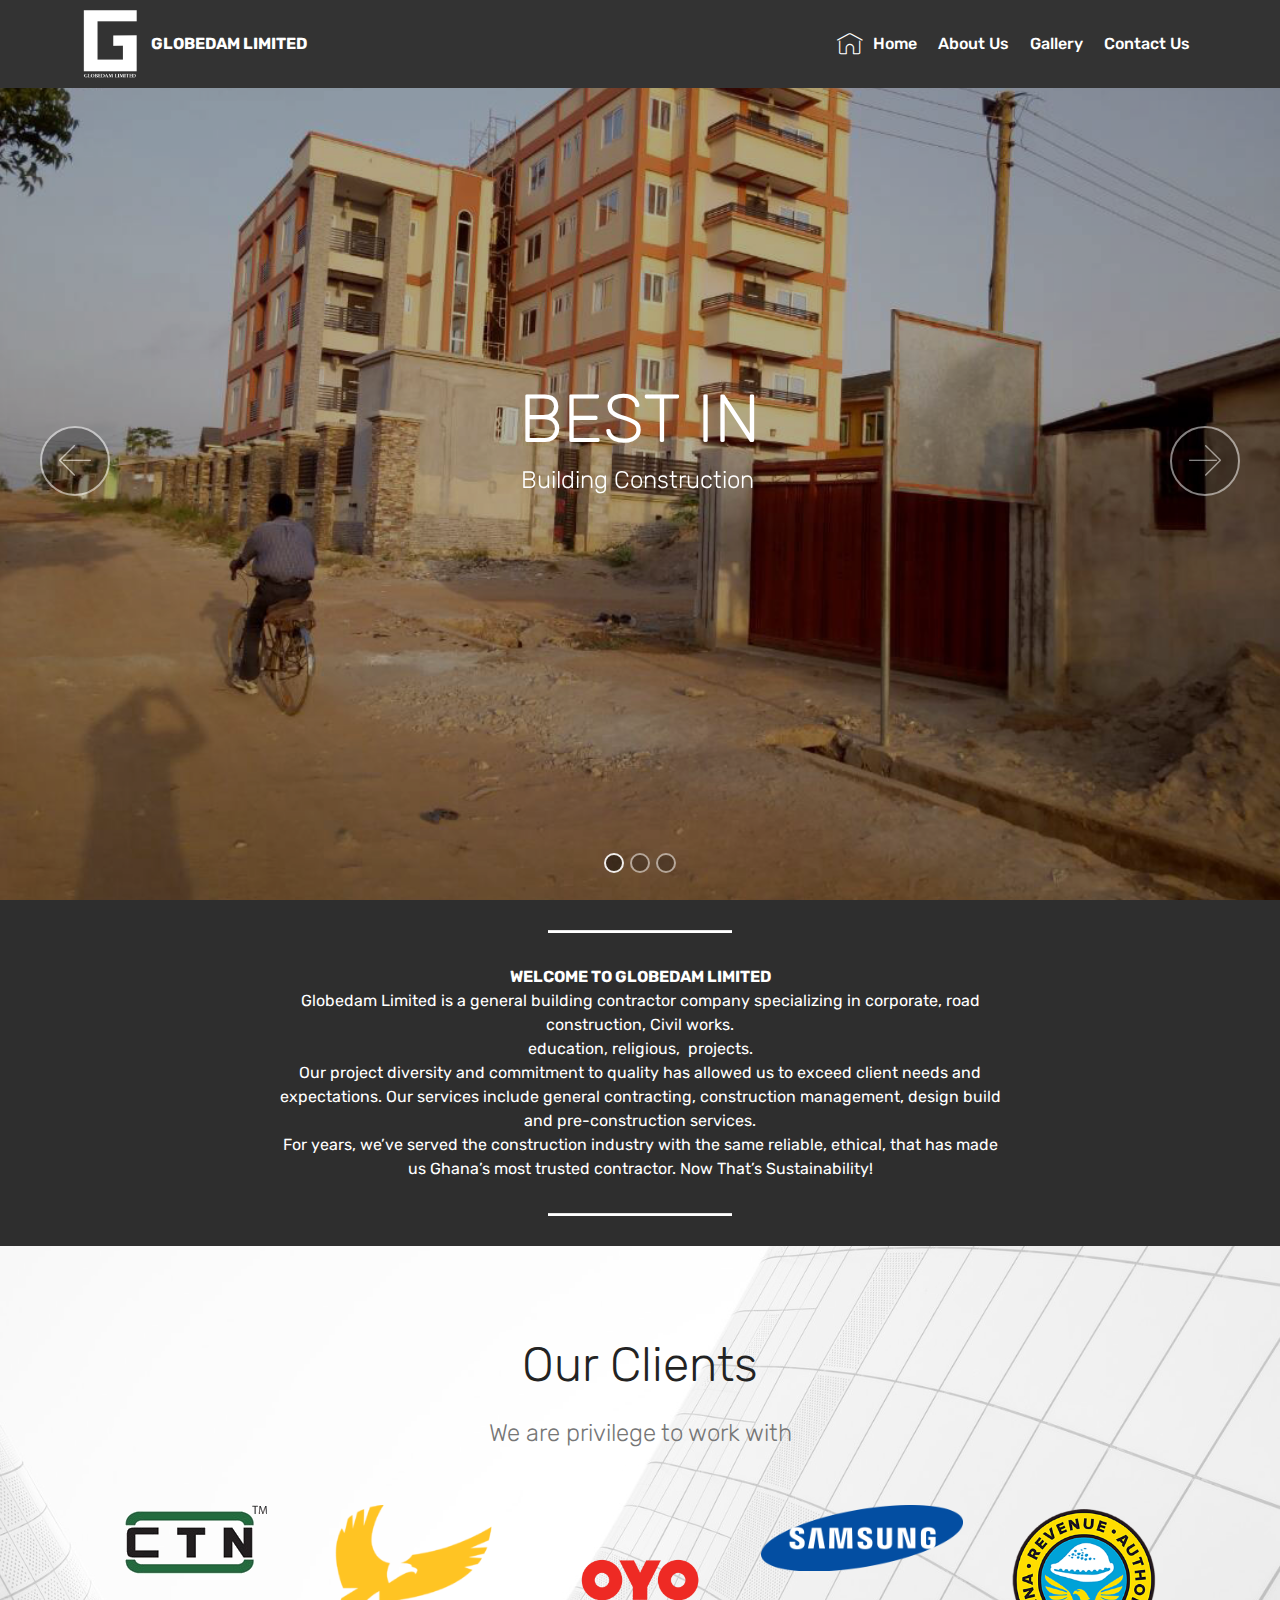
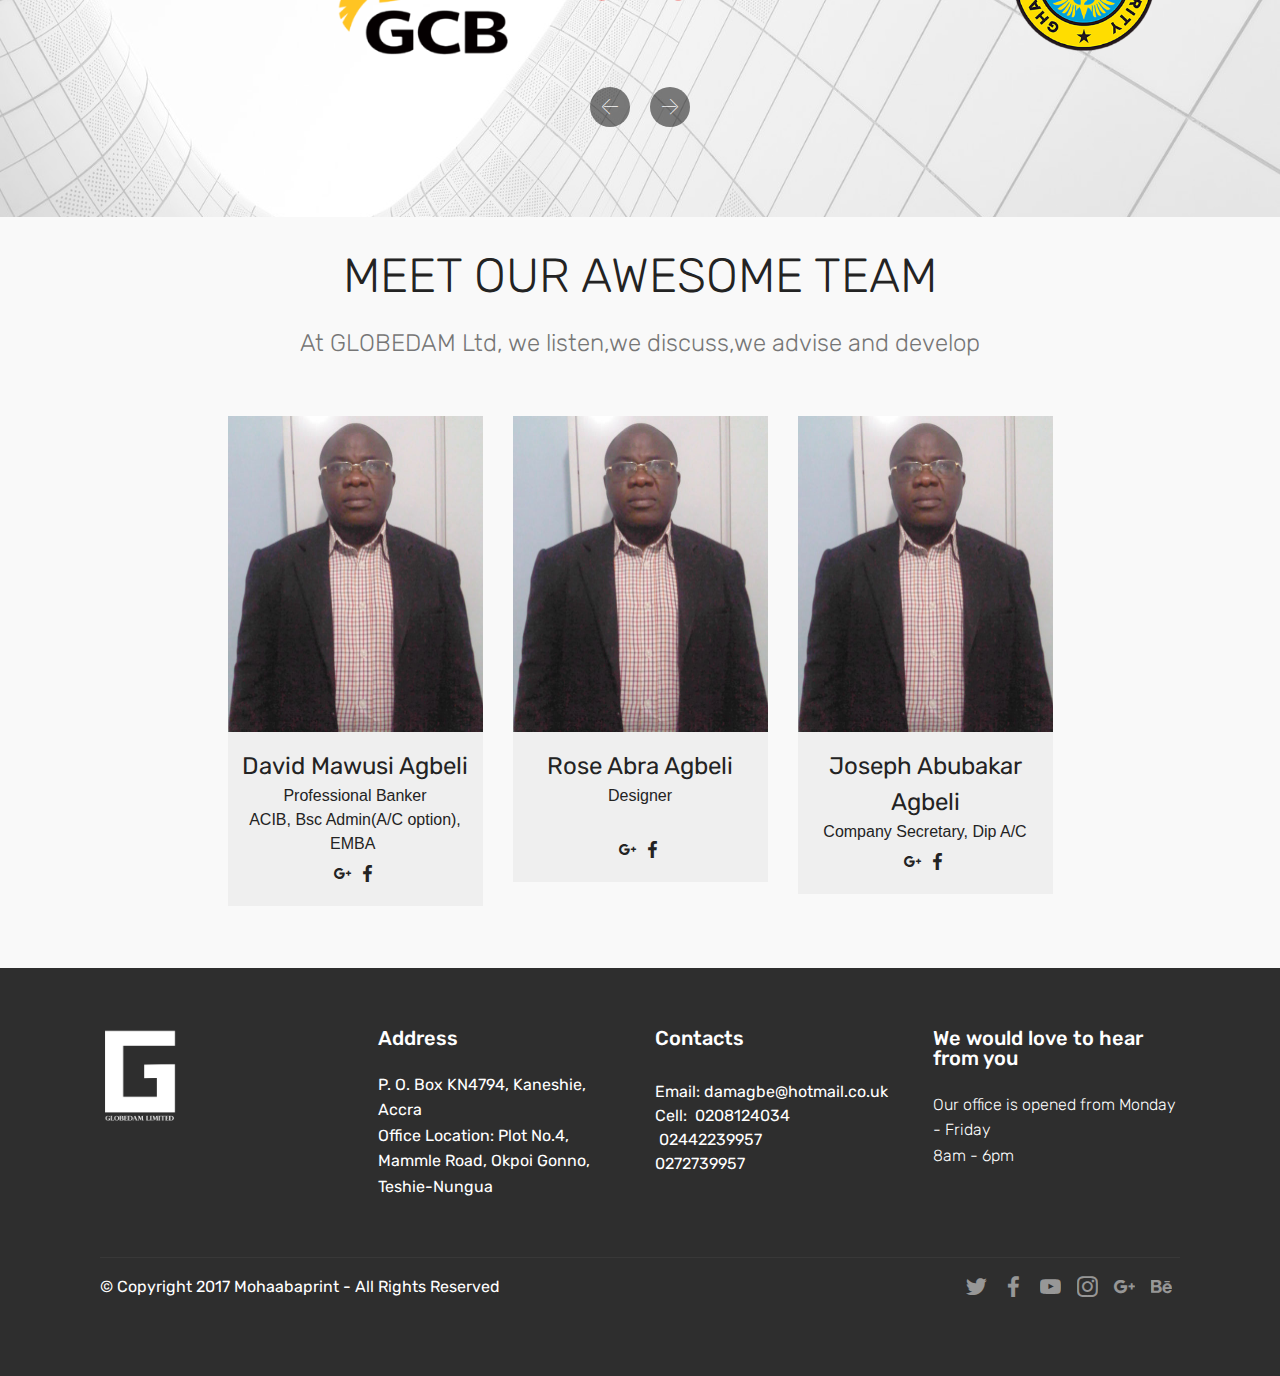
<file: index.html>
<!DOCTYPE html>
<html >
<head>
  <!-- Site made with Mobirise Website Builder v4.7.8, https://mobirise.com -->
  <meta charset="UTF-8">
  <meta http-equiv="X-UA-Compatible" content="IE=edge">
  <meta name="generator" content="Mobirise v4.7.8, mobirise.com">
  <meta name="viewport" content="width=device-width, initial-scale=1, minimum-scale=1">
  <link rel="shortcut icon" href="assets/images/globedam-limited-logo-01-128x158.png" type="image/x-icon">
  <meta name="description" content="Home">
  <title>Home</title>
  <link rel="stylesheet" href="assets/web/assets/mobirise-icons/mobirise-icons.css">
  <link rel="stylesheet" href="assets/tether/tether.min.css">
  <link rel="stylesheet" href="assets/bootstrap/css/bootstrap.min.css">
  <link rel="stylesheet" href="assets/bootstrap/css/bootstrap-grid.min.css">
  <link rel="stylesheet" href="assets/bootstrap/css/bootstrap-reboot.min.css">
  <link rel="stylesheet" href="assets/dropdown/css/style.css">
  <link rel="stylesheet" href="assets/socicon/css/styles.css">
  <link rel="stylesheet" href="assets/theme/css/style.css">
  <link rel="stylesheet" href="assets/mobirise/css/mbr-additional.css" type="text/css">
  
  
  
</head>
<body>
  <section class="menu cid-qWc76ulCTS" once="menu" id="menu1-0">

    

    <nav class="navbar navbar-expand beta-menu navbar-dropdown align-items-center navbar-fixed-top navbar-toggleable-sm">
        <button class="navbar-toggler navbar-toggler-right" type="button" data-toggle="collapse" data-target="#navbarSupportedContent" aria-controls="navbarSupportedContent" aria-expanded="false" aria-label="Toggle navigation">
            <div class="hamburger">
                <span></span>
                <span></span>
                <span></span>
                <span></span>
            </div>
        </button>
        <div class="menu-logo">
            <div class="navbar-brand">
                <span class="navbar-logo">
                    <a href="https://mobirise.com">
                         <img src="assets/images/globedam-limited-logo-1-96x118.png" alt="Mobirise" title="" style="height: 4.5rem;">
                    </a>
                </span>
                <span class="navbar-caption-wrap"><a class="navbar-caption text-white display-4" href="https://mobirise.com">
                        GLOBEDAM LIMITED &nbsp; &nbsp; &nbsp; &nbsp; &nbsp; &nbsp; &nbsp; &nbsp; &nbsp; &nbsp;&nbsp;</a></span>
            </div>
        </div>
        <div class="collapse navbar-collapse" id="navbarSupportedContent">
            <ul class="navbar-nav nav-dropdown nav-right" data-app-modern-menu="true"><li class="nav-item">
                    <a class="nav-link link text-white display-4" href="index.html#slider1-5">
                        <span class="mbri-home mbr-iconfont mbr-iconfont-btn"></span>
                        Home</a>
                </li>
                <li class="nav-item">
                    <a class="nav-link link text-white display-4" href="About Us.html#info3-v">
                        
                        About Us
                    </a>
                </li><li class="nav-item"><a class="nav-link link text-white display-4" href="Gallery.html#content10-13">
                        Gallery</a></li><li class="nav-item"><a class="nav-link link text-white display-4" href="Contact Us.html#content5-1a">
                        Contact Us</a></li></ul>
            
        </div>
    </nav>
</section>

<section class="engine"><a href="https://mobirise.me/f">easy website creator</a></section><section class="carousel slide cid-qWc8GEyCXg" data-interval="false" id="slider1-5">

    

    <div class="full-screen"><div class="mbr-slider slide carousel" data-pause="true" data-keyboard="false" data-ride="carousel" data-interval="4000"><ol class="carousel-indicators"><li data-app-prevent-settings="" data-target="#slider1-5" class=" active" data-slide-to="0"></li><li data-app-prevent-settings="" data-target="#slider1-5" data-slide-to="1"></li><li data-app-prevent-settings="" data-target="#slider1-5" data-slide-to="2"></li></ol><div class="carousel-inner" role="listbox"><div class="carousel-item slider-fullscreen-image active" data-bg-video-slide="false" style="background-image: url(assets/images/img-20180602-wa0000-1-1080x810.jpg);"><div class="container container-slide"><div class="image_wrapper"><div class="mbr-overlay" style="opacity: 0.3;"></div><img src="assets/images/img-20180602-wa0000-1-1080x810.jpg"><div class="carousel-caption justify-content-center"><div class="col-10 align-center"><h2 class="mbr-fonts-style display-1">BEST IN</h2><p class="lead mbr-text mbr-fonts-style display-5">Building Construction&nbsp;<br></p></div></div></div></div></div><div class="carousel-item slider-fullscreen-image" data-bg-video-slide="false" style="background-image: url(assets/images/img-20180602-wa0001-1080x810.jpg);"><div class="container container-slide"><div class="image_wrapper"><div class="mbr-overlay" style="opacity: 0.1;"></div><img src="assets/images/img-20180602-wa0001-1080x810.jpg"><div class="carousel-caption justify-content-center"><div class="col-10 align-center"><h2 class="mbr-fonts-style display-1">BEST IN</h2><p class="lead mbr-text mbr-fonts-style display-5">Civil works&nbsp;<br></p></div></div></div></div></div><div class="carousel-item slider-fullscreen-image" data-bg-video-slide="false" style="background-image: url(assets/images/img-20180602-wa0002-1080x810.jpg);"><div class="container container-slide"><div class="image_wrapper"><div class="mbr-overlay" style="opacity: 0.1;"></div><img src="assets/images/img-20180602-wa0002-1080x810.jpg"><div class="carousel-caption justify-content-center"><div class="col-10 align-center"><h2 class="mbr-fonts-style display-1">Best IN</h2><p class="lead mbr-text mbr-fonts-style display-5">Road Construction</p></div></div></div></div></div></div><a data-app-prevent-settings="" class="carousel-control carousel-control-prev" role="button" data-slide="prev" href="#slider1-5"><span aria-hidden="true" class="mbri-left mbr-iconfont"></span><span class="sr-only">Previous</span></a><a data-app-prevent-settings="" class="carousel-control carousel-control-next" role="button" data-slide="next" href="#slider1-5"><span aria-hidden="true" class="mbri-right mbr-iconfont"></span><span class="sr-only">Next</span></a></div></div>

</section>

<section class="mbr-section article content10 cid-qWfxiI7I5p" id="content10-b">
    
     

    <div class="container">
        <div class="inner-container" style="width: 66%;">
            <hr class="line" style="width: 25%;">
            <div class="section-text align-center mbr-white mbr-fonts-style display-7"><strong>WELCOME TO GLOBEDAM LIMITED
</strong><div>Globedam Limited is a general building contractor company specializing in corporate, road construction, Civil works.
</div><div>education, religious, &nbsp;projects.
</div><div>
</div><div>Our project diversity and commitment to quality has allowed us to exceed client needs and expectations.  Our services include general contracting, construction management, design build and pre-construction services.
</div><div>
</div><div>For years, we’ve served the construction industry with the same reliable, ethical, that has made us Ghana’s most trusted contractor.  Now That’s Sustainability!</div></div>
            <hr class="line" style="width: 25%;">
        </div>
    </div>
</section>

<section class="clients cid-qWfLG0WTdd mbr-parallax-background" id="clients-i">
      

    <div class="mbr-overlay" style="opacity: 0.7; background-color: rgb(255, 255, 255);">
    </div>
        <div class="container mb-5">
            <div class="media-container-row">
                <div class="col-12 align-center">
                    <h2 class="mbr-section-title pb-3 mbr-fonts-style display-2">
                        Our Clients
                    </h2>
                    <h3 class="mbr-section-subtitle mbr-light mbr-fonts-style display-5">
                        We are privilege to work with</h3>
                </div>
            </div>
        </div>

    <div class="container">
        <div class="carousel slide" data-ride="carousel" role="listbox">
            <div class="carousel-inner" data-visible="5">
                
                
                
                
                
            <div class="carousel-item ">
                    <div class="media-container-row">
                        <div class="col-md-12">
                            <div class="wrap-img ">
                                <img src="assets/images/ctn-logo-142x69.png" class="img-responsive clients-img" alt="" title="">
                            </div>
                        </div>
                    </div>
                </div><div class="carousel-item ">
                    <div class="media-container-row">
                        <div class="col-md-12">
                            <div class="wrap-img ">
                                <img src="assets/images/gcb-logo-220x183.png" class="img-responsive clients-img" alt="" title="">
                            </div>
                        </div>
                    </div>
                </div><div class="carousel-item ">
                    <div class="media-container-row">
                        <div class="col-md-12">
                            <div class="wrap-img ">
                                <img src="assets/images/oyo-logo-240x240.png" class="img-responsive clients-img" alt="" title="">
                            </div>
                        </div>
                    </div>
                </div><div class="carousel-item ">
                    <div class="media-container-row">
                        <div class="col-md-12">
                            <div class="wrap-img ">
                                <img src="assets/images/samsung-logo-transparent-240x79.png" class="img-responsive clients-img" alt="" title="">
                            </div>
                        </div>
                    </div>
                </div><div class="carousel-item ">
                    <div class="media-container-row">
                        <div class="col-md-12">
                            <div class="wrap-img ">
                                <img src="assets/images/gralogo2-240x235.png" class="img-responsive clients-img" alt="" title="">
                            </div>
                        </div>
                    </div>
                </div></div>
            <div class="carousel-controls">
                <a data-app-prevent-settings="" class="carousel-control carousel-control-prev" role="button" data-slide="prev">
                    <span aria-hidden="true" class="mbri-left mbr-iconfont"></span>
                    <span class="sr-only">Previous</span>
                </a>
                <a data-app-prevent-settings="" class="carousel-control carousel-control-next" role="button" data-slide="next">
                    <span aria-hidden="true" class="mbri-right mbr-iconfont"></span>
                    <span class="sr-only">Next</span>
                </a>
            </div>
        </div>
    </div>
</section>

<section class="features16 cid-qWfxE53r7n" id="features16-f">
    
    
    
    <div class="container align-center">
        <h2 class="pb-3 mbr-fonts-style mbr-section-title display-2">MEET OUR AWESOME TEAM
        </h2>
        <h3 class="pb-5 mbr-section-subtitle mbr-fonts-style mbr-light display-5">
            At GLOBEDAM Ltd, we listen,we discuss,we advise and develop</h3>
        <div class="row media-row">
            
        <div class="team-item col-lg-3 col-md-6">
                <div class="item-image">
                    <img src="assets/images/473015-371468782914354-447739125-o-510x633.jpg" alt="" title="">
                </div>
                <div class="item-caption py-3">
                    <div class="item-name px-2">
                        <p class="mbr-fonts-style display-5">
                           David Mawusi Agbeli
                        </p>
                    </div>
                    <div class="item-role px-2">
                        <p>Professional Banker
<br>ACIB, Bsc Admin(A/C option), EMBA&nbsp;<br></p>
                    </div>
                    <div class="item-social pt-2">
                        <a href="https://www.google.com" target="_blank">
                            <span class="p-1 mbr-iconfont mbr-iconfont-social socicon-googleplus socicon"></span>
                        </a>
                        <a href="https://www.facebook.com/davidmawusi.agbeli" target="_blank">
                            <span class="p-1 mbr-iconfont mbr-iconfont-social socicon-facebook socicon"></span>
                        </a>
                        <a href="https://plus.google.com/u/0/+Mobirise" target="_blank">
                            
                        </a>
                        <a href="https://www.linkedin.com/in/mobirise" target="_blank">
                            
                        </a>
                        <a href="https://www.instagram.com/mobirise/" target="_blank">
                            
                        </a>
                        <a href="https://www.youtube.com/channel/UCt_tncVAetpK5JeM8L-8jyw" target="_blank">    
                            
                        </a>
                    </div>
                </div>
            </div><div class="team-item col-lg-3 col-md-6">
                <div class="item-image">
                    <img src="assets/images/473015-371468782914354-447739125-o-510x633.jpg" alt="" title="">
                </div>
                <div class="item-caption py-3">
                    <div class="item-name px-2">
                        <p class="mbr-fonts-style display-5">
                           Rose Abra Agbeli
                        </p>
                    </div>
                    <div class="item-role px-2">
                        <p>Designer<br>&nbsp; &nbsp; &nbsp; &nbsp; &nbsp; &nbsp; &nbsp; &nbsp; &nbsp; &nbsp; &nbsp; &nbsp; &nbsp; &nbsp; &nbsp; &nbsp; &nbsp; &nbsp; &nbsp; &nbsp; &nbsp; &nbsp;<br></p>
                    </div>
                    <div class="item-social pt-2">
                        <a href="https://www.google.com" target="_blank">
                            <span class="p-1 mbr-iconfont mbr-iconfont-social socicon-googleplus socicon"></span>
                        </a>
                        <a href="https://www.facebook.com" target="_blank">
                            <span class="p-1 mbr-iconfont mbr-iconfont-social socicon-facebook socicon"></span>
                        </a>
                        <a href="https://plus.google.com/u/0/+Mobirise" target="_blank">
                            
                        </a>
                        <a href="https://www.linkedin.com/in/mobirise" target="_blank">
                            
                        </a>
                        <a href="https://www.instagram.com/mobirise/" target="_blank">
                            
                        </a>
                        <a href="https://www.youtube.com/channel/UCt_tncVAetpK5JeM8L-8jyw" target="_blank">    
                            
                        </a>
                    </div>
                </div>
            </div><div class="team-item col-lg-3 col-md-6">
                <div class="item-image">
                    <img src="assets/images/473015-371468782914354-447739125-o-510x633.jpg" alt="" title="">
                </div>
                <div class="item-caption py-3">
                    <div class="item-name px-2">
                        <p class="mbr-fonts-style display-5">
                           Joseph Abubakar Agbeli
                        </p>
                    </div>
                    <div class="item-role px-2">
                        <p>Company Secretary, Dip A/C<br></p>
                    </div>
                    <div class="item-social pt-2">
                        <a href="https://www.google.com" target="_blank">
                            <span class="p-1 mbr-iconfont mbr-iconfont-social socicon-googleplus socicon"></span>
                        </a>
                        <a href="https://www.facebook.com" target="_blank">
                            <span class="p-1 mbr-iconfont mbr-iconfont-social socicon-facebook socicon"></span>
                        </a>
                        <a href="https://plus.google.com/u/0/+Mobirise" target="_blank">
                            
                        </a>
                        <a href="https://www.linkedin.com/in/mobirise" target="_blank">
                            
                        </a>
                        <a href="https://www.instagram.com/mobirise/" target="_blank">
                            
                        </a>
                        <a href="https://www.youtube.com/channel/UCt_tncVAetpK5JeM8L-8jyw" target="_blank">    
                            
                        </a>
                    </div>
                </div>
            </div></div>    
    </div>
</section>

<section class="cid-qWfLUZdi6Z" id="footer1-k">

    

    

    <div class="container">
        <div class="media-container-row content text-white">
            <div class="col-12 col-md-3">
                <div class="media-wrap">
                    <a href="https://mobirise.com/">
                        <img src="assets/images/globedam-limited-logo-1-192x237.png" alt="Mobirise" title="">
                    </a>
                </div>
            </div>
            <div class="col-12 col-md-3 mbr-fonts-style display-7">
                <h5 class="pb-3">
                    Address
                </h5>
                <p class="mbr-text">P. O. Box KN4794,	Kaneshie, Accra<br>Office Location: Plot No.4, Mammle Road, Okpoi Gonno, Teshie-Nungua
<br>&nbsp;<br></p>
            </div>
            <div class="col-12 col-md-3 mbr-fonts-style display-7">
                <h5 class="pb-3">
                    Contacts
                </h5>
                <p class="mbr-text"></p><p>
                    Email: damagbe@hotmail.co.uk
&nbsp;<br>Cell: &nbsp;0208124034 &nbsp; &nbsp; &nbsp; &nbsp; &nbsp; &nbsp; &nbsp;02442239957&nbsp;<br>0272739957
<br>&nbsp;<br></p><p></p>
            </div>
            <div class="col-12 col-md-3 mbr-fonts-style display-4">
                <h5 class="pb-3">We would love to hear from you</h5>
                <p class="mbr-text">Our office is opened from Monday - Friday<br>8am - 6pm</p>
            </div>
        </div>
        <div class="footer-lower">
            <div class="media-container-row">
                <div class="col-sm-12">
                    <hr>
                </div>
            </div>
            <div class="media-container-row mbr-white">
                <div class="col-sm-6 copyright">
                    <p class="mbr-text mbr-fonts-style display-7">
                        © Copyright 2017 Mohaabaprint - All Rights Reserved
                    </p>
                </div>
                <div class="col-md-6">
                    <div class="social-list align-right">
                        <div class="soc-item">
                            <a href="https://twitter.com/mobirise" target="_blank">
                                <span class="socicon-twitter socicon mbr-iconfont mbr-iconfont-social"></span>
                            </a>
                        </div>
                        <div class="soc-item">
                            <a href="https://www.facebook.com/pages/Mobirise/1616226671953247" target="_blank">
                                <span class="socicon-facebook socicon mbr-iconfont mbr-iconfont-social"></span>
                            </a>
                        </div>
                        <div class="soc-item">
                            <a href="https://www.youtube.com/c/mobirise" target="_blank">
                                <span class="socicon-youtube socicon mbr-iconfont mbr-iconfont-social"></span>
                            </a>
                        </div>
                        <div class="soc-item">
                            <a href="https://instagram.com/mobirise" target="_blank">
                                <span class="socicon-instagram socicon mbr-iconfont mbr-iconfont-social"></span>
                            </a>
                        </div>
                        <div class="soc-item">
                            <a href="https://plus.google.com/u/0/+Mobirise" target="_blank">
                                <span class="socicon-googleplus socicon mbr-iconfont mbr-iconfont-social"></span>
                            </a>
                        </div>
                        <div class="soc-item">
                            <a href="https://www.behance.net/Mobirise" target="_blank">
                                <span class="socicon-behance socicon mbr-iconfont mbr-iconfont-social"></span>
                            </a>
                        </div>
                    </div>
                </div>
            </div>
        </div>
    </div>
</section>


  <script src="assets/web/assets/jquery/jquery.min.js"></script>
  <script src="assets/popper/popper.min.js"></script>
  <script src="assets/tether/tether.min.js"></script>
  <script src="assets/bootstrap/js/bootstrap.min.js"></script>
  <script src="assets/smoothscroll/smooth-scroll.js"></script>
  <script src="assets/dropdown/js/script.min.js"></script>
  <script src="assets/touchswipe/jquery.touch-swipe.min.js"></script>
  <script src="assets/ytplayer/jquery.mb.ytplayer.min.js"></script>
  <script src="assets/vimeoplayer/jquery.mb.vimeo_player.js"></script>
  <script src="assets/bootstrapcarouselswipe/bootstrap-carousel-swipe.js"></script>
  <script src="assets/mbr-clients-slider/mbr-clients-slider.js"></script>
  <script src="assets/parallax/jarallax.min.js"></script>
  <script src="assets/theme/js/script.js"></script>
  <script src="assets/slidervideo/script.js"></script>
  <script src="assets/formoid/formoid.min.js"></script>
  
  
</body>
</html>
</file>
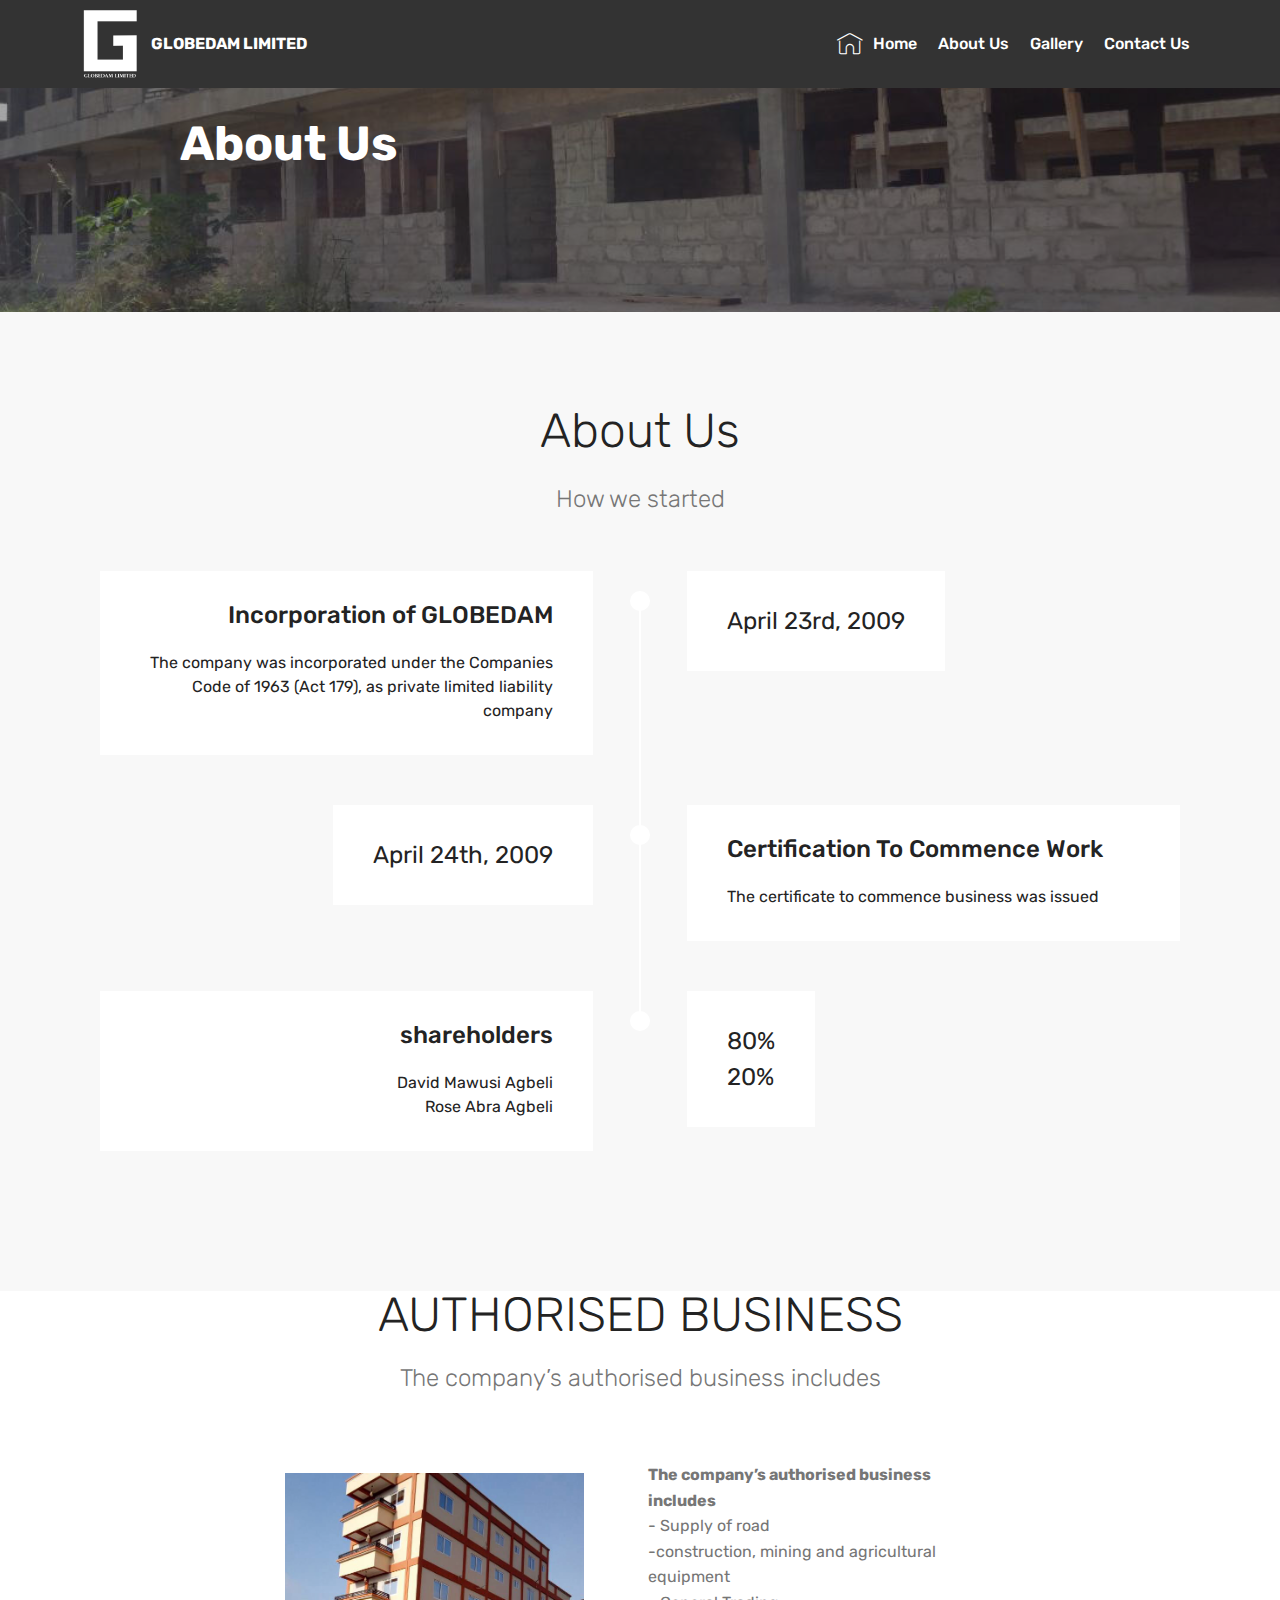
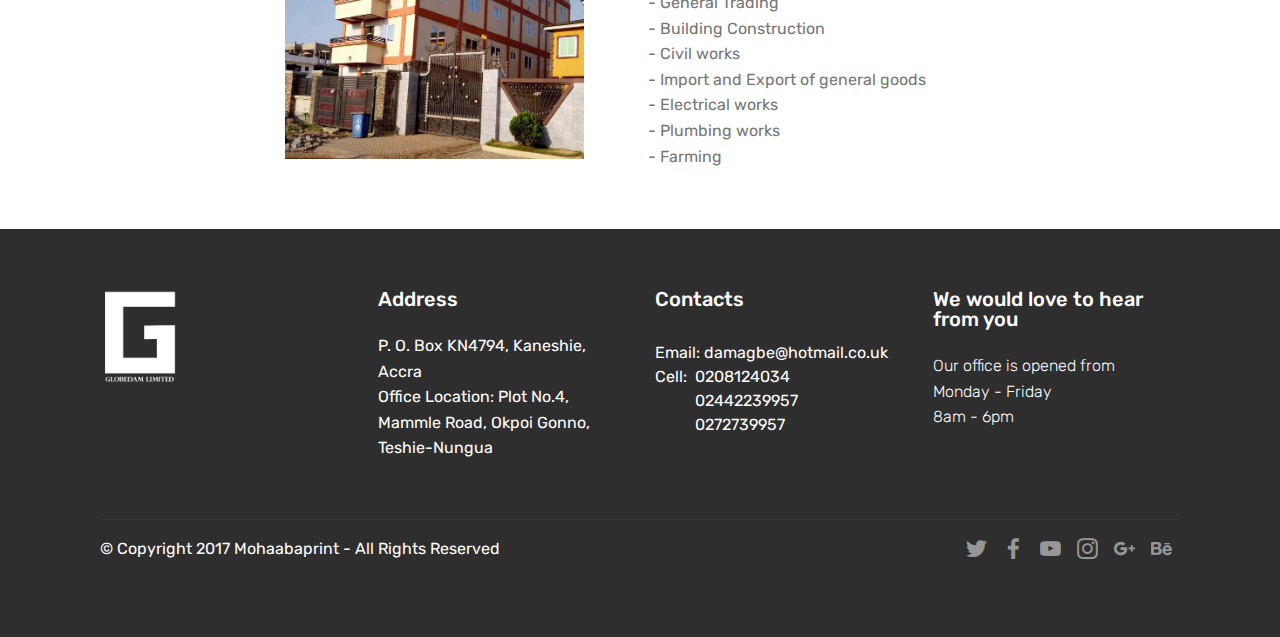
<file: About Us.html>
<!DOCTYPE html>
<html >
<head>
  <!-- Site made with Mobirise Website Builder v4.7.8, https://mobirise.com -->
  <meta charset="UTF-8">
  <meta http-equiv="X-UA-Compatible" content="IE=edge">
  <meta name="generator" content="Mobirise v4.7.8, mobirise.com">
  <meta name="viewport" content="width=device-width, initial-scale=1, minimum-scale=1">
  <link rel="shortcut icon" href="assets/images/globedam-limited-logo-01-128x158.png" type="image/x-icon">
  <meta name="description" content="About Us">
  <title>About Us</title>
  <link rel="stylesheet" href="assets/web/assets/mobirise-icons/mobirise-icons.css">
  <link rel="stylesheet" href="assets/tether/tether.min.css">
  <link rel="stylesheet" href="assets/bootstrap/css/bootstrap.min.css">
  <link rel="stylesheet" href="assets/bootstrap/css/bootstrap-grid.min.css">
  <link rel="stylesheet" href="assets/bootstrap/css/bootstrap-reboot.min.css">
  <link rel="stylesheet" href="assets/dropdown/css/style.css">
  <link rel="stylesheet" href="assets/socicon/css/styles.css">
  <link rel="stylesheet" href="assets/theme/css/style.css">
  <link rel="stylesheet" href="assets/mobirise/css/mbr-additional.css" type="text/css">
  
  
  
</head>
<body>
  <section class="menu cid-qWc76ulCTS" once="menu" id="menu1-m">

    

    <nav class="navbar navbar-expand beta-menu navbar-dropdown align-items-center navbar-fixed-top navbar-toggleable-sm">
        <button class="navbar-toggler navbar-toggler-right" type="button" data-toggle="collapse" data-target="#navbarSupportedContent" aria-controls="navbarSupportedContent" aria-expanded="false" aria-label="Toggle navigation">
            <div class="hamburger">
                <span></span>
                <span></span>
                <span></span>
                <span></span>
            </div>
        </button>
        <div class="menu-logo">
            <div class="navbar-brand">
                <span class="navbar-logo">
                    <a href="https://mobirise.com">
                         <img src="assets/images/globedam-limited-logo-1-96x118.png" alt="Mobirise" title="" style="height: 4.5rem;">
                    </a>
                </span>
                <span class="navbar-caption-wrap"><a class="navbar-caption text-white display-4" href="https://mobirise.com">
                        GLOBEDAM LIMITED &nbsp; &nbsp; &nbsp; &nbsp; &nbsp; &nbsp; &nbsp; &nbsp; &nbsp; &nbsp;&nbsp;</a></span>
            </div>
        </div>
        <div class="collapse navbar-collapse" id="navbarSupportedContent">
            <ul class="navbar-nav nav-dropdown nav-right" data-app-modern-menu="true"><li class="nav-item">
                    <a class="nav-link link text-white display-4" href="index.html#slider1-5">
                        <span class="mbri-home mbr-iconfont mbr-iconfont-btn"></span>
                        Home</a>
                </li>
                <li class="nav-item">
                    <a class="nav-link link text-white display-4" href="About Us.html#info3-v">
                        
                        About Us
                    </a>
                </li><li class="nav-item"><a class="nav-link link text-white display-4" href="Gallery.html#content10-13">
                        Gallery</a></li><li class="nav-item"><a class="nav-link link text-white display-4" href="Contact Us.html#content5-1a">
                        Contact Us</a></li></ul>
            
        </div>
    </nav>
</section>

<section class="engine"><a href="https://mobirise.me/i">web creation software</a></section><section class="mbr-section info3 cid-qWg4SQlKqF" id="info3-v">

    

    <div class="mbr-overlay" style="opacity: 0.4; background-color: rgb(35, 35, 35);">
    </div>

    <div class="container">
        <div class="row justify-content-center">
            <div class="media-container-column title col-12 col-md-10">
                <h2 class="align-left mbr-bold mbr-white pb-3 mbr-fonts-style display-2">
                    About Us</h2>
                
                
                
            </div>
        </div>
    </div>
</section>

<section class="timeline1 cid-qWg3agkVwu" id="timeline1-t">

    

    

    <div class="container align-center">
        <h2 class="mbr-section-title pb-3 mbr-fonts-style display-2">
            About Us</h2>
        <h3 class="mbr-section-subtitle pb-5 mbr-fonts-style display-5">
            How we started</h3>

        <div class="container timelines-container" mbri-timelines="">
            <div class="row timeline-element reverse separline">      
                 <div class="timeline-date-panel col-xs-12 col-md-6  align-left">         
                    <div class="time-line-date-content">
                        <p class="mbr-timeline-date mbr-fonts-style display-5">
                            April 23rd, 2009</p>
                    </div>
                </div>
           <span class="iconBackground"></span>
            <div class="col-xs-12 col-md-6 align-right">
                <div class="timeline-text-content">
                    <h4 class="mbr-timeline-title pb-3 mbr-fonts-style display-5">
                        Incorporation of GLOBEDAM</h4>
                    <p class="mbr-timeline-text mbr-fonts-style display-7">
                        The company was incorporated under the Companies Code of 1963 (Act 179), as private limited liability company
                    </p>
                 </div>
            </div>
            </div>

            <div class="row timeline-element  separline">
                <div class="timeline-date-panel col-xs-12 col-md-6 align-right">
                    <div class="time-line-date-content">
                        <p class="mbr-timeline-date mbr-fonts-style display-5">
                            April 24th, 2009</p>
                    </div>
                </div>
                <span class="iconBackground"></span>
                <div class="col-xs-12 col-md-6 align-left ">
                    <div class="timeline-text-content">
                        <h4 class="mbr-timeline-title pb-3 mbr-fonts-style display-5">
                            Certification To Commence Work</h4>
                        <p class="mbr-timeline-text mbr-fonts-style display-7">
                            The certificate to commence business was issued
                        </p>
                    </div>
                </div>
            </div> 


            <div class="row timeline-element reverse">
                <div class="timeline-date-panel col-xs-12 col-md-6  align-left">
                    <div class="time-line-date-content">
                        <p class="mbr-timeline-date mbr-fonts-style display-5">
                            80%<br>20%<br> </p>
                    </div>
                </div>
                <span class="iconBackground"></span>
                <div class="col-xs-12 col-md-6 align-right">
                    <div class="timeline-text-content">
                        <h4 class="mbr-timeline-title pb-3 mbr-fonts-style display-5">
                            shareholders</h4>      
                        <p class="mbr-timeline-text mbr-fonts-style display-7">
                            David Mawusi Agbeli<br>Rose Abra Agbeli<br>
                        </p>
                    </div>
                </div>
            </div>

            


            


            

            

            

            

            

            

            
        </div>
    </div>
</section>

<section class="mbr-section content4 cid-qWg6DZMhxK" id="content4-z">

    

    <div class="container">
        <div class="media-container-row">
            <div class="title col-12 col-md-8">
                <h2 class="align-center pb-3 mbr-fonts-style display-2">AUTHORISED BUSINESS</h2>
                <h3 class="mbr-section-subtitle align-center mbr-light mbr-fonts-style display-5">The company’s authorised business includes</h3>
                
            </div>
        </div>
    </div>
</section>

<section class="mbr-section content6 cid-qWg7jDMF6W" id="content6-10">
    
     
    
    <div class="container">
        <div class="media-container-row">
            <div class="col-12 col-md-8">
                <div class="media-container-row">
                    <div class="mbr-figure" style="width: 95%;">
                      <img src="assets/images/img-20180602-wa0003-1-810x1080.jpg" alt="Mobirise" title="">  
                    </div>
                    <div class="media-content">
                        <div class="mbr-section-text">
                            <p class="mbr-text mb-0 mbr-fonts-style display-7"><strong>The company’s authorised business includes</strong><br>- Supply of road<br>-construction, mining and agricultural equipment
<br>- General Trading
<br>- Building Construction
<br>- Civil works
<br>- Import and Export of general goods
<br>- Electrical works
<br>- Plumbing works
<br>- Farming&nbsp;<br></p>
                        </div>
                    </div>
                </div>
            </div>
        </div>
    </div>
</section>

<section class="cid-qWg8tutTOd" id="footer1-11">

    

    

    <div class="container">
        <div class="media-container-row content text-white">
            <div class="col-12 col-md-3">
                <div class="media-wrap">
                    <a href="https://mobirise.com/">
                        <img src="assets/images/globedam-limited-logo-1-192x237.png" alt="Mobirise" title="">
                    </a>
                </div>
            </div>
            <div class="col-12 col-md-3 mbr-fonts-style display-7">
                <h5 class="pb-3">
                    Address
                </h5>
                <p class="mbr-text">P. O. Box KN4794,	Kaneshie, Accra<br>Office Location: Plot No.4, Mammle Road, Okpoi Gonno, Teshie-Nungua
<br>&nbsp;<br></p>
            </div>
            <div class="col-12 col-md-3 mbr-fonts-style display-7">
                <h5 class="pb-3">
                    Contacts
                </h5>
                <p class="mbr-text"></p><p>
                    Email: damagbe@hotmail.co.uk
&nbsp;<br>Cell: &nbsp;0208124034 &nbsp;&nbsp;&nbsp;&nbsp;&nbsp;&nbsp;&nbsp;&nbsp;&nbsp; &nbsp; &nbsp; &nbsp; &nbsp;&nbsp;&nbsp;&nbsp;&nbsp;&nbsp;&nbsp;&nbsp;&nbsp;&nbsp;02442239957&nbsp;&nbsp;&nbsp;&nbsp;<br>&nbsp; &nbsp; &nbsp; &nbsp; &nbsp; 0272739957
<br>&nbsp;<br></p><p></p>
            </div>
            <div class="col-12 col-md-3 mbr-fonts-style display-4">
                <h5 class="pb-3">We would love to hear from you</h5>
                <p class="mbr-text">Our office is opened from<br> Monday - Friday<br>8am - 6pm</p>
            </div>
        </div>
        <div class="footer-lower">
            <div class="media-container-row">
                <div class="col-sm-12">
                    <hr>
                </div>
            </div>
            <div class="media-container-row mbr-white">
                <div class="col-sm-6 copyright">
                    <p class="mbr-text mbr-fonts-style display-7">
                        © Copyright 2017 Mohaabaprint - All Rights Reserved
                    </p>
                </div>
                <div class="col-md-6">
                    <div class="social-list align-right">
                        <div class="soc-item">
                            <a href="https://twitter.com/mobirise" target="_blank">
                                <span class="socicon-twitter socicon mbr-iconfont mbr-iconfont-social"></span>
                            </a>
                        </div>
                        <div class="soc-item">
                            <a href="https://www.facebook.com/pages/Mobirise/1616226671953247" target="_blank">
                                <span class="socicon-facebook socicon mbr-iconfont mbr-iconfont-social"></span>
                            </a>
                        </div>
                        <div class="soc-item">
                            <a href="https://www.youtube.com/c/mobirise" target="_blank">
                                <span class="socicon-youtube socicon mbr-iconfont mbr-iconfont-social"></span>
                            </a>
                        </div>
                        <div class="soc-item">
                            <a href="https://instagram.com/mobirise" target="_blank">
                                <span class="socicon-instagram socicon mbr-iconfont mbr-iconfont-social"></span>
                            </a>
                        </div>
                        <div class="soc-item">
                            <a href="https://plus.google.com/u/0/+Mobirise" target="_blank">
                                <span class="socicon-googleplus socicon mbr-iconfont mbr-iconfont-social"></span>
                            </a>
                        </div>
                        <div class="soc-item">
                            <a href="https://www.behance.net/Mobirise" target="_blank">
                                <span class="socicon-behance socicon mbr-iconfont mbr-iconfont-social"></span>
                            </a>
                        </div>
                    </div>
                </div>
            </div>
        </div>
    </div>
</section>


  <script src="assets/web/assets/jquery/jquery.min.js"></script>
  <script src="assets/popper/popper.min.js"></script>
  <script src="assets/tether/tether.min.js"></script>
  <script src="assets/bootstrap/js/bootstrap.min.js"></script>
  <script src="assets/smoothscroll/smooth-scroll.js"></script>
  <script src="assets/dropdown/js/script.min.js"></script>
  <script src="assets/touchswipe/jquery.touch-swipe.min.js"></script>
  <script src="assets/theme/js/script.js"></script>
  
  
</body>
</html>
</file>
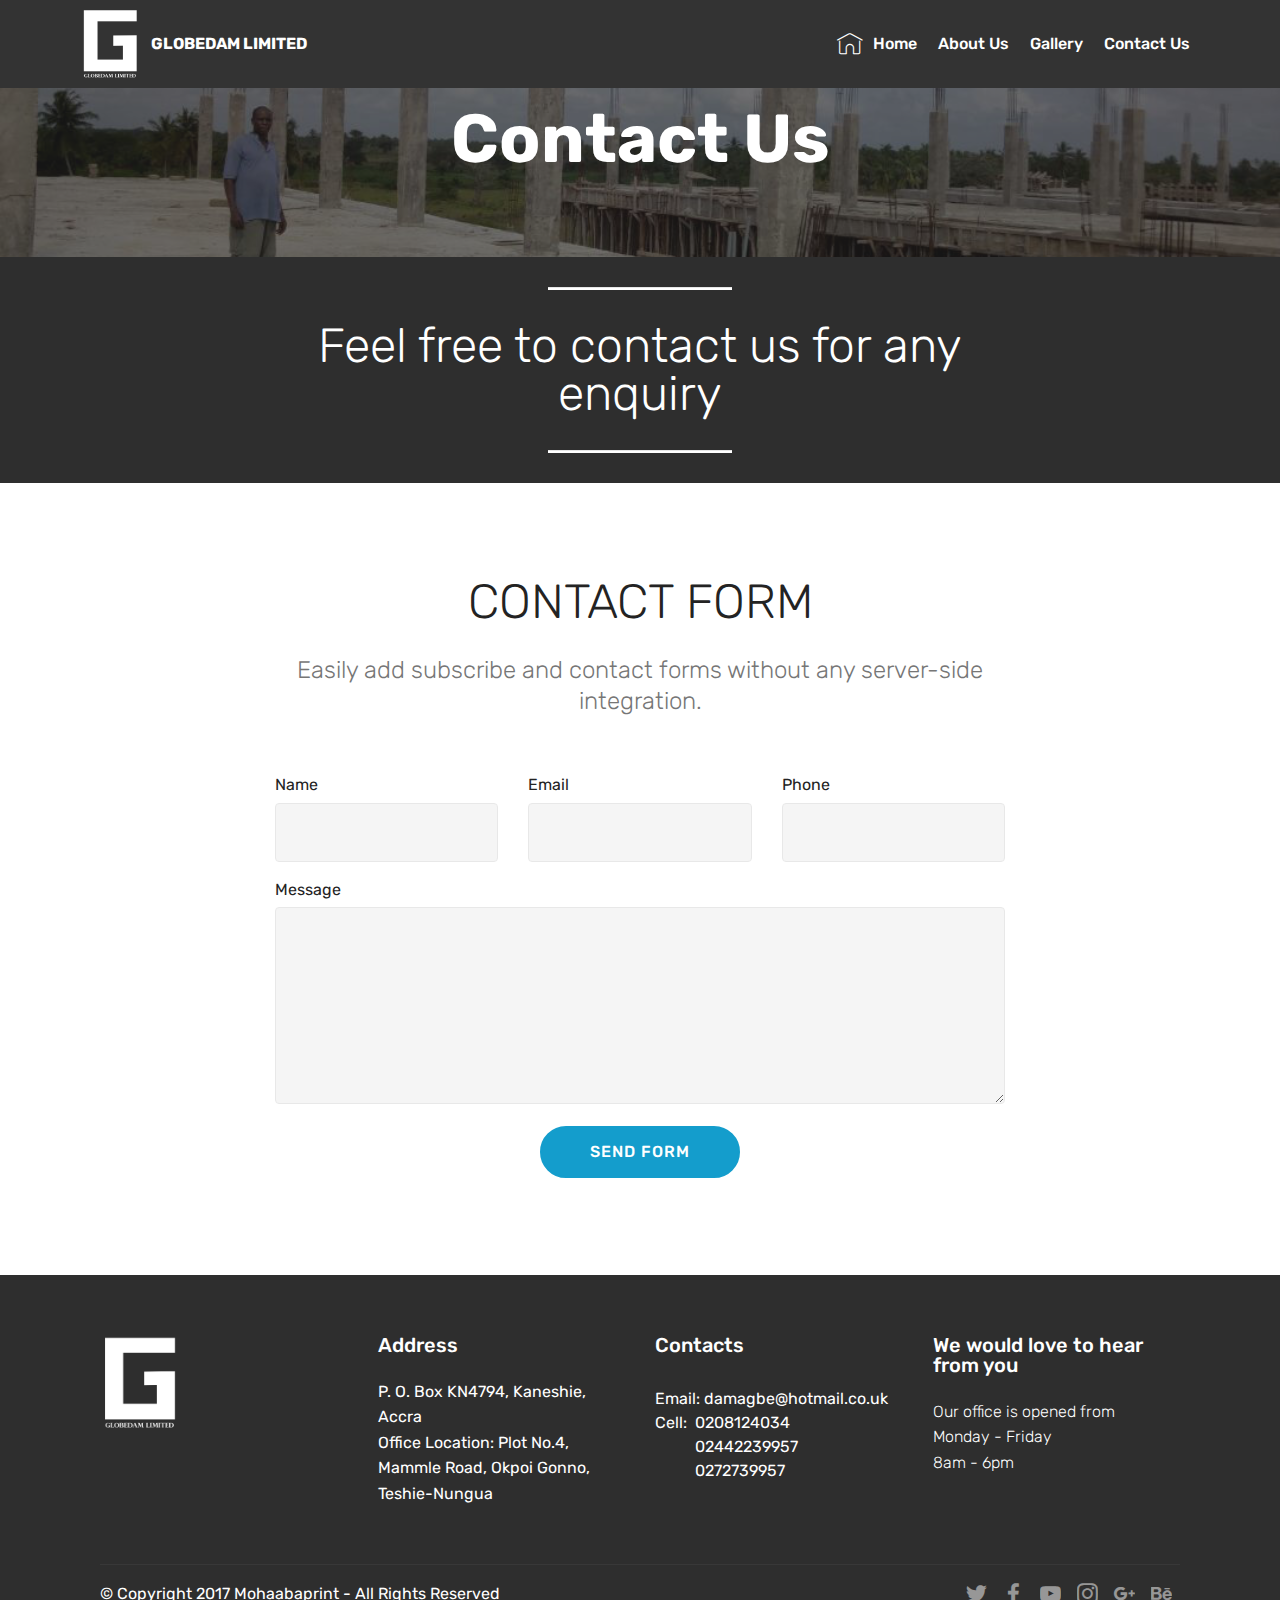
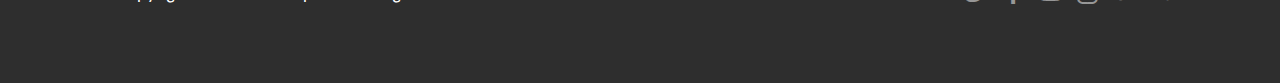
<file: Contact Us.html>
<!DOCTYPE html>
<html >
<head>
  <!-- Site made with Mobirise Website Builder v4.7.8, https://mobirise.com -->
  <meta charset="UTF-8">
  <meta http-equiv="X-UA-Compatible" content="IE=edge">
  <meta name="generator" content="Mobirise v4.7.8, mobirise.com">
  <meta name="viewport" content="width=device-width, initial-scale=1, minimum-scale=1">
  <link rel="shortcut icon" href="assets/images/globedam-limited-logo-01-128x158.png" type="image/x-icon">
  <meta name="description" content="Contact">
  <title>Contact Us</title>
  <link rel="stylesheet" href="assets/web/assets/mobirise-icons/mobirise-icons.css">
  <link rel="stylesheet" href="assets/tether/tether.min.css">
  <link rel="stylesheet" href="assets/bootstrap/css/bootstrap.min.css">
  <link rel="stylesheet" href="assets/bootstrap/css/bootstrap-grid.min.css">
  <link rel="stylesheet" href="assets/bootstrap/css/bootstrap-reboot.min.css">
  <link rel="stylesheet" href="assets/dropdown/css/style.css">
  <link rel="stylesheet" href="assets/socicon/css/styles.css">
  <link rel="stylesheet" href="assets/theme/css/style.css">
  <link rel="stylesheet" href="assets/mobirise/css/mbr-additional.css" type="text/css">
  
  
  
</head>
<body>
  <section class="menu cid-qWgE6gICWr" once="menu" id="menu1-1f">

    

    <nav class="navbar navbar-expand beta-menu navbar-dropdown align-items-center navbar-fixed-top navbar-toggleable-sm">
        <button class="navbar-toggler navbar-toggler-right" type="button" data-toggle="collapse" data-target="#navbarSupportedContent" aria-controls="navbarSupportedContent" aria-expanded="false" aria-label="Toggle navigation">
            <div class="hamburger">
                <span></span>
                <span></span>
                <span></span>
                <span></span>
            </div>
        </button>
        <div class="menu-logo">
            <div class="navbar-brand">
                <span class="navbar-logo">
                    <a href="https://mobirise.com">
                         <img src="assets/images/globedam-limited-logo-1-96x118.png" alt="Mobirise" title="" style="height: 4.5rem;">
                    </a>
                </span>
                <span class="navbar-caption-wrap"><a class="navbar-caption text-white display-4" href="https://mobirise.com">
                        GLOBEDAM LIMITED &nbsp; &nbsp; &nbsp; &nbsp; &nbsp; &nbsp; &nbsp; &nbsp; &nbsp; &nbsp;&nbsp;</a></span>
            </div>
        </div>
        <div class="collapse navbar-collapse" id="navbarSupportedContent">
            <ul class="navbar-nav nav-dropdown nav-right" data-app-modern-menu="true"><li class="nav-item">
                    <a class="nav-link link text-white display-4" href="index.html#slider1-5">
                        <span class="mbri-home mbr-iconfont mbr-iconfont-btn"></span>
                        Home</a>
                </li>
                <li class="nav-item">
                    <a class="nav-link link text-white display-4" href="About Us.html#info3-v">
                        
                        About Us
                    </a>
                </li><li class="nav-item"><a class="nav-link link text-white display-4" href="Gallery.html#content10-13">
                        Gallery</a></li><li class="nav-item"><a class="nav-link link text-white display-4" href="Contact Us.html#content5-1a">
                        Contact Us</a></li></ul>
            
        </div>
    </nav>
</section>

<section class="engine"><a href="https://mobirise.me/x">css templates</a></section><section class="mbr-section content5 cid-qWghgNacF7 mbr-parallax-background" id="content5-1a">

    

    <div class="mbr-overlay" style="opacity: 0.6; background-color: rgb(35, 35, 35);">
    </div>

    <div class="container">
        <div class="media-container-row">
            <div class="title col-12 col-md-8">
                <h2 class="align-center mbr-bold mbr-white pb-3 mbr-fonts-style display-1">
                    Contact Us</h2>
                
                
                
            </div>
        </div>
    </div>
</section>

<section class="mbr-section article content10 cid-qWghBe5RIr" id="content10-1b">
    
     

    <div class="container">
        <div class="inner-container" style="width: 66%;">
            <hr class="line" style="width: 25%;">
            <div class="section-text align-center mbr-white mbr-fonts-style display-2">
                    Feel free to contact us for any enquiry</div>
            <hr class="line" style="width: 25%;">
        </div>
    </div>
</section>

<section class="mbr-section form1 cid-qWghSNUaPl" id="form1-1c">

    

    
    <div class="container">
        <div class="row justify-content-center">
            <div class="title col-12 col-lg-8">
                <h2 class="mbr-section-title align-center pb-3 mbr-fonts-style display-2">
                    CONTACT FORM
                </h2>
                <h3 class="mbr-section-subtitle align-center mbr-light pb-3 mbr-fonts-style display-5">
                    Easily add subscribe and contact forms without any server-side integration.
                </h3>
            </div>
        </div>
    </div>
    <div class="container">
        <div class="row justify-content-center">
            <div class="media-container-column col-lg-8" data-form-type="formoid">
                    <div data-form-alert="" hidden="">Thanks for filling out the form!</div>
            
                    <form class="mbr-form" action="https://mobirise.com/" method="post" data-form-title="Mobirise Form"><input type="hidden" name="email" data-form-email="true" value="vONKnqu7LNvdft9spucP4pNap0YcNhg6arC8O73YezCbIl0abkQ65E1jxCVe2WtyV3EkFssOhunBrLR54RWEXNilGFHtuwRFWPt4ifIq7ZXaNxG/TElODZaMNXdjRaH5" data-form-field="Email">
                        <div class="row row-sm-offset">
                            <div class="col-md-4 multi-horizontal" data-for="name">
                                <div class="form-group">
                                    <label class="form-control-label mbr-fonts-style display-7" for="name-form1-1c">Name</label>
                                    <input type="text" class="form-control" name="name" data-form-field="Name" required="" id="name-form1-1c">
                                </div>
                            </div>
                            <div class="col-md-4 multi-horizontal" data-for="email">
                                <div class="form-group">
                                    <label class="form-control-label mbr-fonts-style display-7" for="email-form1-1c">Email</label>
                                    <input type="email" class="form-control" name="email" data-form-field="Email" required="" id="email-form1-1c">
                                </div>
                            </div>
                            <div class="col-md-4 multi-horizontal" data-for="phone">
                                <div class="form-group">
                                    <label class="form-control-label mbr-fonts-style display-7" for="phone-form1-1c">Phone</label>
                                    <input type="tel" class="form-control" name="phone" data-form-field="Phone" id="phone-form1-1c">
                                </div>
                            </div>
                        </div>
                        <div class="form-group" data-for="message">
                            <label class="form-control-label mbr-fonts-style display-7" for="message-form1-1c">Message</label>
                            <textarea type="text" class="form-control" name="message" rows="7" data-form-field="Message" id="message-form1-1c"></textarea>
                        </div>
            
                        <span class="input-group-btn"><button href="" type="submit" class="btn btn-primary btn-form display-4">SEND FORM</button></span>
                    </form>
            </div>
        </div>
    </div>
</section>

<section class="cid-qWgiliFja9" id="footer1-1d">

    

    

    <div class="container">
        <div class="media-container-row content text-white">
            <div class="col-12 col-md-3">
                <div class="media-wrap">
                    <a href="https://mobirise.com/">
                        <img src="assets/images/globedam-limited-logo-1-192x237.png" alt="Mobirise" title="">
                    </a>
                </div>
            </div>
            <div class="col-12 col-md-3 mbr-fonts-style display-7">
                <h5 class="pb-3">
                    Address
                </h5>
                <p class="mbr-text">P. O. Box KN4794,	Kaneshie, Accra<br>Office Location: Plot No.4, Mammle Road, Okpoi Gonno, Teshie-Nungua
<br>&nbsp;<br></p>
            </div>
            <div class="col-12 col-md-3 mbr-fonts-style display-7">
                <h5 class="pb-3">
                    Contacts
                </h5>
                <p class="mbr-text"></p><p>
                    Email: damagbe@hotmail.co.uk
&nbsp;<br>Cell: &nbsp;0208124034 &nbsp;&nbsp;&nbsp;&nbsp;&nbsp;&nbsp;&nbsp;&nbsp;&nbsp; &nbsp; &nbsp; &nbsp; &nbsp;&nbsp;&nbsp;&nbsp;&nbsp;&nbsp;&nbsp;&nbsp;&nbsp;&nbsp;02442239957&nbsp;&nbsp;&nbsp;&nbsp;<br>&nbsp; &nbsp; &nbsp; &nbsp; &nbsp; 0272739957
<br>&nbsp;<br></p><p></p>
            </div>
            <div class="col-12 col-md-3 mbr-fonts-style display-4">
                <h5 class="pb-3">We would love to hear from you</h5>
                <p class="mbr-text">Our office is opened from<br> Monday - Friday<br>8am - 6pm</p>
            </div>
        </div>
        <div class="footer-lower">
            <div class="media-container-row">
                <div class="col-sm-12">
                    <hr>
                </div>
            </div>
            <div class="media-container-row mbr-white">
                <div class="col-sm-6 copyright">
                    <p class="mbr-text mbr-fonts-style display-7">
                        © Copyright 2017 Mohaabaprint - All Rights Reserved
                    </p>
                </div>
                <div class="col-md-6">
                    <div class="social-list align-right">
                        <div class="soc-item">
                            <a href="https://twitter.com/mobirise" target="_blank">
                                <span class="socicon-twitter socicon mbr-iconfont mbr-iconfont-social"></span>
                            </a>
                        </div>
                        <div class="soc-item">
                            <a href="https://www.facebook.com/pages/Mobirise/1616226671953247" target="_blank">
                                <span class="socicon-facebook socicon mbr-iconfont mbr-iconfont-social"></span>
                            </a>
                        </div>
                        <div class="soc-item">
                            <a href="https://www.youtube.com/c/mobirise" target="_blank">
                                <span class="socicon-youtube socicon mbr-iconfont mbr-iconfont-social"></span>
                            </a>
                        </div>
                        <div class="soc-item">
                            <a href="https://instagram.com/mobirise" target="_blank">
                                <span class="socicon-instagram socicon mbr-iconfont mbr-iconfont-social"></span>
                            </a>
                        </div>
                        <div class="soc-item">
                            <a href="https://plus.google.com/u/0/+Mobirise" target="_blank">
                                <span class="socicon-googleplus socicon mbr-iconfont mbr-iconfont-social"></span>
                            </a>
                        </div>
                        <div class="soc-item">
                            <a href="https://www.behance.net/Mobirise" target="_blank">
                                <span class="socicon-behance socicon mbr-iconfont mbr-iconfont-social"></span>
                            </a>
                        </div>
                    </div>
                </div>
            </div>
        </div>
    </div>
</section>


  <script src="assets/web/assets/jquery/jquery.min.js"></script>
  <script src="assets/popper/popper.min.js"></script>
  <script src="assets/tether/tether.min.js"></script>
  <script src="assets/bootstrap/js/bootstrap.min.js"></script>
  <script src="assets/smoothscroll/smooth-scroll.js"></script>
  <script src="assets/dropdown/js/script.min.js"></script>
  <script src="assets/touchswipe/jquery.touch-swipe.min.js"></script>
  <script src="assets/parallax/jarallax.min.js"></script>
  <script src="assets/theme/js/script.js"></script>
  <script src="assets/formoid/formoid.min.js"></script>
  
  
</body>
</html>
</file>
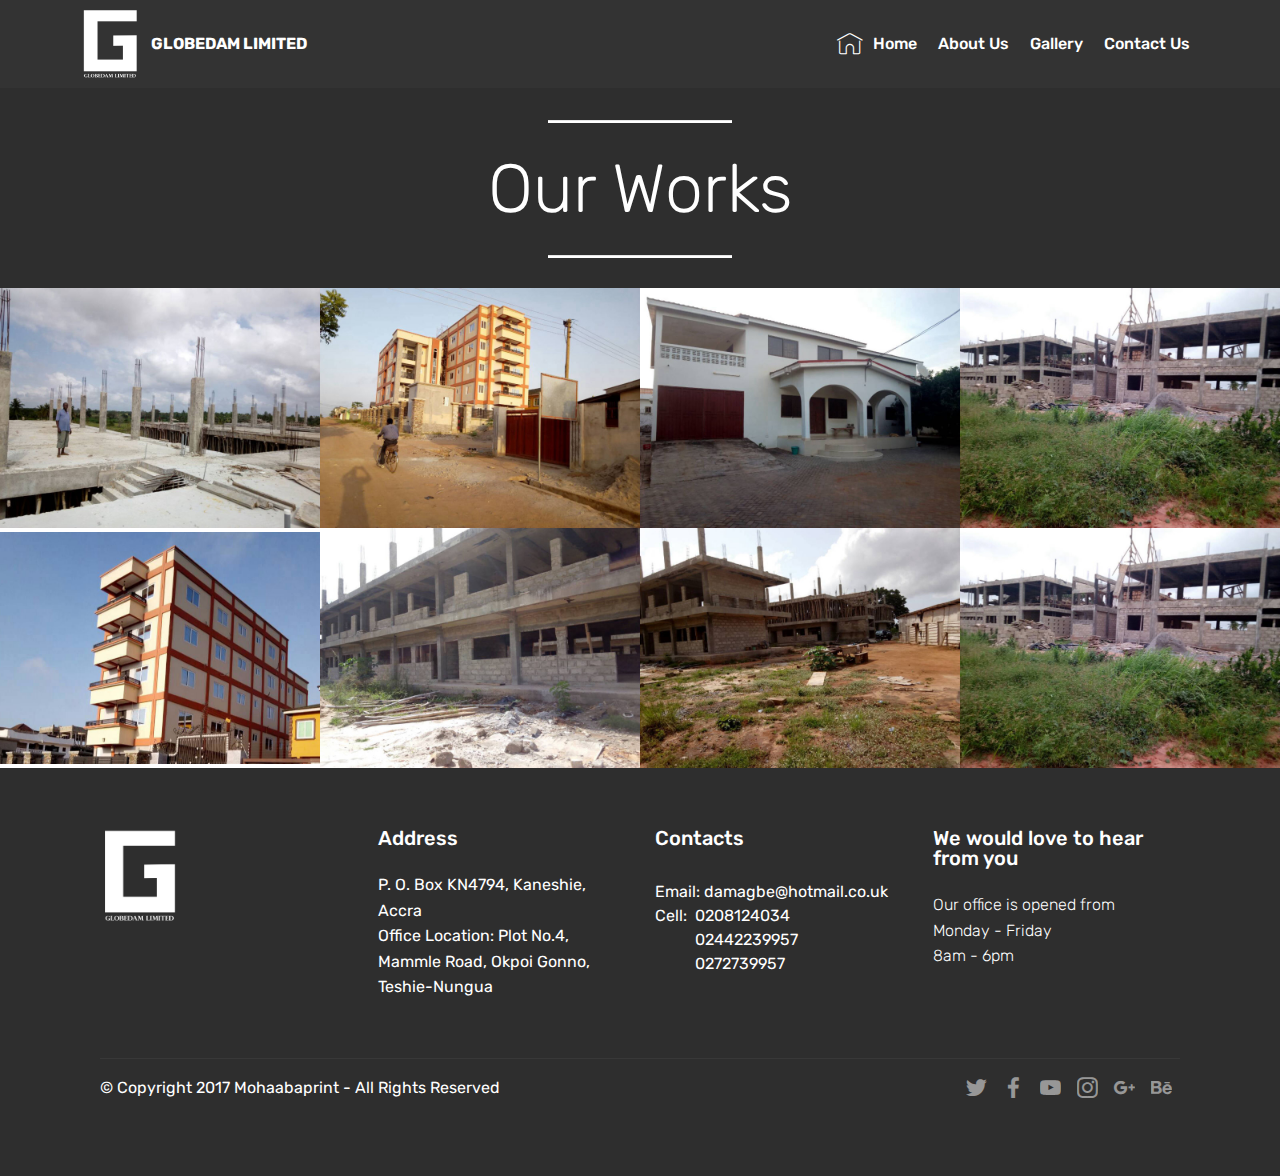
<file: Gallery.html>
<!DOCTYPE html>
<html >
<head>
  <!-- Site made with Mobirise Website Builder v4.7.8, https://mobirise.com -->
  <meta charset="UTF-8">
  <meta http-equiv="X-UA-Compatible" content="IE=edge">
  <meta name="generator" content="Mobirise v4.7.8, mobirise.com">
  <meta name="viewport" content="width=device-width, initial-scale=1, minimum-scale=1">
  <link rel="shortcut icon" href="assets/images/globedam-limited-logo-01-128x158.png" type="image/x-icon">
  <meta name="description" content="Gallery">
  <title>Gallery</title>
  <link rel="stylesheet" href="assets/web/assets/mobirise-icons/mobirise-icons.css">
  <link rel="stylesheet" href="assets/tether/tether.min.css">
  <link rel="stylesheet" href="assets/bootstrap/css/bootstrap.min.css">
  <link rel="stylesheet" href="assets/bootstrap/css/bootstrap-grid.min.css">
  <link rel="stylesheet" href="assets/bootstrap/css/bootstrap-reboot.min.css">
  <link rel="stylesheet" href="assets/dropdown/css/style.css">
  <link rel="stylesheet" href="assets/socicon/css/styles.css">
  <link rel="stylesheet" href="assets/theme/css/style.css">
  <link rel="stylesheet" href="assets/gallery/style.css">
  <link rel="stylesheet" href="assets/mobirise/css/mbr-additional.css" type="text/css">
  
  
  
</head>
<body>
  <section class="menu cid-qWc76ulCTS" once="menu" id="menu1-12">

    

    <nav class="navbar navbar-expand beta-menu navbar-dropdown align-items-center navbar-fixed-top navbar-toggleable-sm">
        <button class="navbar-toggler navbar-toggler-right" type="button" data-toggle="collapse" data-target="#navbarSupportedContent" aria-controls="navbarSupportedContent" aria-expanded="false" aria-label="Toggle navigation">
            <div class="hamburger">
                <span></span>
                <span></span>
                <span></span>
                <span></span>
            </div>
        </button>
        <div class="menu-logo">
            <div class="navbar-brand">
                <span class="navbar-logo">
                    <a href="https://mobirise.com">
                         <img src="assets/images/globedam-limited-logo-1-96x118.png" alt="Mobirise" title="" style="height: 4.5rem;">
                    </a>
                </span>
                <span class="navbar-caption-wrap"><a class="navbar-caption text-white display-4" href="https://mobirise.com">
                        GLOBEDAM LIMITED &nbsp; &nbsp; &nbsp; &nbsp; &nbsp; &nbsp; &nbsp; &nbsp; &nbsp; &nbsp;&nbsp;</a></span>
            </div>
        </div>
        <div class="collapse navbar-collapse" id="navbarSupportedContent">
            <ul class="navbar-nav nav-dropdown nav-right" data-app-modern-menu="true"><li class="nav-item">
                    <a class="nav-link link text-white display-4" href="index.html#slider1-5">
                        <span class="mbri-home mbr-iconfont mbr-iconfont-btn"></span>
                        Home</a>
                </li>
                <li class="nav-item">
                    <a class="nav-link link text-white display-4" href="About Us.html#info3-v">
                        
                        About Us
                    </a>
                </li><li class="nav-item"><a class="nav-link link text-white display-4" href="Gallery.html#content10-13">
                        Gallery</a></li><li class="nav-item"><a class="nav-link link text-white display-4" href="Contact Us.html#content5-1a">
                        Contact Us</a></li></ul>
            
        </div>
    </nav>
</section>

<section class="engine"><a href="https://mobirise.me/m">free website design templates</a></section><section class="mbr-section article content10 cid-qWgeSpKD93" id="content10-13">
    
     

    <div class="container">
        <div class="inner-container" style="width: 66%;">
            <hr class="line" style="width: 25%;">
            <div class="section-text align-center mbr-white mbr-fonts-style display-1">
                    Our Works</div>
            <hr class="line" style="width: 25%;">
        </div>
    </div>
</section>

<section class="mbr-gallery mbr-slider-carousel cid-qWgfb2quAl" id="gallery3-15">

    

    <div>
        <div><!-- Filter --><!-- Gallery --><div class="mbr-gallery-row"><div class="mbr-gallery-layout-default"><div><div><div class="mbr-gallery-item mbr-gallery-item--pNaN" data-video-url="false" data-tags="Animated"><div href="#lb-gallery3-15" data-slide-to="0" data-toggle="modal"><img src="assets/images/img-20180602-wa0002-1080x810-800x600.jpg" alt="" title=""><span class="icon-focus"></span></div></div><div class="mbr-gallery-item mbr-gallery-item--pNaN" data-video-url="false" data-tags="Animated"><div href="#lb-gallery3-15" data-slide-to="1" data-toggle="modal"><img src="assets/images/img-20180602-wa0000-1080x810-800x600.jpg" alt="" title=""><span class="icon-focus"></span></div></div><div class="mbr-gallery-item mbr-gallery-item--pNaN" data-video-url="false" data-tags="Animated"><div href="#lb-gallery3-15" data-slide-to="2" data-toggle="modal"><img src="assets/images/img-20180602-wa0001-1080x810-800x600.jpg" alt="" title=""><span class="icon-focus"></span></div></div><div class="mbr-gallery-item mbr-gallery-item--pNaN" data-video-url="false" data-tags="Animated"><div href="#lb-gallery3-15" data-slide-to="3" data-toggle="modal"><img src="assets/images/img-20180602-wa0004-1080x810-800x600.jpg" alt="" title=""><span class="icon-focus"></span></div></div><div class="mbr-gallery-item mbr-gallery-item--pNaN" data-video-url="false" data-tags="Animated"><div href="#lb-gallery3-15" data-slide-to="4" data-toggle="modal"><img src="assets/images/img-20180602-wa0003-4-810x1080-794x578.jpg" alt="" title=""><span class="icon-focus"></span></div></div><div class="mbr-gallery-item mbr-gallery-item--pNaN" data-video-url="false" data-tags="Animated"><div href="#lb-gallery3-15" data-slide-to="5" data-toggle="modal"><img src="assets/images/img-20180602-wa0005-1080x810-800x600.jpg" alt="" title=""><span class="icon-focus"></span></div></div><div class="mbr-gallery-item mbr-gallery-item--pNaN" data-video-url="false" data-tags="Animated"><div href="#lb-gallery3-15" data-slide-to="6" data-toggle="modal"><img src="assets/images/img-20180602-wa0006-1080x810-800x600.jpg" alt="" title=""><span class="icon-focus"></span></div></div><div class="mbr-gallery-item mbr-gallery-item--pNaN" data-video-url="false" data-tags="Animated"><div href="#lb-gallery3-15" data-slide-to="7" data-toggle="modal"><img src="assets/images/img-20180602-wa0004-1080x810-800x600.jpg" alt="" title=""><span class="icon-focus"></span></div></div></div></div><div class="clearfix"></div></div></div><!-- Lightbox --><div data-app-prevent-settings="" class="mbr-slider modal fade carousel slide" tabindex="-1" data-keyboard="true" data-interval="false" id="lb-gallery3-15"><div class="modal-dialog"><div class="modal-content"><div class="modal-body"><div class="carousel-inner"><div class="carousel-item"><img src="assets/images/img-20180602-wa0002-1080x810.jpg" alt="" title=""></div><div class="carousel-item"><img src="assets/images/img-20180602-wa0000-1080x810.jpg" alt="" title=""></div><div class="carousel-item"><img src="assets/images/img-20180602-wa0001-1080x810.jpg" alt="" title=""></div><div class="carousel-item"><img src="assets/images/img-20180602-wa0004-1080x810.jpg" alt="" title=""></div><div class="carousel-item active"><img src="assets/images/img-20180602-wa0003-4-810x1080.jpg" alt="" title=""></div><div class="carousel-item"><img src="assets/images/img-20180602-wa0005-1080x810.jpg" alt="" title=""></div><div class="carousel-item"><img src="assets/images/img-20180602-wa0006-1080x810.jpg" alt="" title=""></div><div class="carousel-item"><img src="assets/images/img-20180602-wa0004-1080x810.jpg" alt="" title=""></div></div><a class="carousel-control carousel-control-prev" role="button" data-slide="prev" href="#lb-gallery3-15"><span class="mbri-left mbr-iconfont" aria-hidden="true"></span><span class="sr-only">Previous</span></a><a class="carousel-control carousel-control-next" role="button" data-slide="next" href="#lb-gallery3-15"><span class="mbri-right mbr-iconfont" aria-hidden="true"></span><span class="sr-only">Next</span></a><a class="close" href="#" role="button" data-dismiss="modal"><span class="sr-only">Close</span></a></div></div></div></div></div>
    </div>

</section>

<section class="cid-qWggXQQkmN" id="footer1-17">

    

    

    <div class="container">
        <div class="media-container-row content text-white">
            <div class="col-12 col-md-3">
                <div class="media-wrap">
                    <a href="https://mobirise.com/">
                        <img src="assets/images/globedam-limited-logo-1-192x237.png" alt="Mobirise" title="">
                    </a>
                </div>
            </div>
            <div class="col-12 col-md-3 mbr-fonts-style display-7">
                <h5 class="pb-3">
                    Address
                </h5>
                <p class="mbr-text">P. O. Box KN4794,	Kaneshie, Accra<br>Office Location: Plot No.4, Mammle Road, Okpoi Gonno, Teshie-Nungua
<br>&nbsp;<br></p>
            </div>
            <div class="col-12 col-md-3 mbr-fonts-style display-7">
                <h5 class="pb-3">
                    Contacts
                </h5>
                <p class="mbr-text"></p><p>
                    Email: damagbe@hotmail.co.uk
&nbsp;<br>Cell: &nbsp;0208124034 &nbsp;&nbsp;&nbsp;&nbsp;&nbsp;&nbsp;&nbsp;&nbsp;&nbsp; &nbsp; &nbsp; &nbsp; &nbsp;&nbsp;&nbsp;&nbsp;&nbsp;&nbsp;&nbsp;&nbsp;&nbsp;&nbsp;02442239957&nbsp;&nbsp;&nbsp;&nbsp;<br>&nbsp; &nbsp; &nbsp; &nbsp; &nbsp; 0272739957
<br>&nbsp;<br></p><p></p>
            </div>
            <div class="col-12 col-md-3 mbr-fonts-style display-4">
                <h5 class="pb-3">We would love to hear from you</h5>
                <p class="mbr-text">Our office is opened from <br>Monday - Friday<br>8am - 6pm</p>
            </div>
        </div>
        <div class="footer-lower">
            <div class="media-container-row">
                <div class="col-sm-12">
                    <hr>
                </div>
            </div>
            <div class="media-container-row mbr-white">
                <div class="col-sm-6 copyright">
                    <p class="mbr-text mbr-fonts-style display-7">
                        © Copyright 2017 Mohaabaprint - All Rights Reserved
                    </p>
                </div>
                <div class="col-md-6">
                    <div class="social-list align-right">
                        <div class="soc-item">
                            <a href="https://twitter.com/mobirise" target="_blank">
                                <span class="socicon-twitter socicon mbr-iconfont mbr-iconfont-social"></span>
                            </a>
                        </div>
                        <div class="soc-item">
                            <a href="https://www.facebook.com/pages/Mobirise/1616226671953247" target="_blank">
                                <span class="socicon-facebook socicon mbr-iconfont mbr-iconfont-social"></span>
                            </a>
                        </div>
                        <div class="soc-item">
                            <a href="https://www.youtube.com/c/mobirise" target="_blank">
                                <span class="socicon-youtube socicon mbr-iconfont mbr-iconfont-social"></span>
                            </a>
                        </div>
                        <div class="soc-item">
                            <a href="https://instagram.com/mobirise" target="_blank">
                                <span class="socicon-instagram socicon mbr-iconfont mbr-iconfont-social"></span>
                            </a>
                        </div>
                        <div class="soc-item">
                            <a href="https://plus.google.com/u/0/+Mobirise" target="_blank">
                                <span class="socicon-googleplus socicon mbr-iconfont mbr-iconfont-social"></span>
                            </a>
                        </div>
                        <div class="soc-item">
                            <a href="https://www.behance.net/Mobirise" target="_blank">
                                <span class="socicon-behance socicon mbr-iconfont mbr-iconfont-social"></span>
                            </a>
                        </div>
                    </div>
                </div>
            </div>
        </div>
    </div>
</section>


  <script src="assets/web/assets/jquery/jquery.min.js"></script>
  <script src="assets/popper/popper.min.js"></script>
  <script src="assets/tether/tether.min.js"></script>
  <script src="assets/bootstrap/js/bootstrap.min.js"></script>
  <script src="assets/smoothscroll/smooth-scroll.js"></script>
  <script src="assets/dropdown/js/script.min.js"></script>
  <script src="assets/masonry/masonry.pkgd.min.js"></script>
  <script src="assets/imagesloaded/imagesloaded.pkgd.min.js"></script>
  <script src="assets/bootstrapcarouselswipe/bootstrap-carousel-swipe.js"></script>
  <script src="assets/vimeoplayer/jquery.mb.vimeo_player.js"></script>
  <script src="assets/touchswipe/jquery.touch-swipe.min.js"></script>
  <script src="assets/theme/js/script.js"></script>
  <script src="assets/gallery/player.min.js"></script>
  <script src="assets/gallery/script.js"></script>
  <script src="assets/slidervideo/script.js"></script>
  
  
</body>
</html>
</file>
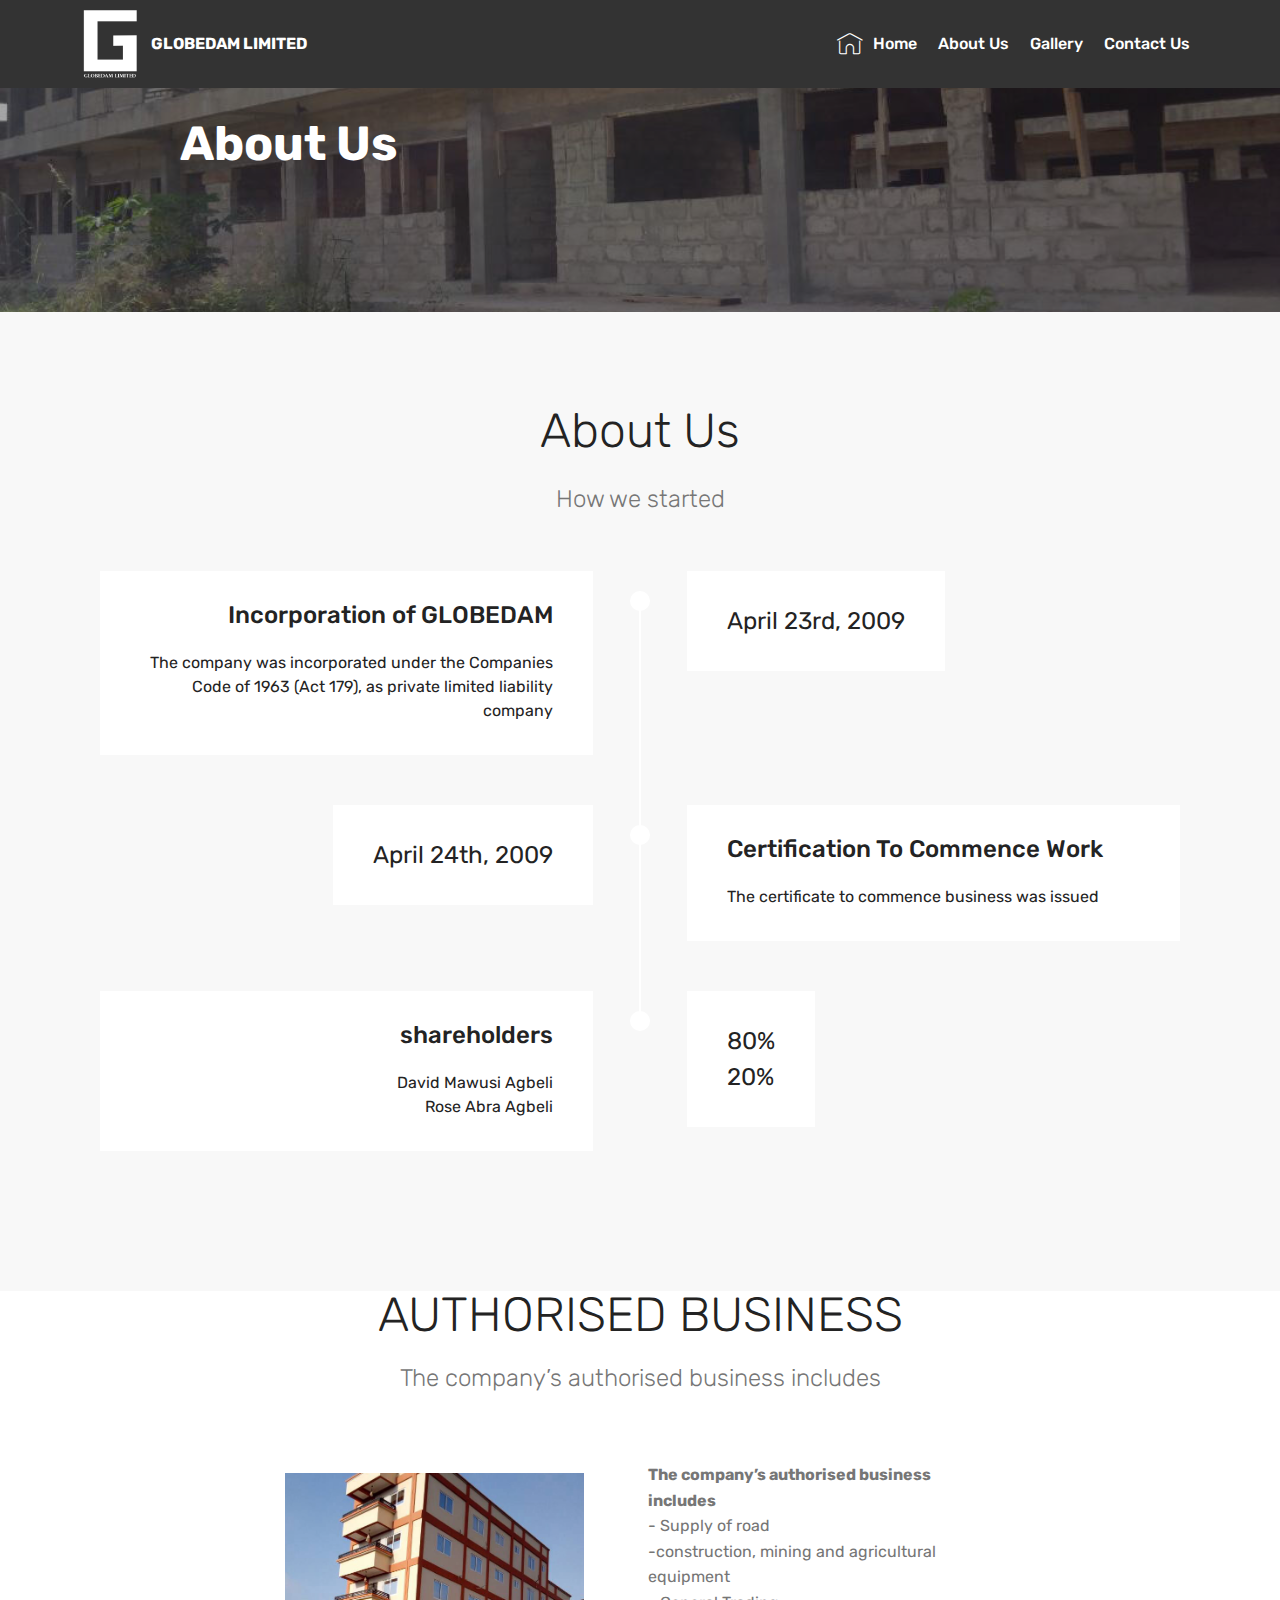
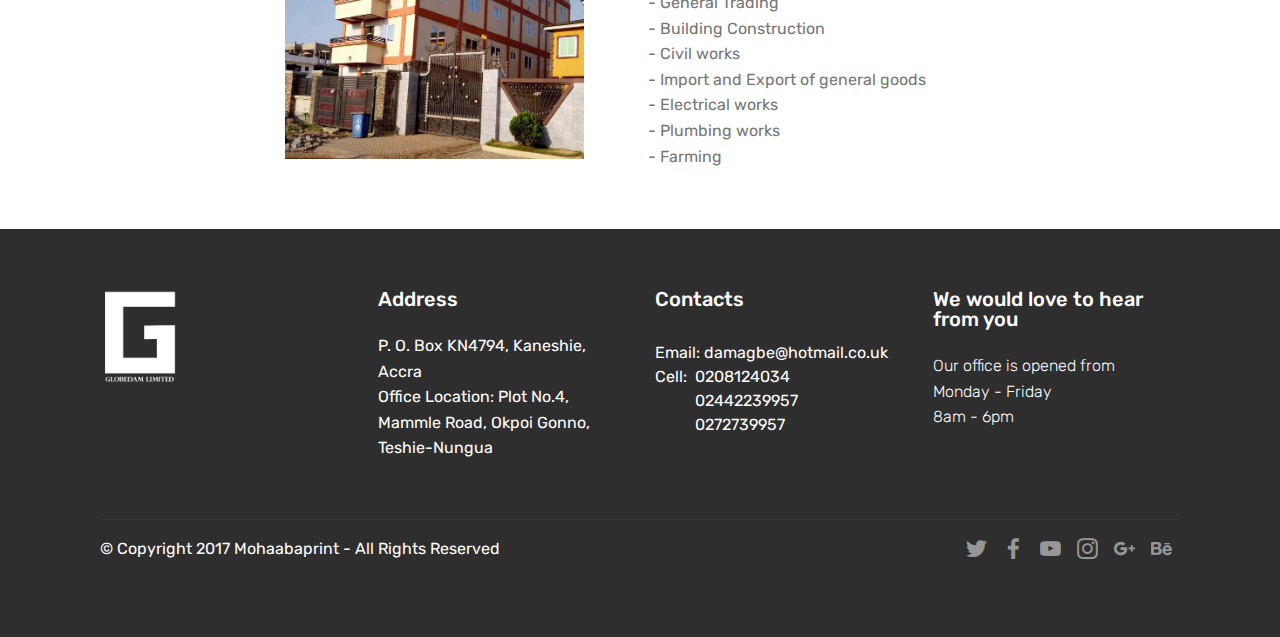
<file: page1.html>
<!DOCTYPE html>
<html >
<head>
  <!-- Site made with Mobirise Website Builder v4.7.8, https://mobirise.com -->
  <meta charset="UTF-8">
  <meta http-equiv="X-UA-Compatible" content="IE=edge">
  <meta name="generator" content="Mobirise v4.7.8, mobirise.com">
  <meta name="viewport" content="width=device-width, initial-scale=1, minimum-scale=1">
  <link rel="shortcut icon" href="assets/images/globedam-limited-logo-01-128x158.png" type="image/x-icon">
  <meta name="description" content="Site Generator Description">
  <title>About Us</title>
  <link rel="stylesheet" href="assets/web/assets/mobirise-icons/mobirise-icons.css">
  <link rel="stylesheet" href="assets/tether/tether.min.css">
  <link rel="stylesheet" href="assets/bootstrap/css/bootstrap.min.css">
  <link rel="stylesheet" href="assets/bootstrap/css/bootstrap-grid.min.css">
  <link rel="stylesheet" href="assets/bootstrap/css/bootstrap-reboot.min.css">
  <link rel="stylesheet" href="assets/dropdown/css/style.css">
  <link rel="stylesheet" href="assets/socicon/css/styles.css">
  <link rel="stylesheet" href="assets/theme/css/style.css">
  <link rel="stylesheet" href="assets/mobirise/css/mbr-additional.css" type="text/css">
  
  
  
</head>
<body>
  <section class="menu cid-qWc76ulCTS" once="menu" id="menu1-m">

    

    <nav class="navbar navbar-expand beta-menu navbar-dropdown align-items-center navbar-fixed-top navbar-toggleable-sm">
        <button class="navbar-toggler navbar-toggler-right" type="button" data-toggle="collapse" data-target="#navbarSupportedContent" aria-controls="navbarSupportedContent" aria-expanded="false" aria-label="Toggle navigation">
            <div class="hamburger">
                <span></span>
                <span></span>
                <span></span>
                <span></span>
            </div>
        </button>
        <div class="menu-logo">
            <div class="navbar-brand">
                <span class="navbar-logo">
                    <a href="https://mobirise.com">
                         <img src="assets/images/globedam-limited-logo-1-96x118.png" alt="Mobirise" title="" style="height: 4.5rem;">
                    </a>
                </span>
                <span class="navbar-caption-wrap"><a class="navbar-caption text-white display-4" href="https://mobirise.com">
                        GLOBEDAM LIMITED &nbsp; &nbsp; &nbsp; &nbsp; &nbsp; &nbsp; &nbsp; &nbsp; &nbsp; &nbsp;&nbsp;</a></span>
            </div>
        </div>
        <div class="collapse navbar-collapse" id="navbarSupportedContent">
            <ul class="navbar-nav nav-dropdown nav-right" data-app-modern-menu="true"><li class="nav-item">
                    <a class="nav-link link text-white display-4" href="https://mobirise.com">
                        <span class="mbri-home mbr-iconfont mbr-iconfont-btn"></span>
                        Home</a>
                </li>
                <li class="nav-item">
                    <a class="nav-link link text-white display-4" href="https://mobirise.com">
                        
                        About Us
                    </a>
                </li><li class="nav-item"><a class="nav-link link text-white display-4" href="https://mobirise.com">
                        Gallery</a></li><li class="nav-item"><a class="nav-link link text-white display-4" href="https://mobirise.com">
                        Contact Us</a></li></ul>
            
        </div>
    </nav>
</section>

<section class="engine"><a href="https://mobirise.me/z">best free website templates</a></section><section class="mbr-section info3 cid-qWg4SQlKqF" id="info3-v">

    

    <div class="mbr-overlay" style="opacity: 0.4; background-color: rgb(35, 35, 35);">
    </div>

    <div class="container">
        <div class="row justify-content-center">
            <div class="media-container-column title col-12 col-md-10">
                <h2 class="align-left mbr-bold mbr-white pb-3 mbr-fonts-style display-2">
                    About Us</h2>
                
                
                
            </div>
        </div>
    </div>
</section>

<section class="timeline1 cid-qWg3agkVwu" id="timeline1-t">

    

    

    <div class="container align-center">
        <h2 class="mbr-section-title pb-3 mbr-fonts-style display-2">
            About Us</h2>
        <h3 class="mbr-section-subtitle pb-5 mbr-fonts-style display-5">
            How we started</h3>

        <div class="container timelines-container" mbri-timelines="">
            <div class="row timeline-element reverse separline">      
                 <div class="timeline-date-panel col-xs-12 col-md-6  align-left">         
                    <div class="time-line-date-content">
                        <p class="mbr-timeline-date mbr-fonts-style display-5">
                            April 23rd, 2009</p>
                    </div>
                </div>
           <span class="iconBackground"></span>
            <div class="col-xs-12 col-md-6 align-right">
                <div class="timeline-text-content">
                    <h4 class="mbr-timeline-title pb-3 mbr-fonts-style display-5">
                        Incorporation of GLOBEDAM</h4>
                    <p class="mbr-timeline-text mbr-fonts-style display-7">
                        The company was incorporated under the Companies Code of 1963 (Act 179), as private limited liability company
                    </p>
                 </div>
            </div>
            </div>

            <div class="row timeline-element  separline">
                <div class="timeline-date-panel col-xs-12 col-md-6 align-right">
                    <div class="time-line-date-content">
                        <p class="mbr-timeline-date mbr-fonts-style display-5">
                            April 24th, 2009</p>
                    </div>
                </div>
                <span class="iconBackground"></span>
                <div class="col-xs-12 col-md-6 align-left ">
                    <div class="timeline-text-content">
                        <h4 class="mbr-timeline-title pb-3 mbr-fonts-style display-5">
                            Certification To Commence Work</h4>
                        <p class="mbr-timeline-text mbr-fonts-style display-7">
                            The certificate to commence business was issued
                        </p>
                    </div>
                </div>
            </div> 


            <div class="row timeline-element reverse">
                <div class="timeline-date-panel col-xs-12 col-md-6  align-left">
                    <div class="time-line-date-content">
                        <p class="mbr-timeline-date mbr-fonts-style display-5">
                            80%<br>20%<br> </p>
                    </div>
                </div>
                <span class="iconBackground"></span>
                <div class="col-xs-12 col-md-6 align-right">
                    <div class="timeline-text-content">
                        <h4 class="mbr-timeline-title pb-3 mbr-fonts-style display-5">
                            shareholders</h4>      
                        <p class="mbr-timeline-text mbr-fonts-style display-7">
                            David Mawusi Agbeli<br>Rose Abra Agbeli<br>
                        </p>
                    </div>
                </div>
            </div>

            


            


            

            

            

            

            

            

            
        </div>
    </div>
</section>

<section class="mbr-section content4 cid-qWg6DZMhxK" id="content4-z">

    

    <div class="container">
        <div class="media-container-row">
            <div class="title col-12 col-md-8">
                <h2 class="align-center pb-3 mbr-fonts-style display-2">AUTHORISED BUSINESS</h2>
                <h3 class="mbr-section-subtitle align-center mbr-light mbr-fonts-style display-5">The company’s authorised business includes</h3>
                
            </div>
        </div>
    </div>
</section>

<section class="mbr-section content6 cid-qWg7jDMF6W" id="content6-10">
    
     
    
    <div class="container">
        <div class="media-container-row">
            <div class="col-12 col-md-8">
                <div class="media-container-row">
                    <div class="mbr-figure" style="width: 95%;">
                      <img src="assets/images/img-20180602-wa0003-1-810x1080.jpg" alt="Mobirise" title="">  
                    </div>
                    <div class="media-content">
                        <div class="mbr-section-text">
                            <p class="mbr-text mb-0 mbr-fonts-style display-7"><strong>The company’s authorised business includes</strong><br>- Supply of road<br>-construction, mining and agricultural equipment
<br>- General Trading
<br>- Building Construction
<br>- Civil works
<br>- Import and Export of general goods
<br>- Electrical works
<br>- Plumbing works
<br>- Farming&nbsp;<br></p>
                        </div>
                    </div>
                </div>
            </div>
        </div>
    </div>
</section>

<section class="cid-qWg8tutTOd" id="footer1-11">

    

    

    <div class="container">
        <div class="media-container-row content text-white">
            <div class="col-12 col-md-3">
                <div class="media-wrap">
                    <a href="https://mobirise.com/">
                        <img src="assets/images/globedam-limited-logo-1-192x237.png" alt="Mobirise" title="">
                    </a>
                </div>
            </div>
            <div class="col-12 col-md-3 mbr-fonts-style display-7">
                <h5 class="pb-3">
                    Address
                </h5>
                <p class="mbr-text">P. O. Box KN4794,	Kaneshie, Accra<br>Office Location: Plot No.4, Mammle Road, Okpoi Gonno, Teshie-Nungua
<br>&nbsp;<br></p>
            </div>
            <div class="col-12 col-md-3 mbr-fonts-style display-7">
                <h5 class="pb-3">
                    Contacts
                </h5>
                <p class="mbr-text"></p><p>
                    Email: damagbe@hotmail.co.uk
&nbsp;<br>Cell: &nbsp;0208124034 &nbsp;&nbsp;&nbsp;&nbsp;&nbsp;&nbsp;&nbsp;&nbsp;&nbsp; &nbsp; &nbsp; &nbsp; &nbsp;&nbsp;&nbsp;&nbsp;&nbsp;&nbsp;&nbsp;&nbsp;&nbsp;&nbsp;02442239957&nbsp;&nbsp;&nbsp;&nbsp;<br>&nbsp; &nbsp; &nbsp; &nbsp; &nbsp; 0272739957
<br>&nbsp;<br></p><p></p>
            </div>
            <div class="col-12 col-md-3 mbr-fonts-style display-4">
                <h5 class="pb-3">We would love to hear from you</h5>
                <p class="mbr-text">Our office is opened from<br> Monday - Friday<br>8am - 6pm</p>
            </div>
        </div>
        <div class="footer-lower">
            <div class="media-container-row">
                <div class="col-sm-12">
                    <hr>
                </div>
            </div>
            <div class="media-container-row mbr-white">
                <div class="col-sm-6 copyright">
                    <p class="mbr-text mbr-fonts-style display-7">
                        © Copyright 2017 Mohaabaprint - All Rights Reserved
                    </p>
                </div>
                <div class="col-md-6">
                    <div class="social-list align-right">
                        <div class="soc-item">
                            <a href="https://twitter.com/mobirise" target="_blank">
                                <span class="socicon-twitter socicon mbr-iconfont mbr-iconfont-social"></span>
                            </a>
                        </div>
                        <div class="soc-item">
                            <a href="https://www.facebook.com/pages/Mobirise/1616226671953247" target="_blank">
                                <span class="socicon-facebook socicon mbr-iconfont mbr-iconfont-social"></span>
                            </a>
                        </div>
                        <div class="soc-item">
                            <a href="https://www.youtube.com/c/mobirise" target="_blank">
                                <span class="socicon-youtube socicon mbr-iconfont mbr-iconfont-social"></span>
                            </a>
                        </div>
                        <div class="soc-item">
                            <a href="https://instagram.com/mobirise" target="_blank">
                                <span class="socicon-instagram socicon mbr-iconfont mbr-iconfont-social"></span>
                            </a>
                        </div>
                        <div class="soc-item">
                            <a href="https://plus.google.com/u/0/+Mobirise" target="_blank">
                                <span class="socicon-googleplus socicon mbr-iconfont mbr-iconfont-social"></span>
                            </a>
                        </div>
                        <div class="soc-item">
                            <a href="https://www.behance.net/Mobirise" target="_blank">
                                <span class="socicon-behance socicon mbr-iconfont mbr-iconfont-social"></span>
                            </a>
                        </div>
                    </div>
                </div>
            </div>
        </div>
    </div>
</section>


  <script src="assets/web/assets/jquery/jquery.min.js"></script>
  <script src="assets/popper/popper.min.js"></script>
  <script src="assets/tether/tether.min.js"></script>
  <script src="assets/bootstrap/js/bootstrap.min.js"></script>
  <script src="assets/smoothscroll/smooth-scroll.js"></script>
  <script src="assets/dropdown/js/script.min.js"></script>
  <script src="assets/touchswipe/jquery.touch-swipe.min.js"></script>
  <script src="assets/theme/js/script.js"></script>
  
  
</body>
</html>
</file>
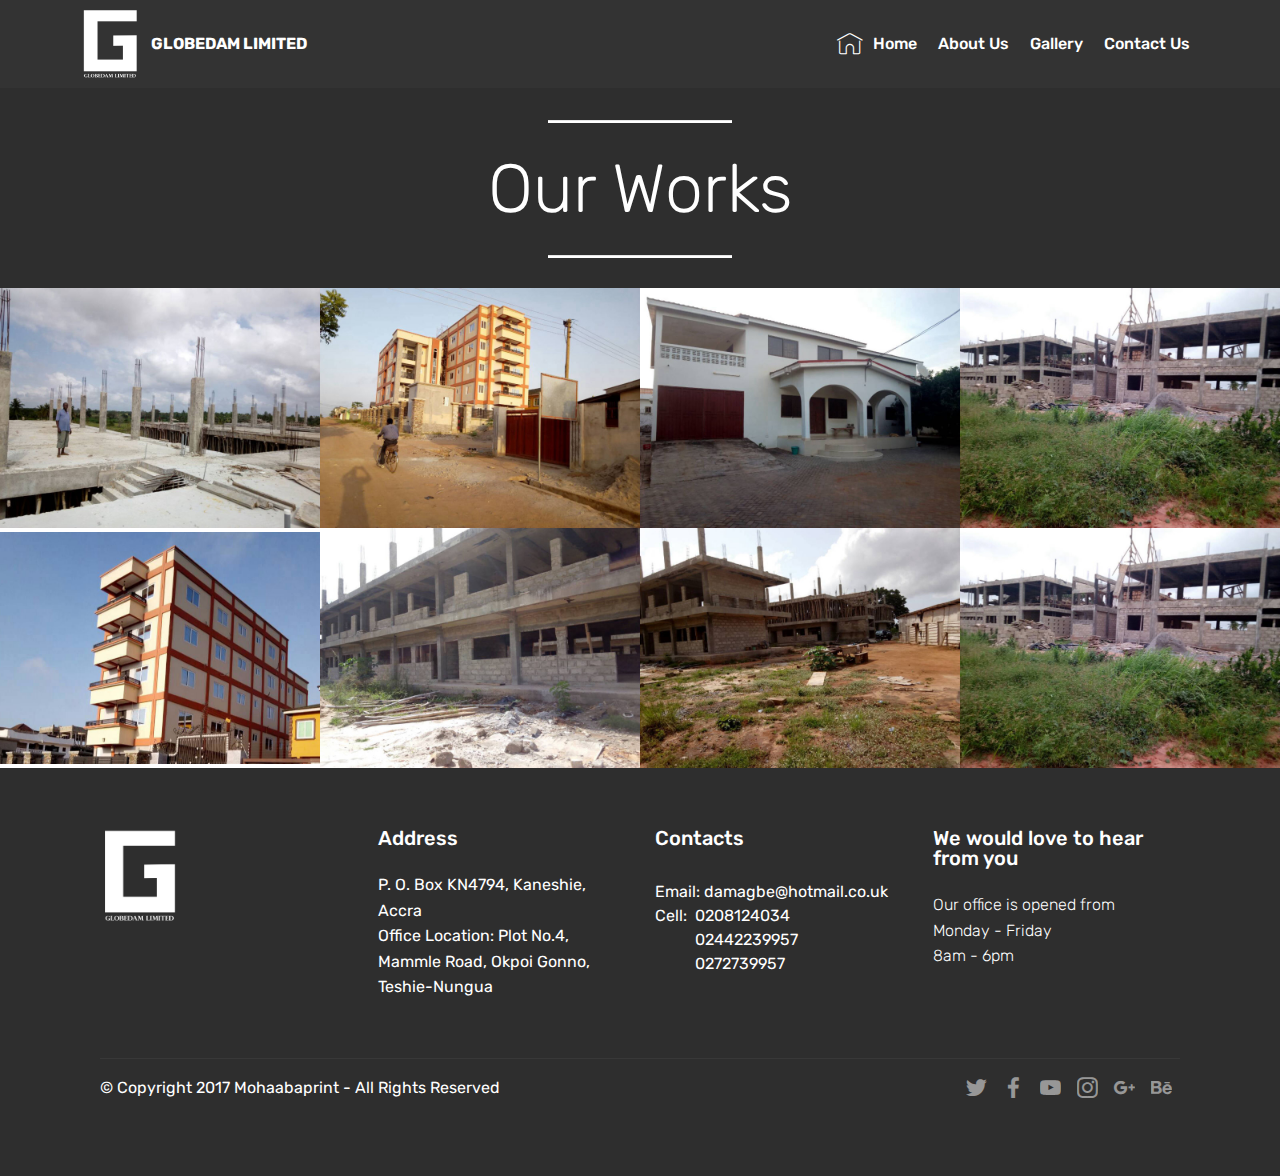
<file: page2.html>
<!DOCTYPE html>
<html >
<head>
  <!-- Site made with Mobirise Website Builder v4.7.8, https://mobirise.com -->
  <meta charset="UTF-8">
  <meta http-equiv="X-UA-Compatible" content="IE=edge">
  <meta name="generator" content="Mobirise v4.7.8, mobirise.com">
  <meta name="viewport" content="width=device-width, initial-scale=1, minimum-scale=1">
  <link rel="shortcut icon" href="assets/images/globedam-limited-logo-01-128x158.png" type="image/x-icon">
  <meta name="description" content="Web Page Builder Description">
  <title>Gallery</title>
  <link rel="stylesheet" href="assets/web/assets/mobirise-icons/mobirise-icons.css">
  <link rel="stylesheet" href="assets/tether/tether.min.css">
  <link rel="stylesheet" href="assets/bootstrap/css/bootstrap.min.css">
  <link rel="stylesheet" href="assets/bootstrap/css/bootstrap-grid.min.css">
  <link rel="stylesheet" href="assets/bootstrap/css/bootstrap-reboot.min.css">
  <link rel="stylesheet" href="assets/dropdown/css/style.css">
  <link rel="stylesheet" href="assets/socicon/css/styles.css">
  <link rel="stylesheet" href="assets/theme/css/style.css">
  <link rel="stylesheet" href="assets/gallery/style.css">
  <link rel="stylesheet" href="assets/mobirise/css/mbr-additional.css" type="text/css">
  
  
  
</head>
<body>
  <section class="menu cid-qWc76ulCTS" once="menu" id="menu1-12">

    

    <nav class="navbar navbar-expand beta-menu navbar-dropdown align-items-center navbar-fixed-top navbar-toggleable-sm">
        <button class="navbar-toggler navbar-toggler-right" type="button" data-toggle="collapse" data-target="#navbarSupportedContent" aria-controls="navbarSupportedContent" aria-expanded="false" aria-label="Toggle navigation">
            <div class="hamburger">
                <span></span>
                <span></span>
                <span></span>
                <span></span>
            </div>
        </button>
        <div class="menu-logo">
            <div class="navbar-brand">
                <span class="navbar-logo">
                    <a href="https://mobirise.com">
                         <img src="assets/images/globedam-limited-logo-1-96x118.png" alt="Mobirise" title="" style="height: 4.5rem;">
                    </a>
                </span>
                <span class="navbar-caption-wrap"><a class="navbar-caption text-white display-4" href="https://mobirise.com">
                        GLOBEDAM LIMITED &nbsp; &nbsp; &nbsp; &nbsp; &nbsp; &nbsp; &nbsp; &nbsp; &nbsp; &nbsp;&nbsp;</a></span>
            </div>
        </div>
        <div class="collapse navbar-collapse" id="navbarSupportedContent">
            <ul class="navbar-nav nav-dropdown nav-right" data-app-modern-menu="true"><li class="nav-item">
                    <a class="nav-link link text-white display-4" href="https://mobirise.com">
                        <span class="mbri-home mbr-iconfont mbr-iconfont-btn"></span>
                        Home</a>
                </li>
                <li class="nav-item">
                    <a class="nav-link link text-white display-4" href="https://mobirise.com">
                        
                        About Us
                    </a>
                </li><li class="nav-item"><a class="nav-link link text-white display-4" href="https://mobirise.com">
                        Gallery</a></li><li class="nav-item"><a class="nav-link link text-white display-4" href="https://mobirise.com">
                        Contact Us</a></li></ul>
            
        </div>
    </nav>
</section>

<section class="engine"><a href="https://mobirise.me/u">bootstrap website templates</a></section><section class="mbr-section article content10 cid-qWgeSpKD93" id="content10-13">
    
     

    <div class="container">
        <div class="inner-container" style="width: 66%;">
            <hr class="line" style="width: 25%;">
            <div class="section-text align-center mbr-white mbr-fonts-style display-1">
                    Our Works</div>
            <hr class="line" style="width: 25%;">
        </div>
    </div>
</section>

<section class="mbr-gallery mbr-slider-carousel cid-qWgfb2quAl" id="gallery3-15">

    

    <div>
        <div><!-- Filter --><!-- Gallery --><div class="mbr-gallery-row"><div class="mbr-gallery-layout-default"><div><div><div class="mbr-gallery-item mbr-gallery-item--pNaN" data-video-url="false" data-tags="Animated"><div href="#lb-gallery3-15" data-slide-to="0" data-toggle="modal"><img src="assets/images/img-20180602-wa0002-1080x810-800x600.jpg" alt="" title=""><span class="icon-focus"></span></div></div><div class="mbr-gallery-item mbr-gallery-item--pNaN" data-video-url="false" data-tags="Animated"><div href="#lb-gallery3-15" data-slide-to="1" data-toggle="modal"><img src="assets/images/img-20180602-wa0000-1080x810-800x600.jpg" alt="" title=""><span class="icon-focus"></span></div></div><div class="mbr-gallery-item mbr-gallery-item--pNaN" data-video-url="false" data-tags="Animated"><div href="#lb-gallery3-15" data-slide-to="2" data-toggle="modal"><img src="assets/images/img-20180602-wa0001-1080x810-800x600.jpg" alt="" title=""><span class="icon-focus"></span></div></div><div class="mbr-gallery-item mbr-gallery-item--pNaN" data-video-url="false" data-tags="Animated"><div href="#lb-gallery3-15" data-slide-to="3" data-toggle="modal"><img src="assets/images/img-20180602-wa0004-1080x810-800x600.jpg" alt="" title=""><span class="icon-focus"></span></div></div><div class="mbr-gallery-item mbr-gallery-item--pNaN" data-video-url="false" data-tags="Animated"><div href="#lb-gallery3-15" data-slide-to="4" data-toggle="modal"><img src="assets/images/img-20180602-wa0003-4-810x1080-794x578.jpg" alt="" title=""><span class="icon-focus"></span></div></div><div class="mbr-gallery-item mbr-gallery-item--pNaN" data-video-url="false" data-tags="Animated"><div href="#lb-gallery3-15" data-slide-to="5" data-toggle="modal"><img src="assets/images/img-20180602-wa0005-1080x810-800x600.jpg" alt="" title=""><span class="icon-focus"></span></div></div><div class="mbr-gallery-item mbr-gallery-item--pNaN" data-video-url="false" data-tags="Animated"><div href="#lb-gallery3-15" data-slide-to="6" data-toggle="modal"><img src="assets/images/img-20180602-wa0006-1080x810-800x600.jpg" alt="" title=""><span class="icon-focus"></span></div></div><div class="mbr-gallery-item mbr-gallery-item--pNaN" data-video-url="false" data-tags="Animated"><div href="#lb-gallery3-15" data-slide-to="7" data-toggle="modal"><img src="assets/images/img-20180602-wa0004-1080x810-800x600.jpg" alt="" title=""><span class="icon-focus"></span></div></div></div></div><div class="clearfix"></div></div></div><!-- Lightbox --><div data-app-prevent-settings="" class="mbr-slider modal fade carousel slide" tabindex="-1" data-keyboard="true" data-interval="false" id="lb-gallery3-15"><div class="modal-dialog"><div class="modal-content"><div class="modal-body"><div class="carousel-inner"><div class="carousel-item"><img src="assets/images/img-20180602-wa0002-1080x810.jpg" alt="" title=""></div><div class="carousel-item"><img src="assets/images/img-20180602-wa0000-1080x810.jpg" alt="" title=""></div><div class="carousel-item"><img src="assets/images/img-20180602-wa0001-1080x810.jpg" alt="" title=""></div><div class="carousel-item"><img src="assets/images/img-20180602-wa0004-1080x810.jpg" alt="" title=""></div><div class="carousel-item active"><img src="assets/images/img-20180602-wa0003-4-810x1080.jpg" alt="" title=""></div><div class="carousel-item"><img src="assets/images/img-20180602-wa0005-1080x810.jpg" alt="" title=""></div><div class="carousel-item"><img src="assets/images/img-20180602-wa0006-1080x810.jpg" alt="" title=""></div><div class="carousel-item"><img src="assets/images/img-20180602-wa0004-1080x810.jpg" alt="" title=""></div></div><a class="carousel-control carousel-control-prev" role="button" data-slide="prev" href="#lb-gallery3-15"><span class="mbri-left mbr-iconfont" aria-hidden="true"></span><span class="sr-only">Previous</span></a><a class="carousel-control carousel-control-next" role="button" data-slide="next" href="#lb-gallery3-15"><span class="mbri-right mbr-iconfont" aria-hidden="true"></span><span class="sr-only">Next</span></a><a class="close" href="#" role="button" data-dismiss="modal"><span class="sr-only">Close</span></a></div></div></div></div></div>
    </div>

</section>

<section class="cid-qWggXQQkmN" id="footer1-17">

    

    

    <div class="container">
        <div class="media-container-row content text-white">
            <div class="col-12 col-md-3">
                <div class="media-wrap">
                    <a href="https://mobirise.com/">
                        <img src="assets/images/globedam-limited-logo-1-192x237.png" alt="Mobirise" title="">
                    </a>
                </div>
            </div>
            <div class="col-12 col-md-3 mbr-fonts-style display-7">
                <h5 class="pb-3">
                    Address
                </h5>
                <p class="mbr-text">P. O. Box KN4794,	Kaneshie, Accra<br>Office Location: Plot No.4, Mammle Road, Okpoi Gonno, Teshie-Nungua
<br>&nbsp;<br></p>
            </div>
            <div class="col-12 col-md-3 mbr-fonts-style display-7">
                <h5 class="pb-3">
                    Contacts
                </h5>
                <p class="mbr-text"></p><p>
                    Email: damagbe@hotmail.co.uk
&nbsp;<br>Cell: &nbsp;0208124034 &nbsp;&nbsp;&nbsp;&nbsp;&nbsp;&nbsp;&nbsp;&nbsp;&nbsp; &nbsp; &nbsp; &nbsp; &nbsp;&nbsp;&nbsp;&nbsp;&nbsp;&nbsp;&nbsp;&nbsp;&nbsp;&nbsp;02442239957&nbsp;&nbsp;&nbsp;&nbsp;<br>&nbsp; &nbsp; &nbsp; &nbsp; &nbsp; 0272739957
<br>&nbsp;<br></p><p></p>
            </div>
            <div class="col-12 col-md-3 mbr-fonts-style display-4">
                <h5 class="pb-3">We would love to hear from you</h5>
                <p class="mbr-text">Our office is opened from <br>Monday - Friday<br>8am - 6pm</p>
            </div>
        </div>
        <div class="footer-lower">
            <div class="media-container-row">
                <div class="col-sm-12">
                    <hr>
                </div>
            </div>
            <div class="media-container-row mbr-white">
                <div class="col-sm-6 copyright">
                    <p class="mbr-text mbr-fonts-style display-7">
                        © Copyright 2017 Mohaabaprint - All Rights Reserved
                    </p>
                </div>
                <div class="col-md-6">
                    <div class="social-list align-right">
                        <div class="soc-item">
                            <a href="https://twitter.com/mobirise" target="_blank">
                                <span class="socicon-twitter socicon mbr-iconfont mbr-iconfont-social"></span>
                            </a>
                        </div>
                        <div class="soc-item">
                            <a href="https://www.facebook.com/pages/Mobirise/1616226671953247" target="_blank">
                                <span class="socicon-facebook socicon mbr-iconfont mbr-iconfont-social"></span>
                            </a>
                        </div>
                        <div class="soc-item">
                            <a href="https://www.youtube.com/c/mobirise" target="_blank">
                                <span class="socicon-youtube socicon mbr-iconfont mbr-iconfont-social"></span>
                            </a>
                        </div>
                        <div class="soc-item">
                            <a href="https://instagram.com/mobirise" target="_blank">
                                <span class="socicon-instagram socicon mbr-iconfont mbr-iconfont-social"></span>
                            </a>
                        </div>
                        <div class="soc-item">
                            <a href="https://plus.google.com/u/0/+Mobirise" target="_blank">
                                <span class="socicon-googleplus socicon mbr-iconfont mbr-iconfont-social"></span>
                            </a>
                        </div>
                        <div class="soc-item">
                            <a href="https://www.behance.net/Mobirise" target="_blank">
                                <span class="socicon-behance socicon mbr-iconfont mbr-iconfont-social"></span>
                            </a>
                        </div>
                    </div>
                </div>
            </div>
        </div>
    </div>
</section>


  <script src="assets/web/assets/jquery/jquery.min.js"></script>
  <script src="assets/popper/popper.min.js"></script>
  <script src="assets/tether/tether.min.js"></script>
  <script src="assets/bootstrap/js/bootstrap.min.js"></script>
  <script src="assets/smoothscroll/smooth-scroll.js"></script>
  <script src="assets/dropdown/js/script.min.js"></script>
  <script src="assets/masonry/masonry.pkgd.min.js"></script>
  <script src="assets/imagesloaded/imagesloaded.pkgd.min.js"></script>
  <script src="assets/bootstrapcarouselswipe/bootstrap-carousel-swipe.js"></script>
  <script src="assets/vimeoplayer/jquery.mb.vimeo_player.js"></script>
  <script src="assets/touchswipe/jquery.touch-swipe.min.js"></script>
  <script src="assets/theme/js/script.js"></script>
  <script src="assets/gallery/player.min.js"></script>
  <script src="assets/gallery/script.js"></script>
  <script src="assets/slidervideo/script.js"></script>
  
  
</body>
</html>
</file>
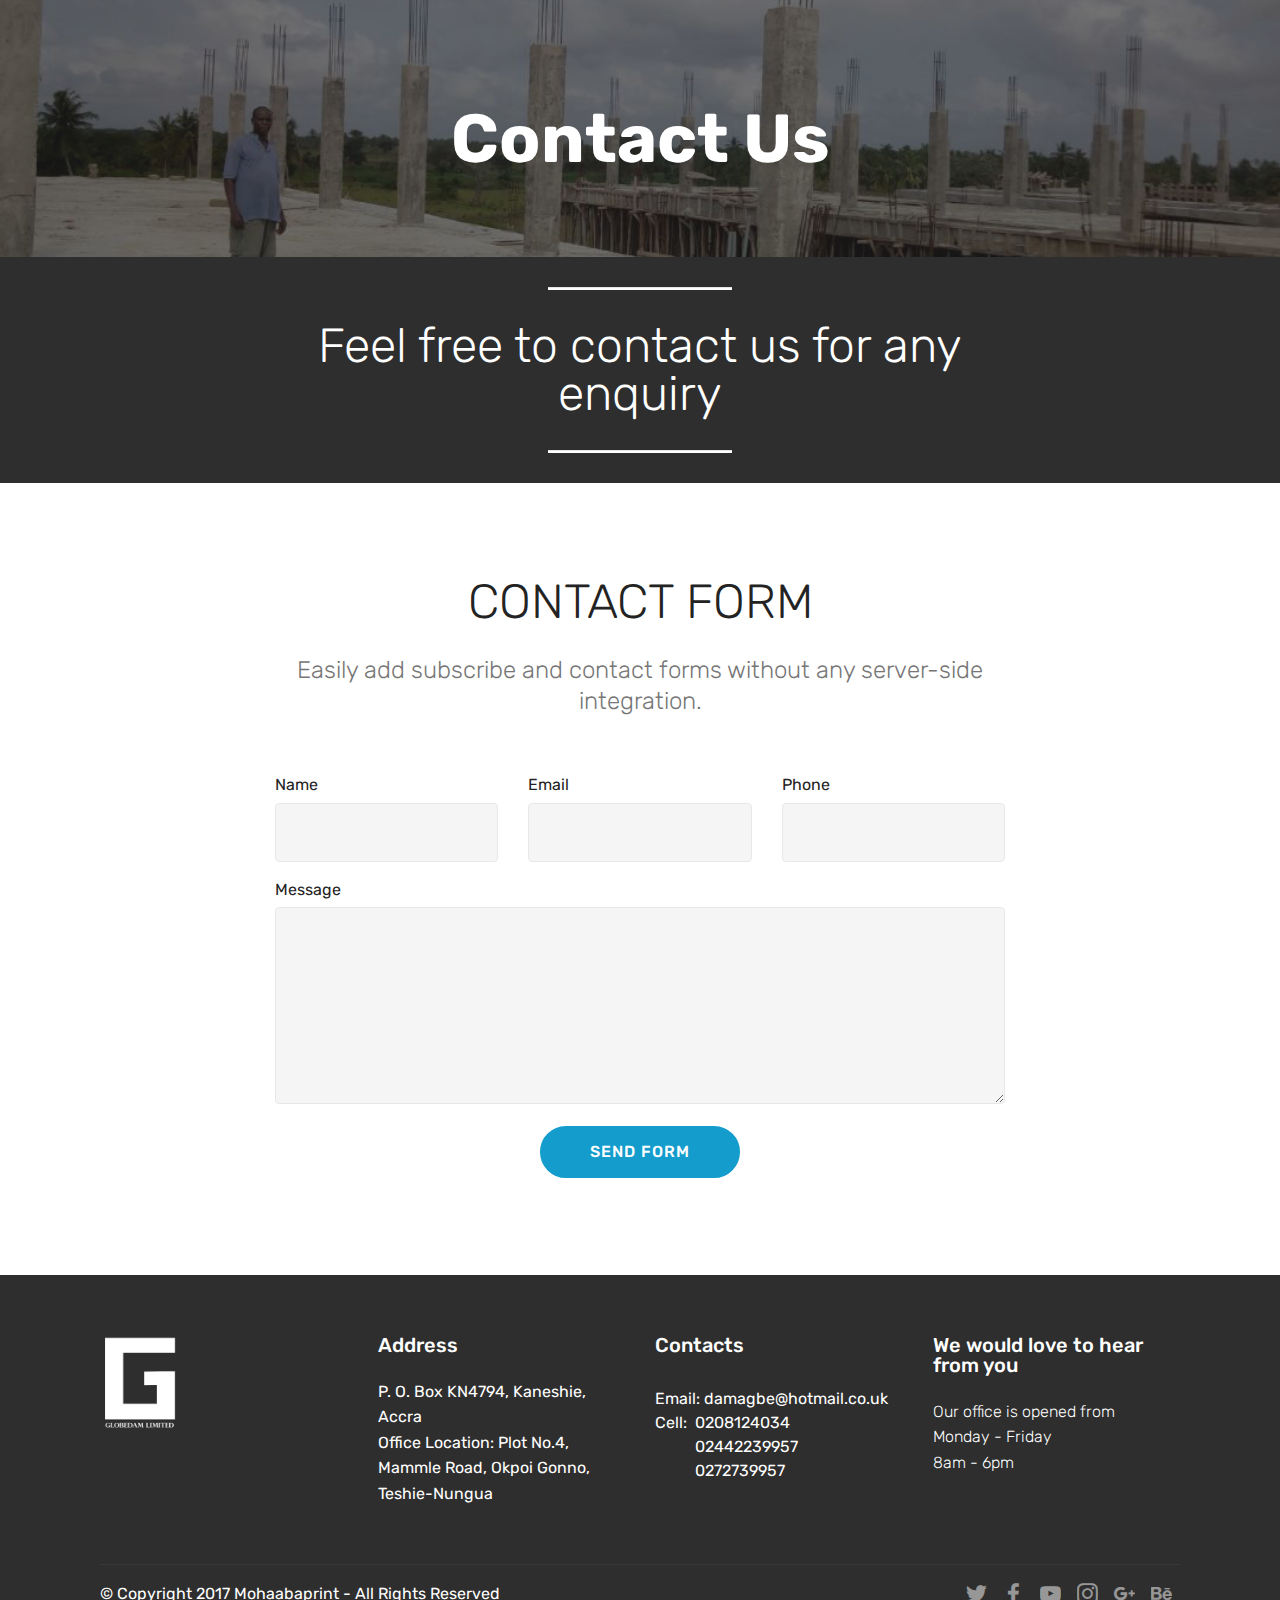
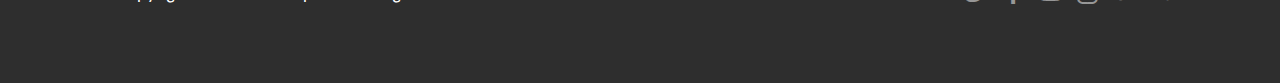
<file: page3.html>
<!DOCTYPE html>
<html >
<head>
  <!-- Site made with Mobirise Website Builder v4.7.8, https://mobirise.com -->
  <meta charset="UTF-8">
  <meta http-equiv="X-UA-Compatible" content="IE=edge">
  <meta name="generator" content="Mobirise v4.7.8, mobirise.com">
  <meta name="viewport" content="width=device-width, initial-scale=1, minimum-scale=1">
  <link rel="shortcut icon" href="assets/images/globedam-limited-logo-01-128x158.png" type="image/x-icon">
  <meta name="description" content="Web Page Builder Description">
  <title>Contact Us</title>
  <link rel="stylesheet" href="assets/tether/tether.min.css">
  <link rel="stylesheet" href="assets/bootstrap/css/bootstrap.min.css">
  <link rel="stylesheet" href="assets/bootstrap/css/bootstrap-grid.min.css">
  <link rel="stylesheet" href="assets/bootstrap/css/bootstrap-reboot.min.css">
  <link rel="stylesheet" href="assets/socicon/css/styles.css">
  <link rel="stylesheet" href="assets/theme/css/style.css">
  <link rel="stylesheet" href="assets/mobirise/css/mbr-additional.css" type="text/css">
  
  
  
</head>
<body>
  <section class="mbr-section content5 cid-qWghgNacF7 mbr-parallax-background" id="content5-1a">

    

    <div class="mbr-overlay" style="opacity: 0.6; background-color: rgb(35, 35, 35);">
    </div>

    <div class="container">
        <div class="media-container-row">
            <div class="title col-12 col-md-8">
                <h2 class="align-center mbr-bold mbr-white pb-3 mbr-fonts-style display-1">
                    Contact Us</h2>
                
                
                
            </div>
        </div>
    </div>
</section>

<section class="engine"><a href="https://mobirise.me">Mobirise</a></section><section class="mbr-section article content10 cid-qWghBe5RIr" id="content10-1b">
    
     

    <div class="container">
        <div class="inner-container" style="width: 66%;">
            <hr class="line" style="width: 25%;">
            <div class="section-text align-center mbr-white mbr-fonts-style display-2">
                    Feel free to contact us for any enquiry</div>
            <hr class="line" style="width: 25%;">
        </div>
    </div>
</section>

<section class="mbr-section form1 cid-qWghSNUaPl" id="form1-1c">

    

    
    <div class="container">
        <div class="row justify-content-center">
            <div class="title col-12 col-lg-8">
                <h2 class="mbr-section-title align-center pb-3 mbr-fonts-style display-2">
                    CONTACT FORM
                </h2>
                <h3 class="mbr-section-subtitle align-center mbr-light pb-3 mbr-fonts-style display-5">
                    Easily add subscribe and contact forms without any server-side integration.
                </h3>
            </div>
        </div>
    </div>
    <div class="container">
        <div class="row justify-content-center">
            <div class="media-container-column col-lg-8" data-form-type="formoid">
                    <div data-form-alert="" hidden="">Thanks for filling out the form!</div>
            
                    <form class="mbr-form" action="https://mobirise.com/" method="post" data-form-title="Mobirise Form"><input type="hidden" name="email" data-form-email="true" value="lAd+i4xgf3no0wVQqt5AcEkJJTcQkzmQj7O+Dib/r2we6S7PZEogqBIuscg9VupoVddKFRnBDIpN+DPJb+nspSzS/C/cCOrAXc3DwYhecDyoUtIvnWe2YkQoJAeOYKzu" data-form-field="Email">
                        <div class="row row-sm-offset">
                            <div class="col-md-4 multi-horizontal" data-for="name">
                                <div class="form-group">
                                    <label class="form-control-label mbr-fonts-style display-7" for="name-form1-1c">Name</label>
                                    <input type="text" class="form-control" name="name" data-form-field="Name" required="" id="name-form1-1c">
                                </div>
                            </div>
                            <div class="col-md-4 multi-horizontal" data-for="email">
                                <div class="form-group">
                                    <label class="form-control-label mbr-fonts-style display-7" for="email-form1-1c">Email</label>
                                    <input type="email" class="form-control" name="email" data-form-field="Email" required="" id="email-form1-1c">
                                </div>
                            </div>
                            <div class="col-md-4 multi-horizontal" data-for="phone">
                                <div class="form-group">
                                    <label class="form-control-label mbr-fonts-style display-7" for="phone-form1-1c">Phone</label>
                                    <input type="tel" class="form-control" name="phone" data-form-field="Phone" id="phone-form1-1c">
                                </div>
                            </div>
                        </div>
                        <div class="form-group" data-for="message">
                            <label class="form-control-label mbr-fonts-style display-7" for="message-form1-1c">Message</label>
                            <textarea type="text" class="form-control" name="message" rows="7" data-form-field="Message" id="message-form1-1c"></textarea>
                        </div>
            
                        <span class="input-group-btn">
                            <button href="" type="submit" class="btn btn-primary btn-form display-4">SEND FORM</button>
                        </span>
                    </form>
            </div>
        </div>
    </div>
</section>

<section class="cid-qWgiliFja9" id="footer1-1d">

    

    

    <div class="container">
        <div class="media-container-row content text-white">
            <div class="col-12 col-md-3">
                <div class="media-wrap">
                    <a href="https://mobirise.com/">
                        <img src="assets/images/globedam-limited-logo-1-192x237.png" alt="Mobirise" title="">
                    </a>
                </div>
            </div>
            <div class="col-12 col-md-3 mbr-fonts-style display-7">
                <h5 class="pb-3">
                    Address
                </h5>
                <p class="mbr-text">P. O. Box KN4794,	Kaneshie, Accra<br>Office Location: Plot No.4, Mammle Road, Okpoi Gonno, Teshie-Nungua
<br>&nbsp;<br></p>
            </div>
            <div class="col-12 col-md-3 mbr-fonts-style display-7">
                <h5 class="pb-3">
                    Contacts
                </h5>
                <p class="mbr-text"></p><p>
                    Email: damagbe@hotmail.co.uk
&nbsp;<br>Cell: &nbsp;0208124034 &nbsp;&nbsp;&nbsp;&nbsp;&nbsp;&nbsp;&nbsp;&nbsp;&nbsp; &nbsp; &nbsp; &nbsp; &nbsp;&nbsp;&nbsp;&nbsp;&nbsp;&nbsp;&nbsp;&nbsp;&nbsp;&nbsp;02442239957&nbsp;&nbsp;&nbsp;&nbsp;<br>&nbsp; &nbsp; &nbsp; &nbsp; &nbsp; 0272739957
<br>&nbsp;<br></p><p></p>
            </div>
            <div class="col-12 col-md-3 mbr-fonts-style display-4">
                <h5 class="pb-3">We would love to hear from you</h5>
                <p class="mbr-text">Our office is opened from<br> Monday - Friday<br>8am - 6pm</p>
            </div>
        </div>
        <div class="footer-lower">
            <div class="media-container-row">
                <div class="col-sm-12">
                    <hr>
                </div>
            </div>
            <div class="media-container-row mbr-white">
                <div class="col-sm-6 copyright">
                    <p class="mbr-text mbr-fonts-style display-7">
                        © Copyright 2017 Mohaabaprint - All Rights Reserved
                    </p>
                </div>
                <div class="col-md-6">
                    <div class="social-list align-right">
                        <div class="soc-item">
                            <a href="https://twitter.com/mobirise" target="_blank">
                                <span class="socicon-twitter socicon mbr-iconfont mbr-iconfont-social"></span>
                            </a>
                        </div>
                        <div class="soc-item">
                            <a href="https://www.facebook.com/pages/Mobirise/1616226671953247" target="_blank">
                                <span class="socicon-facebook socicon mbr-iconfont mbr-iconfont-social"></span>
                            </a>
                        </div>
                        <div class="soc-item">
                            <a href="https://www.youtube.com/c/mobirise" target="_blank">
                                <span class="socicon-youtube socicon mbr-iconfont mbr-iconfont-social"></span>
                            </a>
                        </div>
                        <div class="soc-item">
                            <a href="https://instagram.com/mobirise" target="_blank">
                                <span class="socicon-instagram socicon mbr-iconfont mbr-iconfont-social"></span>
                            </a>
                        </div>
                        <div class="soc-item">
                            <a href="https://plus.google.com/u/0/+Mobirise" target="_blank">
                                <span class="socicon-googleplus socicon mbr-iconfont mbr-iconfont-social"></span>
                            </a>
                        </div>
                        <div class="soc-item">
                            <a href="https://www.behance.net/Mobirise" target="_blank">
                                <span class="socicon-behance socicon mbr-iconfont mbr-iconfont-social"></span>
                            </a>
                        </div>
                    </div>
                </div>
            </div>
        </div>
    </div>
</section>


  <script src="assets/web/assets/jquery/jquery.min.js"></script>
  <script src="assets/popper/popper.min.js"></script>
  <script src="assets/tether/tether.min.js"></script>
  <script src="assets/bootstrap/js/bootstrap.min.js"></script>
  <script src="assets/smoothscroll/smooth-scroll.js"></script>
  <script src="assets/parallax/jarallax.min.js"></script>
  <script src="assets/theme/js/script.js"></script>
  <script src="assets/formoid/formoid.min.js"></script>
  
  
</body>
</html>
</file>
<file: assets/web/assets/mobirise-icons/mobirise-icons.css>
@font-face {
  font-family: 'MobiriseIcons';
  src:  url('mobirise-icons.eot?spat4u');
  src:  url('mobirise-icons.eot?spat4u#iefix') format('embedded-opentype'),
    url('mobirise-icons.ttf?spat4u') format('truetype'),
    url('mobirise-icons.woff?spat4u') format('woff'),
    url('mobirise-icons.svg?spat4u#MobiriseIcons') format('svg');
  font-weight: normal;
  font-style: normal;
}

[class^="mbri-"], [class*=" mbri-"] {
  /* use !important to prevent issues with browser extensions that change fonts */
  font-family: MobiriseIcons !important;
  speak: none;
  font-style: normal;
  font-weight: normal;
  font-variant: normal;
  text-transform: none;
  line-height: 1;

  /* Better Font Rendering =========== */
  -webkit-font-smoothing: antialiased;
  -moz-osx-font-smoothing: grayscale;
}

.mbri-add-submenu:before {
  content: "\e900";
}
.mbri-alert:before {
  content: "\e901";
}
.mbri-align-center:before {
  content: "\e902";
}
.mbri-align-justify:before {
  content: "\e903";
}
.mbri-align-left:before {
  content: "\e904";
}
.mbri-align-right:before {
  content: "\e905";
}
.mbri-android:before {
  content: "\e906";
}
.mbri-apple:before {
  content: "\e907";
}
.mbri-arrow-down:before {
  content: "\e908";
}
.mbri-arrow-next:before {
  content: "\e909";
}
.mbri-arrow-prev:before {
  content: "\e90a";
}
.mbri-arrow-up:before {
  content: "\e90b";
}
.mbri-bold:before {
  content: "\e90c";
}
.mbri-bookmark:before {
  content: "\e90d";
}
.mbri-bootstrap:before {
  content: "\e90e";
}
.mbri-briefcase:before {
  content: "\e90f";
}
.mbri-browse:before {
  content: "\e910";
}
.mbri-bulleted-list:before {
  content: "\e911";
}
.mbri-calendar:before {
  content: "\e912";
}
.mbri-camera:before {
  content: "\e913";
}
.mbri-cart-add:before {
  content: "\e914";
}
.mbri-cart-full:before {
  content: "\e915";
}
.mbri-cash:before {
  content: "\e916";
}
.mbri-change-style:before {
  content: "\e917";
}
.mbri-chat:before {
  content: "\e918";
}
.mbri-clock:before {
  content: "\e919";
}
.mbri-close:before {
  content: "\e91a";
}
.mbri-cloud:before {
  content: "\e91b";
}
.mbri-code:before {
  content: "\e91c";
}
.mbri-contact-form:before {
  content: "\e91d";
}
.mbri-credit-card:before {
  content: "\e91e";
}
.mbri-cursor-click:before {
  content: "\e91f";
}
.mbri-cust-feedback:before {
  content: "\e920";
}
.mbri-database:before {
  content: "\e921";
}
.mbri-delivery:before {
  content: "\e922";
}
.mbri-desktop:before {
  content: "\e923";
}
.mbri-devices:before {
  content: "\e924";
}
.mbri-down:before {
  content: "\e925";
}
.mbri-download:before {
  content: "\e989";
}
.mbri-drag-n-drop:before {
  content: "\e927";
}
.mbri-drag-n-drop2:before {
  content: "\e928";
}
.mbri-edit:before {
  content: "\e929";
}
.mbri-edit2:before {
  content: "\e92a";
}
.mbri-error:before {
  content: "\e92b";
}
.mbri-extension:before {
  content: "\e92c";
}
.mbri-features:before {
  content: "\e92d";
}
.mbri-file:before {
  content: "\e92e";
}
.mbri-flag:before {
  content: "\e92f";
}
.mbri-folder:before {
  content: "\e930";
}
.mbri-gift:before {
  content: "\e931";
}
.mbri-github:before {
  content: "\e932";
}
.mbri-globe:before {
  content: "\e933";
}
.mbri-globe-2:before {
  content: "\e934";
}
.mbri-growing-chart:before {
  content: "\e935";
}
.mbri-hearth:before {
  content: "\e936";
}
.mbri-help:before {
  content: "\e937";
}
.mbri-home:before {
  content: "\e938";
}
.mbri-hot-cup:before {
  content: "\e939";
}
.mbri-idea:before {
  content: "\e93a";
}
.mbri-image-gallery:before {
  content: "\e93b";
}
.mbri-image-slider:before {
  content: "\e93c";
}
.mbri-info:before {
  content: "\e93d";
}
.mbri-italic:before {
  content: "\e93e";
}
.mbri-key:before {
  content: "\e93f";
}
.mbri-laptop:before {
  content: "\e940";
}
.mbri-layers:before {
  content: "\e941";
}
.mbri-left-right:before {
  content: "\e942";
}
.mbri-left:before {
  content: "\e943";
}
.mbri-letter:before {
  content: "\e944";
}
.mbri-like:before {
  content: "\e945";
}
.mbri-link:before {
  content: "\e946";
}
.mbri-lock:before {
  content: "\e947";
}
.mbri-login:before {
  content: "\e948";
}
.mbri-logout:before {
  content: "\e949";
}
.mbri-magic-stick:before {
  content: "\e94a";
}
.mbri-map-pin:before {
  content: "\e94b";
}
.mbri-menu:before {
  content: "\e94c";
}
.mbri-mobile:before {
  content: "\e94d";
}
.mbri-mobile2:before {
  content: "\e94e";
}
.mbri-mobirise:before {
  content: "\e94f";
}
.mbri-more-horizontal:before {
  content: "\e950";
}
.mbri-more-vertical:before {
  content: "\e951";
}
.mbri-music:before {
  content: "\e952";
}
.mbri-new-file:before {
  content: "\e953";
}
.mbri-numbered-list:before {
  content: "\e954";
}
.mbri-opened-folder:before {
  content: "\e955";
}
.mbri-pages:before {
  content: "\e956";
}
.mbri-paper-plane:before {
  content: "\e957";
}
.mbri-paperclip:before {
  content: "\e958";
}
.mbri-photo:before {
  content: "\e959";
}
.mbri-photos:before {
  content: "\e95a";
}
.mbri-pin:before {
  content: "\e95b";
}
.mbri-play:before {
  content: "\e95c";
}
.mbri-plus:before {
  content: "\e95d";
}
.mbri-preview:before {
  content: "\e95e";
}
.mbri-print:before {
  content: "\e95f";
}
.mbri-protect:before {
  content: "\e960";
}
.mbri-question:before {
  content: "\e961";
}
.mbri-quote-left:before {
  content: "\e962";
}
.mbri-quote-right:before {
  content: "\e963";
}
.mbri-refresh:before {
  content: "\e964";
}
.mbri-responsive:before {
  content: "\e965";
}
.mbri-right:before {
  content: "\e966";
}
.mbri-rocket:before {
  content: "\e967";
}
.mbri-sad-face:before {
  content: "\e968";
}
.mbri-sale:before {
  content: "\e969";
}
.mbri-save:before {
  content: "\e96a";
}
.mbri-search:before {
  content: "\e96b";
}
.mbri-setting:before {
  content: "\e96c";
}
.mbri-setting2:before {
  content: "\e96d";
}
.mbri-setting3:before {
  content: "\e96e";
}
.mbri-share:before {
  content: "\e96f";
}
.mbri-shopping-bag:before {
  content: "\e970";
}
.mbri-shopping-basket:before {
  content: "\e971";
}
.mbri-shopping-cart:before {
  content: "\e972";
}
.mbri-sites:before {
  content: "\e973";
}
.mbri-smile-face:before {
  content: "\e974";
}
.mbri-speed:before {
  content: "\e975";
}
.mbri-star:before {
  content: "\e976";
}
.mbri-success:before {
  content: "\e977";
}
.mbri-sun:before {
  content: "\e978";
}
.mbri-sun2:before {
  content: "\e979";
}
.mbri-tablet:before {
  content: "\e97a";
}
.mbri-tablet-vertical:before {
  content: "\e97b";
}
.mbri-target:before {
  content: "\e97c";
}
.mbri-timer:before {
  content: "\e97d";
}
.mbri-to-ftp:before {
  content: "\e97e";
}
.mbri-to-local-drive:before {
  content: "\e97f";
}
.mbri-touch-swipe:before {
  content: "\e980";
}
.mbri-touch:before {
  content: "\e981";
}
.mbri-trash:before {
  content: "\e982";
}
.mbri-underline:before {
  content: "\e983";
}
.mbri-unlink:before {
  content: "\e984";
}
.mbri-unlock:before {
  content: "\e985";
}
.mbri-up-down:before {
  content: "\e986";
}
.mbri-up:before {
  content: "\e987";
}
.mbri-update:before {
  content: "\e988";
}
.mbri-upload:before {
 content: "\e926"; 
}
.mbri-user:before {
  content: "\e98a";
}
.mbri-user2:before {
  content: "\e98b";
}
.mbri-users:before {
  content: "\e98c";
}
.mbri-video:before {
  content: "\e98d";
}
.mbri-video-play:before {
  content: "\e98e";
}
.mbri-watch:before {
  content: "\e98f";
}
.mbri-website-theme:before {
  content: "\e990";
}
.mbri-wifi:before {
  content: "\e991";
}
.mbri-windows:before {
  content: "\e992";
}
.mbri-zoom-out:before {
  content: "\e993";
}
.mbri-redo:before {
  content: "\e994";
}
.mbri-undo:before {
  content: "\e995";
}
</file>
<file: assets/dropdown/css/style.css>
.navbar-dropdown {
  left: 0;
  padding: 0;
  position: absolute;
  right: 0;
  top: 0;
  transition: all 0.45s ease;
  z-index: 1030;
  background: #282828; }
  .navbar-dropdown .navbar-logo {
    margin-right: 0.8rem;
    transition: margin 0.3s ease-in-out;
    vertical-align: middle; }
    .navbar-dropdown .navbar-logo img {
      height: 3.125rem;
      transition: all 0.3s ease-in-out; }
    .navbar-dropdown .navbar-logo.mbr-iconfont {
      font-size: 3.125rem;
      line-height: 3.125rem; }
  .navbar-dropdown .navbar-caption {
    font-weight: 700;
    white-space: normal;
    vertical-align: -4px;
    line-height: 3.125rem !important; }
    .navbar-dropdown .navbar-caption, .navbar-dropdown .navbar-caption:hover {
      color: inherit;
      text-decoration: none; }
  .navbar-dropdown .mbr-iconfont + .navbar-caption {
    vertical-align: -1px; }
  .navbar-dropdown.navbar-fixed-top {
    position: fixed; }
  .navbar-dropdown .navbar-brand span {
    vertical-align: -4px; }
  .navbar-dropdown.bg-color.transparent {
    background: none; }
  .navbar-dropdown.navbar-short .navbar-brand {
    padding: 0.625rem 0; }
    .navbar-dropdown.navbar-short .navbar-brand span {
      vertical-align: -1px; }
  .navbar-dropdown.navbar-short .navbar-caption {
    line-height: 2.375rem !important;
    vertical-align: -2px; }
  .navbar-dropdown.navbar-short .navbar-logo {
    margin-right: 0.5rem; }
    .navbar-dropdown.navbar-short .navbar-logo img {
      height: 2.375rem; }
    .navbar-dropdown.navbar-short .navbar-logo.mbr-iconfont {
      font-size: 2.375rem;
      line-height: 2.375rem; }
  .navbar-dropdown.navbar-short .mbr-table-cell {
    height: 3.625rem; }
  .navbar-dropdown .navbar-close {
    left: 0.6875rem;
    position: fixed;
    top: 0.75rem;
    z-index: 1000; }
  .navbar-dropdown .hamburger-icon {
    content: "";
    display: inline-block;
    vertical-align: middle;
    width: 16px;
    -webkit-box-shadow: 0 -6px 0 1px #282828,0 0 0 1px #282828,0 6px 0 1px #282828;
    -moz-box-shadow: 0 -6px 0 1px #282828,0 0 0 1px #282828,0 6px 0 1px #282828;
    box-shadow: 0 -6px 0 1px #282828,0 0 0 1px #282828,0 6px 0 1px #282828; }

.dropdown-menu .dropdown-toggle[data-toggle="dropdown-submenu"]::after {
  border-bottom: 0.35em solid transparent;
  border-left: 0.35em solid;
  border-right: 0;
  border-top: 0.35em solid transparent;
  margin-left: 0.3rem; }

.dropdown-menu .dropdown-item:focus {
  outline: 0; }

.nav-dropdown {
  font-size: 0.75rem;
  font-weight: 500;
  height: auto !important; }
  .nav-dropdown .nav-btn {
    padding-left: 1rem; }
  .nav-dropdown .link {
    margin: .667em 1.667em;
    font-weight: 500;
    padding: 0;
    transition: color .2s ease-in-out; }
    .nav-dropdown .link.dropdown-toggle {
      margin-right: 2.583em; }
      .nav-dropdown .link.dropdown-toggle::after {
        margin-left: .25rem;
        border-top: 0.35em solid;
        border-right: 0.35em solid transparent;
        border-left: 0.35em solid transparent;
        border-bottom: 0; }
      .nav-dropdown .link.dropdown-toggle[aria-expanded="true"] {
        margin: 0;
        padding: 0.667em 3.263em  0.667em 1.667em; }
  .nav-dropdown .link::after,
  .nav-dropdown .dropdown-item::after {
    color: inherit; }
  .nav-dropdown .btn {
    font-size: 0.75rem;
    font-weight: 700;
    letter-spacing: 0;
    margin-bottom: 0;
    padding-left: 1.25rem;
    padding-right: 1.25rem; }
  .nav-dropdown .dropdown-menu {
    border-radius: 0;
    border: 0;
    left: 0;
    margin: 0;
    padding-bottom: 1.25rem;
    padding-top: 1.25rem;
    position: relative; }
  .nav-dropdown .dropdown-submenu {
    margin-left: 0.125rem;
    top: 0; }
  .nav-dropdown .dropdown-item {
    font-weight: 500;
    line-height: 2;
    padding: 0.3846em 4.615em 0.3846em 1.5385em;
    position: relative;
    transition: color .2s ease-in-out, background-color .2s ease-in-out; }
    .nav-dropdown .dropdown-item::after {
      margin-top: -0.3077em;
      position: absolute;
      right: 1.1538em;
      top: 50%; }
    .nav-dropdown .dropdown-item:focus, .nav-dropdown .dropdown-item:hover {
      background: none; }

@media (max-width: 767px) {
  .nav-dropdown.navbar-toggleable-sm {
    bottom: 0;
    display: none;
    left: 0;
    overflow-x: hidden;
    position: fixed;
    top: 0;
    transform: translateX(-100%);
    -ms-transform: translateX(-100%);
    -webkit-transform: translateX(-100%);
    width: 18.75rem;
    z-index: 999; } }
.nav-dropdown.navbar-toggleable-xl {
  bottom: 0;
  display: none;
  left: 0;
  overflow-x: hidden;
  position: fixed;
  top: 0;
  transform: translateX(-100%);
  -ms-transform: translateX(-100%);
  -webkit-transform: translateX(-100%);
  width: 18.75rem;
  z-index: 999; }

.nav-dropdown-sm {
  display: block !important;
  overflow-x: hidden;
  overflow: auto;
  padding-top: 3.875rem; }
  .nav-dropdown-sm::after {
    content: "";
    display: block;
    height: 3rem;
    width: 100%; }
  .nav-dropdown-sm.collapse.in ~ .navbar-close {
    display: block !important; }
  .nav-dropdown-sm.collapsing, .nav-dropdown-sm.collapse.in {
    transform: translateX(0);
    -ms-transform: translateX(0);
    -webkit-transform: translateX(0);
    transition: all 0.25s ease-out;
    -webkit-transition: all 0.25s ease-out;
    background: #282828; }
  .nav-dropdown-sm.collapsing[aria-expanded="false"] {
    transform: translateX(-100%);
    -ms-transform: translateX(-100%);
    -webkit-transform: translateX(-100%); }
  .nav-dropdown-sm .nav-item {
    display: block;
    margin-left: 0 !important;
    padding-left: 0; }
  .nav-dropdown-sm .link,
  .nav-dropdown-sm .dropdown-item {
    border-top: 1px dotted rgba(255, 255, 255, 0.1);
    font-size: 0.8125rem;
    line-height: 1.6;
    margin: 0 !important;
    padding: 0.875rem 2.4rem 0.875rem 1.5625rem !important;
    position: relative;
    white-space: normal; }
    .nav-dropdown-sm .link:focus, .nav-dropdown-sm .link:hover,
    .nav-dropdown-sm .dropdown-item:focus,
    .nav-dropdown-sm .dropdown-item:hover {
      background: rgba(0, 0, 0, 0.2) !important;
      color: #c0a375; }
  .nav-dropdown-sm .nav-btn {
    position: relative;
    padding: 1.5625rem 1.5625rem 0 1.5625rem; }
    .nav-dropdown-sm .nav-btn::before {
      border-top: 1px dotted rgba(255, 255, 255, 0.1);
      content: "";
      left: 0;
      position: absolute;
      top: 0;
      width: 100%; }
    .nav-dropdown-sm .nav-btn + .nav-btn {
      padding-top: 0.625rem; }
      .nav-dropdown-sm .nav-btn + .nav-btn::before {
        display: none; }
  .nav-dropdown-sm .btn {
    padding: 0.625rem 0; }
  .nav-dropdown-sm .dropdown-toggle[data-toggle="dropdown-submenu"]::after {
    margin-left: .25rem;
    border-top: 0.35em solid;
    border-right: 0.35em solid transparent;
    border-left: 0.35em solid transparent;
    border-bottom: 0; }
  .nav-dropdown-sm .dropdown-toggle[data-toggle="dropdown-submenu"][aria-expanded="true"]::after {
    border-top: 0;
    border-right: 0.35em solid transparent;
    border-left: 0.35em solid transparent;
    border-bottom: 0.35em solid; }
  .nav-dropdown-sm .dropdown-menu {
    margin: 0;
    padding: 0;
    position: relative;
    top: 0;
    left: 0;
    width: 100%;
    border: 0;
    float: none;
    border-radius: 0;
    background: none; }
  .nav-dropdown-sm .dropdown-submenu {
    left: 100%;
    margin-left: 0.125rem;
    margin-top: -1.25rem;
    top: 0; }

.navbar-toggleable-sm .nav-dropdown .dropdown-menu {
  position: absolute; }

.navbar-toggleable-sm .nav-dropdown .dropdown-submenu {
  left: 100%;
  margin-left: 0.125rem;
  margin-top: -1.25rem;
  top: 0; }

.navbar-toggleable-sm.opened .nav-dropdown .dropdown-menu {
  position: relative; }

.navbar-toggleable-sm.opened .nav-dropdown .dropdown-submenu {
  left: 0;
  margin-left: 00rem;
  margin-top: 0rem;
  top: 0; }

.is-builder .nav-dropdown.collapsing {
  transition: none !important; }

/*# sourceMappingURL=style.css.map */
</file>
<file: assets/socicon/css/styles.css>
@charset "UTF-8";

@font-face {
  font-family: "socicon";
  src:url("../fonts/socicon.eot");
  src:url("../fonts/socicon.eot?#iefix") format("embedded-opentype"),
    url("../fonts/socicon.woff") format("woff"),
    url("../fonts/socicon.ttf") format("truetype"),
    url("../fonts/socicon.svg#socicon") format("svg");
  font-weight: normal;
  font-style: normal;

}

[data-icon]:before {
  font-family: "socicon" !important;
  content: attr(data-icon);
  font-style: normal !important;
  font-weight: normal !important;
  font-variant: normal !important;
  text-transform: none !important;
  speak: none;
  line-height: 1;
  -webkit-font-smoothing: antialiased;
  -moz-osx-font-smoothing: grayscale;
}

[class^="socicon-"]:before,
[class*=" socicon-"]:before {
  font-family: "socicon" !important;
  font-style: normal !important;
  font-weight: normal !important;
  font-variant: normal !important;
  text-transform: none !important;
  speak: none;
  line-height: 1;
  -webkit-font-smoothing: antialiased;
  -moz-osx-font-smoothing: grayscale;
}

.socicon-modelmayhem:before {
  content: "\e000";
}
.socicon-mixcloud:before {
  content: "\e001";
}
.socicon-drupal:before {
  content: "\e002";
}
.socicon-swarm:before {
  content: "\e003";
}
.socicon-istock:before {
  content: "\e004";
}
.socicon-yammer:before {
  content: "\e005";
}
.socicon-ello:before {
  content: "\e006";
}
.socicon-stackoverflow:before {
  content: "\e007";
}
.socicon-persona:before {
  content: "\e008";
}
.socicon-triplej:before {
  content: "\e009";
}
.socicon-houzz:before {
  content: "\e00a";
}
.socicon-rss:before {
  content: "\e00b";
}
.socicon-paypal:before {
  content: "\e00c";
}
.socicon-odnoklassniki:before {
  content: "\e00d";
}
.socicon-airbnb:before {
  content: "\e00e";
}
.socicon-periscope:before {
  content: "\e00f";
}
.socicon-outlook:before {
  content: "\e010";
}
.socicon-coderwall:before {
  content: "\e011";
}
.socicon-tripadvisor:before {
  content: "\e012";
}
.socicon-appnet:before {
  content: "\e013";
}
.socicon-goodreads:before {
  content: "\e014";
}
.socicon-tripit:before {
  content: "\e015";
}
.socicon-lanyrd:before {
  content: "\e016";
}
.socicon-slideshare:before {
  content: "\e017";
}
.socicon-buffer:before {
  content: "\e018";
}
.socicon-disqus:before {
  content: "\e019";
}
.socicon-vkontakte:before {
  content: "\e01a";
}
.socicon-whatsapp:before {
  content: "\e01b";
}
.socicon-patreon:before {
  content: "\e01c";
}
.socicon-storehouse:before {
  content: "\e01d";
}
.socicon-pocket:before {
  content: "\e01e";
}
.socicon-mail:before {
  content: "\e01f";
}
.socicon-blogger:before {
  content: "\e020";
}
.socicon-technorati:before {
  content: "\e021";
}
.socicon-reddit:before {
  content: "\e022";
}
.socicon-dribbble:before {
  content: "\e023";
}
.socicon-stumbleupon:before {
  content: "\e024";
}
.socicon-digg:before {
  content: "\e025";
}
.socicon-envato:before {
  content: "\e026";
}
.socicon-behance:before {
  content: "\e027";
}
.socicon-delicious:before {
  content: "\e028";
}
.socicon-deviantart:before {
  content: "\e029";
}
.socicon-forrst:before {
  content: "\e02a";
}
.socicon-play:before {
  content: "\e02b";
}
.socicon-zerply:before {
  content: "\e02c";
}
.socicon-wikipedia:before {
  content: "\e02d";
}
.socicon-apple:before {
  content: "\e02e";
}
.socicon-flattr:before {
  content: "\e02f";
}
.socicon-github:before {
  content: "\e030";
}
.socicon-renren:before {
  content: "\e031";
}
.socicon-friendfeed:before {
  content: "\e032";
}
.socicon-newsvine:before {
  content: "\e033";
}
.socicon-identica:before {
  content: "\e034";
}
.socicon-bebo:before {
  content: "\e035";
}
.socicon-zynga:before {
  content: "\e036";
}
.socicon-steam:before {
  content: "\e037";
}
.socicon-xbox:before {
  content: "\e038";
}
.socicon-windows:before {
  content: "\e039";
}
.socicon-qq:before {
  content: "\e03a";
}
.socicon-douban:before {
  content: "\e03b";
}
.socicon-meetup:before {
  content: "\e03c";
}
.socicon-playstation:before {
  content: "\e03d";
}
.socicon-android:before {
  content: "\e03e";
}
.socicon-snapchat:before {
  content: "\e03f";
}
.socicon-twitter:before {
  content: "\e040";
}
.socicon-facebook:before {
  content: "\e041";
}
.socicon-googleplus:before {
  content: "\e042";
}
.socicon-pinterest:before {
  content: "\e043";
}
.socicon-foursquare:before {
  content: "\e044";
}
.socicon-yahoo:before {
  content: "\e045";
}
.socicon-skype:before {
  content: "\e046";
}
.socicon-yelp:before {
  content: "\e047";
}
.socicon-feedburner:before {
  content: "\e048";
}
.socicon-linkedin:before {
  content: "\e049";
}
.socicon-viadeo:before {
  content: "\e04a";
}
.socicon-xing:before {
  content: "\e04b";
}
.socicon-myspace:before {
  content: "\e04c";
}
.socicon-soundcloud:before {
  content: "\e04d";
}
.socicon-spotify:before {
  content: "\e04e";
}
.socicon-grooveshark:before {
  content: "\e04f";
}
.socicon-lastfm:before {
  content: "\e050";
}
.socicon-youtube:before {
  content: "\e051";
}
.socicon-vimeo:before {
  content: "\e052";
}
.socicon-dailymotion:before {
  content: "\e053";
}
.socicon-vine:before {
  content: "\e054";
}
.socicon-flickr:before {
  content: "\e055";
}
.socicon-500px:before {
  content: "\e056";
}
.socicon-wordpress:before {
  content: "\e058";
}
.socicon-tumblr:before {
  content: "\e059";
}
.socicon-twitch:before {
  content: "\e05a";
}
.socicon-8tracks:before {
  content: "\e05b";
}
.socicon-amazon:before {
  content: "\e05c";
}
.socicon-icq:before {
  content: "\e05d";
}
.socicon-smugmug:before {
  content: "\e05e";
}
.socicon-ravelry:before {
  content: "\e05f";
}
.socicon-weibo:before {
  content: "\e060";
}
.socicon-baidu:before {
  content: "\e061";
}
.socicon-angellist:before {
  content: "\e062";
}
.socicon-ebay:before {
  content: "\e063";
}
.socicon-imdb:before {
  content: "\e064";
}
.socicon-stayfriends:before {
  content: "\e065";
}
.socicon-residentadvisor:before {
  content: "\e066";
}
.socicon-google:before {
  content: "\e067";
}
.socicon-yandex:before {
  content: "\e068";
}
.socicon-sharethis:before {
  content: "\e069";
}
.socicon-bandcamp:before {
  content: "\e06a";
}
.socicon-itunes:before {
  content: "\e06b";
}
.socicon-deezer:before {
  content: "\e06c";
}
.socicon-telegram:before {
  content: "\e06e";
}
.socicon-openid:before {
  content: "\e06f";
}
.socicon-amplement:before {
  content: "\e070";
}
.socicon-viber:before {
  content: "\e071";
}
.socicon-zomato:before {
  content: "\e072";
}
.socicon-draugiem:before {
  content: "\e074";
}
.socicon-endomodo:before {
  content: "\e075";
}
.socicon-filmweb:before {
  content: "\e076";
}
.socicon-stackexchange:before {
  content: "\e077";
}
.socicon-wykop:before {
  content: "\e078";
}
.socicon-teamspeak:before {
  content: "\e079";
}
.socicon-teamviewer:before {
  content: "\e07a";
}
.socicon-ventrilo:before {
  content: "\e07b";
}
.socicon-younow:before {
  content: "\e07c";
}
.socicon-raidcall:before {
  content: "\e07d";
}
.socicon-mumble:before {
  content: "\e07e";
}
.socicon-medium:before {
  content: "\e06d";
}
.socicon-bebee:before {
  content: "\e07f";
}
.socicon-hitbox:before {
  content: "\e080";
}
.socicon-reverbnation:before {
  content: "\e081";
}
.socicon-formulr:before {
  content: "\e082";
}
.socicon-instagram:before {
  content: "\e057";
}
.socicon-battlenet:before {
  content: "\e083";
}
.socicon-chrome:before {
  content: "\e084";
}
.socicon-discord:before {
  content: "\e086";
}
.socicon-issuu:before {
  content: "\e087";
}
.socicon-macos:before {
  content: "\e088";
}
.socicon-firefox:before {
  content: "\e089";
}
.socicon-opera:before {
  content: "\e08d";
}
.socicon-keybase:before {
  content: "\e090";
}
.socicon-alliance:before {
  content: "\e091";
}
.socicon-livejournal:before {
  content: "\e092";
}
.socicon-googlephotos:before {
  content: "\e093";
}
.socicon-horde:before {
  content: "\e094";
}
.socicon-etsy:before {
  content: "\e095";
}
.socicon-zapier:before {
  content: "\e096";
}
.socicon-google-scholar:before {
  content: "\e097";
}
.socicon-researchgate:before {
  content: "\e098";
}
.socicon-wechat:before {
  content: "\e099";
}
.socicon-strava:before {
  content: "\e09a";
}
.socicon-line:before {
  content: "\e09b";
}
.socicon-lyft:before {
  content: "\e09c";
}
.socicon-uber:before {
  content: "\e09d";
}
.socicon-songkick:before {
  content: "\e09e";
}
.socicon-viewbug:before {
  content: "\e09f";
}
.socicon-googlegroups:before {
  content: "\e0a0";
}
.socicon-quora:before {
  content: "\e073";
}
.socicon-diablo:before {
  content: "\e085";
}
.socicon-blizzard:before {
  content: "\e0a1";
}
.socicon-hearthstone:before {
  content: "\e08b";
}
.socicon-heroes:before {
  content: "\e08a";
}
.socicon-overwatch:before {
  content: "\e08c";
}
.socicon-warcraft:before {
  content: "\e08e";
}
.socicon-starcraft:before {
  content: "\e08f";
}
.socicon-beam:before {
  content: "\e0a2";
}
.socicon-curse:before {
  content: "\e0a3";
}
.socicon-player:before {
  content: "\e0a4";
}
.socicon-streamjar:before {
  content: "\e0a5";
}
.socicon-nintendo:before {
  content: "\e0a6";
}
.socicon-hellocoton:before {
  content: "\e0a7";
}
</file>
<file: assets/theme/css/style.css>
/*!
 * Mobirise v4 theme (https://mobirise.com/)
 * Copyright 2017 Mobirise
 */
section {
  background-color: #eeeeee; }

section,
.container,
.container-fluid {
  position: relative;
  word-wrap: break-word; }

a.mbr-iconfont:hover {
  text-decoration: none; }

.article .lead p, .article .lead ul, .article .lead ol, .article .lead pre, .article .lead blockquote {
  margin-bottom: 0; }

a {
  font-style: normal;
  font-weight: 400;
  cursor: pointer; }
  a, a:hover {
    text-decoration: none; }

figure {
  margin-bottom: 0; }

body {
  color: #232323; }

h1, h2, h3, h4, h5, h6,
.h1, .h2, .h3, .h4, .h5, .h6,
.display-1, .display-2, .display-3, .display-4 {
  line-height: 1;
  word-break: break-word;
  word-wrap: break-word; }

b, strong {
  font-weight: bold; }

blockquote {
  padding: 10px 0 10px 20px;
  position: relative;
  border-left: 2px solid;
  border-color: #ff3366; }

input:-webkit-autofill, input:-webkit-autofill:hover, input:-webkit-autofill:focus, input:-webkit-autofill:active {
  transition-delay: 9999s;
  transition-property: background-color, color; }

textarea[type="hidden"] {
  display: none; }

body {
  position: relative; }

section {
  background-position: 50% 50%;
  background-repeat: no-repeat;
  background-size: cover; }
  section .mbr-background-video,
  section .mbr-background-video-preview {
    position: absolute;
    bottom: 0;
    left: 0;
    right: 0;
    top: 0; }

.hidden {
  visibility: hidden; }

.mbr-z-index20 {
  z-index: 20; }

/*! Base colors */
.mbr-white {
  color: #ffffff; }

.mbr-black {
  color: #000000; }

.mbr-bg-white {
  background-color: #ffffff; }

.mbr-bg-black {
  background-color: #000000; }

/*! Text-aligns */
.align-left {
  text-align: left; }

.align-center {
  text-align: center; }

.align-right {
  text-align: right; }

@media (max-width: 767px) {
  .align-left, .align-center, .align-right, .mbr-section-btn, .mbr-section-title {
    text-align: center; } }
/*! Font-weight  */
.mbr-light {
  font-weight: 300; }

.mbr-regular {
  font-weight: 400; }

.mbr-semibold {
  font-weight: 500; }

.mbr-bold {
  font-weight: 700; }

/*! Media  */
.media-size-item {
  -webkit-flex: 1 1 auto;
  -moz-flex: 1 1 auto;
  -ms-flex: 1 1 auto;
  -o-flex: 1 1 auto;
  flex: 1 1 auto; }

.media-content {
  -webkit-flex-basis: 100%;
  flex-basis: 100%; }

.media-container-row {
  display: -ms-flexbox;
  display: -webkit-flex;
  display: flex;
  -webkit-flex-direction: row;
  -ms-flex-direction: row;
  flex-direction: row;
  -webkit-flex-wrap: wrap;
  -ms-flex-wrap: wrap;
  flex-wrap: wrap;
  -webkit-justify-content: center;
  -ms-flex-pack: center;
  justify-content: center;
  -webkit-align-content: center;
  -ms-flex-line-pack: center;
  align-content: center;
  -webkit-align-items: start;
  -ms-flex-align: start;
  align-items: start; }
  .media-container-row .media-size-item {
    width: 400px; }

.media-container-column {
  display: -ms-flexbox;
  display: -webkit-flex;
  display: flex;
  -webkit-flex-direction: column;
  -ms-flex-direction: column;
  flex-direction: column;
  -webkit-flex-wrap: wrap;
  -ms-flex-wrap: wrap;
  flex-wrap: wrap;
  -webkit-justify-content: center;
  -ms-flex-pack: center;
  justify-content: center;
  -webkit-align-content: center;
  -ms-flex-line-pack: center;
  align-content: center;
  -webkit-align-items: stretch;
  -ms-flex-align: stretch;
  align-items: stretch; }
  .media-container-column > * {
    width: 100%; }

@media (min-width: 992px) {
  .media-container-row {
    -webkit-flex-wrap: nowrap;
    -ms-flex-wrap: nowrap;
    flex-wrap: nowrap; } }
figure {
  overflow: hidden; }

figure[mbr-media-size] {
  transition: width 0.1s; }

.mbr-figure img, .mbr-figure iframe {
  display: block;
  width: 100%; }

.card {
  background-color: transparent;
  border: none; }

.card-img {
  text-align: center;
  flex-shrink: 0; }

.media {
  max-width: 100%;
  margin: 0 auto; }

.mbr-figure {
  -ms-flex-item-align: center;
  -ms-grid-row-align: center;
  -webkit-align-self: center;
  align-self: center; }

.media-container > div {
  max-width: 100%; }

.mbr-figure img, .card-img img {
  width: 100%; }

@media (max-width: 991px) {
  .media-size-item {
    width: auto !important; }

  .media {
    width: auto; }

  .mbr-figure {
    width: 100% !important; } }
/*! Buttons */
.mbr-section-btn {
  margin-left: -.25rem;
  margin-right: -.25rem;
  font-size: 0; }

nav .mbr-section-btn {
  margin-left: 0rem;
  margin-right: 0rem; }

/*! Btn icon margin */
.btn .mbr-iconfont, .btn.btn-sm .mbr-iconfont {
  cursor: pointer;
  margin-right: 0.5rem; }

.btn.btn-md .mbr-iconfont, .btn.btn-md .mbr-iconfont {
  margin-right: 0.8rem; }

.mbr-regular {
  font-weight: 400; }

.mbr-semibold {
  font-weight: 500; }

.mbr-bold {
  font-weight: 700; }

[type="submit"] {
  -webkit-appearance: none; }

/*! Full-screen */
.mbr-fullscreen .mbr-overlay {
  min-height: 100vh; }

.mbr-fullscreen {
  display: flex;
  display: -webkit-flex;
  display: -moz-flex;
  display: -ms-flex;
  display: -o-flex;
  align-items: center;
  -webkit-align-items: center;
  min-height: 100vh;
  padding-top: 3rem;
  padding-bottom: 3rem; }

/*! Map */
.map {
  height: 25rem;
  position: relative; }
  .map iframe {
    width: 100%;
    height: 100%; }

/* Form */
.form-asterisk {
  font-family: initial;
  position: absolute;
  top: -2px;
  font-weight: normal; }

/*! Scroll to top arrow */
.mbr-arrow-up {
  bottom: 25px;
  right: 90px;
  position: fixed;
  text-align: right;
  z-index: 5000;
  color: #ffffff;
  font-size: 32px;
  transform: rotate(180deg);
  -webkit-transform: rotate(180deg); }

.mbr-arrow-up a {
  background: rgba(0, 0, 0, 0.2);
  border-radius: 3px;
  color: #fff;
  display: inline-block;
  height: 60px;
  width: 60px;
  outline-style: none !important;
  position: relative;
  text-decoration: none;
  transition: all .3s ease-in-out;
  cursor: pointer;
  text-align: center; }
  .mbr-arrow-up a:hover {
    background-color: rgba(0, 0, 0, 0.4); }
  .mbr-arrow-up a i {
    line-height: 60px; }

.mbr-arrow-up-icon {
  display: block;
  color: #fff; }

.mbr-arrow-up-icon::before {
  content: "\203a";
  display: inline-block;
  font-family: serif;
  font-size: 32px;
  line-height: 1;
  font-style: normal;
  position: relative;
  top: 6px;
  left: -4px;
  -webkit-transform: rotate(-90deg);
  transform: rotate(-90deg); }

/*! Arrow Down */
.mbr-arrow {
  position: absolute;
  bottom: 45px;
  left: 50%;
  width: 60px;
  height: 60px;
  cursor: pointer;
  background-color: rgba(80, 80, 80, 0.5);
  border-radius: 50%;
  -webkit-transform: translateX(-50%);
  transform: translateX(-50%); }
  .mbr-arrow > a {
    display: inline-block;
    text-decoration: none;
    outline-style: none;
    -webkit-animation: arrowdown 1.7s ease-in-out infinite;
    animation: arrowdown 1.7s ease-in-out infinite; }
    .mbr-arrow > a > i {
      position: absolute;
      top: -2px;
      left: 15px;
      font-size: 2rem; }

@keyframes arrowdown {
  0% {
    transform: translateY(0px);
    -webkit-transform: translateY(0px); }
  50% {
    transform: translateY(-5px);
    -webkit-transform: translateY(-5px); }
  100% {
    transform: translateY(0px);
    -webkit-transform: translateY(0px); } }
@-webkit-keyframes arrowdown {
  0% {
    transform: translateY(0px);
    -webkit-transform: translateY(0px); }
  50% {
    transform: translateY(-5px);
    -webkit-transform: translateY(-5px); }
  100% {
    transform: translateY(0px);
    -webkit-transform: translateY(0px); } }
@media (max-width: 500px) {
  .mbr-arrow-up {
    left: 50%;
    right: auto;
    transform: translateX(-50%) rotate(180deg);
    -webkit-transform: translateX(-50%) rotate(180deg); } }
/*Gradients animation*/
@keyframes gradient-animation {
  from {
    background-position: 0% 100%;
    animation-timing-function: ease-in-out; }
  to {
    background-position: 100% 0%;
    animation-timing-function: ease-in-out; } }
@-webkit-keyframes gradient-animation {
  from {
    background-position: 0% 100%;
    animation-timing-function: ease-in-out; }
  to {
    background-position: 100% 0%;
    animation-timing-function: ease-in-out; } }
.bg-gradient {
  background-size: 200% 200%;
  animation: gradient-animation 5s infinite alternate;
  -webkit-animation: gradient-animation 5s infinite alternate; }

.menu .navbar-brand {
  display: -webkit-flex; }
  .menu .navbar-brand span {
    display: flex;
    display: -webkit-flex; }
  .menu .navbar-brand .navbar-caption-wrap {
    display: -webkit-flex; }
  .menu .navbar-brand .navbar-logo img {
    display: -webkit-flex; }
@media (min-width: 768px) and (max-width: 991px) {
  .menu .navbar-toggleable-sm .navbar-nav {
    display: -webkit-box;
    display: -webkit-flex;
    display: -ms-flexbox; } }
@media (min-width: 992px) {
  .menu .navbar-nav.nav-dropdown {
    display: -webkit-flex; }
  .menu .navbar-toggleable-sm .navbar-collapse {
    display: -webkit-flex !important; } }

/*# sourceMappingURL=style.css.map */
.engine {
	position: absolute;
	text-indent: -2400px;
	text-align: center;
	padding: 0;
	top: 0;
	left: -2400px;
}
</file>
<file: assets/mobirise/css/mbr-additional.css>
@import url(https://fonts.googleapis.com/css?family=Rubik:300,300i,400,400i,500,500i,700,700i,900,900i);





body {
  font-style: normal;
  line-height: 1.5;
}
.mbr-section-title {
  font-style: normal;
  line-height: 1.2;
}
.mbr-section-subtitle {
  line-height: 1.3;
}
.mbr-text {
  font-style: normal;
  line-height: 1.6;
}
.display-1 {
  font-family: 'Rubik', sans-serif;
  font-size: 4.25rem;
}
.display-1 > .mbr-iconfont {
  font-size: 6.8rem;
}
.display-2 {
  font-family: 'Rubik', sans-serif;
  font-size: 3rem;
}
.display-2 > .mbr-iconfont {
  font-size: 4.8rem;
}
.display-4 {
  font-family: 'Rubik', sans-serif;
  font-size: 1rem;
}
.display-4 > .mbr-iconfont {
  font-size: 1.6rem;
}
.display-5 {
  font-family: 'Rubik', sans-serif;
  font-size: 1.5rem;
}
.display-5 > .mbr-iconfont {
  font-size: 2.4rem;
}
.display-7 {
  font-family: 'Rubik', sans-serif;
  font-size: 1rem;
}
.display-7 > .mbr-iconfont {
  font-size: 1.6rem;
}
/* ---- Fluid typography for mobile devices ---- */
/* 1.4 - font scale ratio ( bootstrap == 1.42857 ) */
/* 100vw - current viewport width */
/* (48 - 20)  48 == 48rem == 768px, 20 == 20rem == 320px(minimal supported viewport) */
/* 0.65 - min scale variable, may vary */
@media (max-width: 768px) {
  .display-1 {
    font-size: 3.4rem;
    font-size: calc( 2.1374999999999997rem + (4.25 - 2.1374999999999997) * ((100vw - 20rem) / (48 - 20)));
    line-height: calc( 1.4 * (2.1374999999999997rem + (4.25 - 2.1374999999999997) * ((100vw - 20rem) / (48 - 20))));
  }
  .display-2 {
    font-size: 2.4rem;
    font-size: calc( 1.7rem + (3 - 1.7) * ((100vw - 20rem) / (48 - 20)));
    line-height: calc( 1.4 * (1.7rem + (3 - 1.7) * ((100vw - 20rem) / (48 - 20))));
  }
  .display-4 {
    font-size: 0.8rem;
    font-size: calc( 1rem + (1 - 1) * ((100vw - 20rem) / (48 - 20)));
    line-height: calc( 1.4 * (1rem + (1 - 1) * ((100vw - 20rem) / (48 - 20))));
  }
  .display-5 {
    font-size: 1.2rem;
    font-size: calc( 1.175rem + (1.5 - 1.175) * ((100vw - 20rem) / (48 - 20)));
    line-height: calc( 1.4 * (1.175rem + (1.5 - 1.175) * ((100vw - 20rem) / (48 - 20))));
  }
}
/* Buttons */
.btn {
  font-weight: 500;
  border-width: 2px;
  font-style: normal;
  letter-spacing: 1px;
  margin: .4rem .8rem;
  white-space: normal;
  -webkit-transition: all 0.3s ease-in-out;
  -moz-transition: all 0.3s ease-in-out;
  transition: all 0.3s ease-in-out;
  padding: 1rem 3rem;
  border-radius: 3px;
  display: inline-flex;
  align-items: center;
  justify-content: center;
  word-break: break-word;
}
.btn-sm {
  font-weight: 500;
  letter-spacing: 1px;
  -webkit-transition: all 0.3s ease-in-out;
  -moz-transition: all 0.3s ease-in-out;
  transition: all 0.3s ease-in-out;
  padding: 0.6rem 1.5rem;
  border-radius: 3px;
}
.btn-md {
  font-weight: 500;
  letter-spacing: 1px;
  margin: .4rem .8rem !important;
  -webkit-transition: all 0.3s ease-in-out;
  -moz-transition: all 0.3s ease-in-out;
  transition: all 0.3s ease-in-out;
  padding: 1rem 3rem;
  border-radius: 3px;
}
.btn-lg {
  font-weight: 500;
  letter-spacing: 1px;
  margin: .4rem .8rem !important;
  -webkit-transition: all 0.3s ease-in-out;
  -moz-transition: all 0.3s ease-in-out;
  transition: all 0.3s ease-in-out;
  padding: 1.2rem 3.2rem;
  border-radius: 3px;
}
.bg-primary {
  background-color: #149dcc !important;
}
.bg-success {
  background-color: #f7ed4a !important;
}
.bg-info {
  background-color: #82786e !important;
}
.bg-warning {
  background-color: #879a9f !important;
}
.bg-danger {
  background-color: #b1a374 !important;
}
.btn-primary,
.btn-primary:active {
  background-color: #149dcc !important;
  border-color: #149dcc !important;
  color: #ffffff !important;
}
.btn-primary:hover,
.btn-primary:focus,
.btn-primary.focus,
.btn-primary.active {
  color: #ffffff !important;
  background-color: #0d6786 !important;
  border-color: #0d6786 !important;
}
.btn-primary.disabled,
.btn-primary:disabled {
  color: #ffffff !important;
  background-color: #0d6786 !important;
  border-color: #0d6786 !important;
}
.btn-secondary,
.btn-secondary:active {
  background-color: #ff3366 !important;
  border-color: #ff3366 !important;
  color: #ffffff !important;
}
.btn-secondary:hover,
.btn-secondary:focus,
.btn-secondary.focus,
.btn-secondary.active {
  color: #ffffff !important;
  background-color: #e50039 !important;
  border-color: #e50039 !important;
}
.btn-secondary.disabled,
.btn-secondary:disabled {
  color: #ffffff !important;
  background-color: #e50039 !important;
  border-color: #e50039 !important;
}
.btn-info,
.btn-info:active {
  background-color: #82786e !important;
  border-color: #82786e !important;
  color: #ffffff !important;
}
.btn-info:hover,
.btn-info:focus,
.btn-info.focus,
.btn-info.active {
  color: #ffffff !important;
  background-color: #59524b !important;
  border-color: #59524b !important;
}
.btn-info.disabled,
.btn-info:disabled {
  color: #ffffff !important;
  background-color: #59524b !important;
  border-color: #59524b !important;
}
.btn-success,
.btn-success:active {
  background-color: #f7ed4a !important;
  border-color: #f7ed4a !important;
  color: #3f3c03 !important;
}
.btn-success:hover,
.btn-success:focus,
.btn-success.focus,
.btn-success.active {
  color: #3f3c03 !important;
  background-color: #eadd0a !important;
  border-color: #eadd0a !important;
}
.btn-success.disabled,
.btn-success:disabled {
  color: #3f3c03 !important;
  background-color: #eadd0a !important;
  border-color: #eadd0a !important;
}
.btn-warning,
.btn-warning:active {
  background-color: #879a9f !important;
  border-color: #879a9f !important;
  color: #ffffff !important;
}
.btn-warning:hover,
.btn-warning:focus,
.btn-warning.focus,
.btn-warning.active {
  color: #ffffff !important;
  background-color: #617479 !important;
  border-color: #617479 !important;
}
.btn-warning.disabled,
.btn-warning:disabled {
  color: #ffffff !important;
  background-color: #617479 !important;
  border-color: #617479 !important;
}
.btn-danger,
.btn-danger:active {
  background-color: #b1a374 !important;
  border-color: #b1a374 !important;
  color: #ffffff !important;
}
.btn-danger:hover,
.btn-danger:focus,
.btn-danger.focus,
.btn-danger.active {
  color: #ffffff !important;
  background-color: #8b7d4e !important;
  border-color: #8b7d4e !important;
}
.btn-danger.disabled,
.btn-danger:disabled {
  color: #ffffff !important;
  background-color: #8b7d4e !important;
  border-color: #8b7d4e !important;
}
.btn-white {
  color: #333333 !important;
}
.btn-white,
.btn-white:active {
  background-color: #ffffff !important;
  border-color: #ffffff !important;
  color: #808080 !important;
}
.btn-white:hover,
.btn-white:focus,
.btn-white.focus,
.btn-white.active {
  color: #808080 !important;
  background-color: #d9d9d9 !important;
  border-color: #d9d9d9 !important;
}
.btn-white.disabled,
.btn-white:disabled {
  color: #808080 !important;
  background-color: #d9d9d9 !important;
  border-color: #d9d9d9 !important;
}
.btn-black,
.btn-black:active {
  background-color: #333333 !important;
  border-color: #333333 !important;
  color: #ffffff !important;
}
.btn-black:hover,
.btn-black:focus,
.btn-black.focus,
.btn-black.active {
  color: #ffffff !important;
  background-color: #0d0d0d !important;
  border-color: #0d0d0d !important;
}
.btn-black.disabled,
.btn-black:disabled {
  color: #ffffff !important;
  background-color: #0d0d0d !important;
  border-color: #0d0d0d !important;
}
.btn-primary-outline,
.btn-primary-outline:active {
  background: none;
  border-color: #0b566f;
  color: #0b566f;
}
.btn-primary-outline:hover,
.btn-primary-outline:focus,
.btn-primary-outline.focus,
.btn-primary-outline.active {
  color: #ffffff;
  background-color: #149dcc;
  border-color: #149dcc;
}
.btn-primary-outline.disabled,
.btn-primary-outline:disabled {
  color: #ffffff !important;
  background-color: #149dcc !important;
  border-color: #149dcc !important;
}
.btn-secondary-outline,
.btn-secondary-outline:active {
  background: none;
  border-color: #cc0033;
  color: #cc0033;
}
.btn-secondary-outline:hover,
.btn-secondary-outline:focus,
.btn-secondary-outline.focus,
.btn-secondary-outline.active {
  color: #ffffff;
  background-color: #ff3366;
  border-color: #ff3366;
}
.btn-secondary-outline.disabled,
.btn-secondary-outline:disabled {
  color: #ffffff !important;
  background-color: #ff3366 !important;
  border-color: #ff3366 !important;
}
.btn-info-outline,
.btn-info-outline:active {
  background: none;
  border-color: #4b453f;
  color: #4b453f;
}
.btn-info-outline:hover,
.btn-info-outline:focus,
.btn-info-outline.focus,
.btn-info-outline.active {
  color: #ffffff;
  background-color: #82786e;
  border-color: #82786e;
}
.btn-info-outline.disabled,
.btn-info-outline:disabled {
  color: #ffffff !important;
  background-color: #82786e !important;
  border-color: #82786e !important;
}
.btn-success-outline,
.btn-success-outline:active {
  background: none;
  border-color: #d2c609;
  color: #d2c609;
}
.btn-success-outline:hover,
.btn-success-outline:focus,
.btn-success-outline.focus,
.btn-success-outline.active {
  color: #3f3c03;
  background-color: #f7ed4a;
  border-color: #f7ed4a;
}
.btn-success-outline.disabled,
.btn-success-outline:disabled {
  color: #3f3c03 !important;
  background-color: #f7ed4a !important;
  border-color: #f7ed4a !important;
}
.btn-warning-outline,
.btn-warning-outline:active {
  background: none;
  border-color: #55666b;
  color: #55666b;
}
.btn-warning-outline:hover,
.btn-warning-outline:focus,
.btn-warning-outline.focus,
.btn-warning-outline.active {
  color: #ffffff;
  background-color: #879a9f;
  border-color: #879a9f;
}
.btn-warning-outline.disabled,
.btn-warning-outline:disabled {
  color: #ffffff !important;
  background-color: #879a9f !important;
  border-color: #879a9f !important;
}
.btn-danger-outline,
.btn-danger-outline:active {
  background: none;
  border-color: #7a6e45;
  color: #7a6e45;
}
.btn-danger-outline:hover,
.btn-danger-outline:focus,
.btn-danger-outline.focus,
.btn-danger-outline.active {
  color: #ffffff;
  background-color: #b1a374;
  border-color: #b1a374;
}
.btn-danger-outline.disabled,
.btn-danger-outline:disabled {
  color: #ffffff !important;
  background-color: #b1a374 !important;
  border-color: #b1a374 !important;
}
.btn-black-outline,
.btn-black-outline:active {
  background: none;
  border-color: #000000;
  color: #000000;
}
.btn-black-outline:hover,
.btn-black-outline:focus,
.btn-black-outline.focus,
.btn-black-outline.active {
  color: #ffffff;
  background-color: #333333;
  border-color: #333333;
}
.btn-black-outline.disabled,
.btn-black-outline:disabled {
  color: #ffffff !important;
  background-color: #333333 !important;
  border-color: #333333 !important;
}
.btn-white-outline,
.btn-white-outline:active,
.btn-white-outline.active {
  background: none;
  border-color: #ffffff;
  color: #ffffff;
}
.btn-white-outline:hover,
.btn-white-outline:focus,
.btn-white-outline.focus {
  color: #333333;
  background-color: #ffffff;
  border-color: #ffffff;
}
.text-primary {
  color: #149dcc !important;
}
.text-secondary {
  color: #ff3366 !important;
}
.text-success {
  color: #f7ed4a !important;
}
.text-info {
  color: #82786e !important;
}
.text-warning {
  color: #879a9f !important;
}
.text-danger {
  color: #b1a374 !important;
}
.text-white {
  color: #ffffff !important;
}
.text-black {
  color: #000000 !important;
}
a.text-primary:hover,
a.text-primary:focus {
  color: #0b566f !important;
}
a.text-secondary:hover,
a.text-secondary:focus {
  color: #cc0033 !important;
}
a.text-success:hover,
a.text-success:focus {
  color: #d2c609 !important;
}
a.text-info:hover,
a.text-info:focus {
  color: #4b453f !important;
}
a.text-warning:hover,
a.text-warning:focus {
  color: #55666b !important;
}
a.text-danger:hover,
a.text-danger:focus {
  color: #7a6e45 !important;
}
a.text-white:hover,
a.text-white:focus {
  color: #b3b3b3 !important;
}
a.text-black:hover,
a.text-black:focus {
  color: #4d4d4d !important;
}
.alert-success {
  background-color: #70c770;
}
.alert-info {
  background-color: #82786e;
}
.alert-warning {
  background-color: #879a9f;
}
.alert-danger {
  background-color: #b1a374;
}
.mbr-section-btn a.btn:not(.btn-form) {
  border-radius: 100px;
}
.mbr-section-btn a.btn:not(.btn-form):hover,
.mbr-section-btn a.btn:not(.btn-form):focus {
  box-shadow: none !important;
}
.mbr-section-btn a.btn:not(.btn-form):hover,
.mbr-section-btn a.btn:not(.btn-form):focus {
  box-shadow: 0 10px 40px 0 rgba(0, 0, 0, 0.2) !important;
  -webkit-box-shadow: 0 10px 40px 0 rgba(0, 0, 0, 0.2) !important;
}
.mbr-gallery-filter li a {
  border-radius: 100px !important;
}
.mbr-gallery-filter li.active .btn {
  background-color: #149dcc;
  border-color: #149dcc;
  color: #ffffff;
}
.mbr-gallery-filter li.active .btn:focus {
  box-shadow: none;
}
.nav-tabs .nav-link {
  border-radius: 100px !important;
}
.btn-form {
  border-radius: 0;
}
.btn-form:hover {
  cursor: pointer;
}
a,
a:hover {
  color: #149dcc;
}
.mbr-plan-header.bg-primary .mbr-plan-subtitle,
.mbr-plan-header.bg-primary .mbr-plan-price-desc {
  color: #b4e6f8;
}
.mbr-plan-header.bg-success .mbr-plan-subtitle,
.mbr-plan-header.bg-success .mbr-plan-price-desc {
  color: #ffffff;
}
.mbr-plan-header.bg-info .mbr-plan-subtitle,
.mbr-plan-header.bg-info .mbr-plan-price-desc {
  color: #beb8b2;
}
.mbr-plan-header.bg-warning .mbr-plan-subtitle,
.mbr-plan-header.bg-warning .mbr-plan-price-desc {
  color: #ced6d8;
}
.mbr-plan-header.bg-danger .mbr-plan-subtitle,
.mbr-plan-header.bg-danger .mbr-plan-price-desc {
  color: #dfd9c6;
}
/* Scroll to top button*/
.scrollToTop_wraper {
  display: none;
}
#scrollToTop a i:before {
  content: '';
  position: absolute;
  height: 40%;
  top: 25%;
  background: #fff;
  width: 2px;
  left: calc(50% - 1px);
}
#scrollToTop a i:after {
  content: '';
  position: absolute;
  display: block;
  border-top: 2px solid #fff;
  border-right: 2px solid #fff;
  width: 40%;
  height: 40%;
  left: 30%;
  bottom: 30%;
  transform: rotate(135deg);
}
/* Others*/
.note-check a[data-value=Rubik] {
  font-style: normal;
}
.mbr-arrow a {
  color: #ffffff;
}
@media (max-width: 767px) {
  .mbr-arrow {
    display: none;
  }
}
.form-control-label {
  position: relative;
  cursor: pointer;
  margin-bottom: .357em;
  padding: 0;
}
.alert {
  color: #ffffff;
  border-radius: 0;
  border: 0;
  font-size: .875rem;
  line-height: 1.5;
  margin-bottom: 1.875rem;
  padding: 1.25rem;
  position: relative;
}
.alert.alert-form::after {
  background-color: inherit;
  bottom: -7px;
  content: "";
  display: block;
  height: 14px;
  left: 50%;
  margin-left: -7px;
  position: absolute;
  transform: rotate(45deg);
  width: 14px;
}
.form-control {
  background-color: #f5f5f5;
  box-shadow: none;
  color: #565656;
  font-family: 'Rubik', sans-serif;
  font-size: 1rem;
  line-height: 1.43;
  min-height: 3.5em;
  padding: 1.07em .5em;
}
.form-control > .mbr-iconfont {
  font-size: 1.6rem;
}
.form-control,
.form-control:focus {
  border: 1px solid #e8e8e8;
}
.form-active .form-control:invalid {
  border-color: red;
}
.mbr-overlay {
  background-color: #000;
  bottom: 0;
  left: 0;
  opacity: .5;
  position: absolute;
  right: 0;
  top: 0;
  z-index: 0;
}
blockquote {
  font-style: italic;
  padding: 10px 0 10px 20px;
  font-size: 1.09rem;
  position: relative;
  border-color: #149dcc;
  border-width: 3px;
}
ul,
ol,
pre,
blockquote {
  margin-bottom: 2.3125rem;
}
pre {
  background: #f4f4f4;
  padding: 10px 24px;
  white-space: pre-wrap;
}
.inactive {
  -webkit-user-select: none;
  -moz-user-select: none;
  -ms-user-select: none;
  user-select: none;
  pointer-events: none;
  -webkit-user-drag: none;
  user-drag: none;
}
.mbr-section__comments .row {
  justify-content: center;
}
/* Forms */
.mbr-form .btn {
  margin: .4rem 0;
}
.mbr-form .input-group-btn a.btn {
  border-radius: 100px !important;
}
.mbr-form .input-group-btn a.btn:hover {
  box-shadow: 0 10px 40px 0 rgba(0, 0, 0, 0.2);
}
.mbr-form .input-group-btn button[type="submit"] {
  border-radius: 100px !important;
  padding: 1rem 3rem;
}
.mbr-form .input-group-btn button[type="submit"]:hover {
  box-shadow: 0 10px 40px 0 rgba(0, 0, 0, 0.2);
}
.form2 .form-control {
  border-top-left-radius: 100px;
  border-bottom-left-radius: 100px;
}
.form2 .input-group-btn a.btn {
  border-top-left-radius: 0 !important;
  border-bottom-left-radius: 0 !important;
}
.form2 .input-group-btn button[type="submit"] {
  border-top-left-radius: 0 !important;
  border-bottom-left-radius: 0 !important;
}
.form3 input[type="email"] {
  border-radius: 100px !important;
}
@media (max-width: 349px) {
  .form2 input[type="email"] {
    border-radius: 100px !important;
  }
  .form2 .input-group-btn a.btn {
    border-radius: 100px !important;
  }
  .form2 .input-group-btn button[type="submit"] {
    border-radius: 100px !important;
  }
}
@media (max-width: 767px) {
  .btn {
    font-size: .75rem !important;
  }
  .btn .mbr-iconfont {
    font-size: 1rem !important;
  }
}
/* Social block */
.btn-social {
  font-size: 20px;
  border-radius: 50%;
  padding: 0;
  width: 44px;
  height: 44px;
  line-height: 44px;
  text-align: center;
  position: relative;
  border: 2px solid #c0a375;
  border-color: #149dcc;
  color: #232323;
  cursor: pointer;
}
.btn-social i {
  top: 0;
  line-height: 44px;
  width: 44px;
}
.btn-social:hover {
  color: #fff;
  background: #149dcc;
}
.btn-social + .btn {
  margin-left: .1rem;
}
/* Footer */
.mbr-footer-content li::before,
.mbr-footer .mbr-contacts li::before {
  background: #149dcc;
}
.mbr-footer-content li a:hover,
.mbr-footer .mbr-contacts li a:hover {
  color: #149dcc;
}
.footer3 input[type="email"],
.footer4 input[type="email"] {
  border-radius: 100px !important;
}
.footer3 .input-group-btn a.btn,
.footer4 .input-group-btn a.btn {
  border-radius: 100px !important;
}
.footer3 .input-group-btn button[type="submit"],
.footer4 .input-group-btn button[type="submit"] {
  border-radius: 100px !important;
}
/* Headers*/
.header13 .form-inline input[type="email"],
.header14 .form-inline input[type="email"] {
  border-radius: 100px;
}
.header13 .form-inline input[type="text"],
.header14 .form-inline input[type="text"] {
  border-radius: 100px;
}
.header13 .form-inline input[type="tel"],
.header14 .form-inline input[type="tel"] {
  border-radius: 100px;
}
.header13 .form-inline a.btn,
.header14 .form-inline a.btn {
  border-radius: 100px;
}
.header13 .form-inline button,
.header14 .form-inline button {
  border-radius: 100px !important;
}
.offset-1 {
  margin-left: 8.33333%;
}
.offset-2 {
  margin-left: 16.66667%;
}
.offset-3 {
  margin-left: 25%;
}
.offset-4 {
  margin-left: 33.33333%;
}
.offset-5 {
  margin-left: 41.66667%;
}
.offset-6 {
  margin-left: 50%;
}
.offset-7 {
  margin-left: 58.33333%;
}
.offset-8 {
  margin-left: 66.66667%;
}
.offset-9 {
  margin-left: 75%;
}
.offset-10 {
  margin-left: 83.33333%;
}
.offset-11 {
  margin-left: 91.66667%;
}
@media (min-width: 576px) {
  .offset-sm-0 {
    margin-left: 0%;
  }
  .offset-sm-1 {
    margin-left: 8.33333%;
  }
  .offset-sm-2 {
    margin-left: 16.66667%;
  }
  .offset-sm-3 {
    margin-left: 25%;
  }
  .offset-sm-4 {
    margin-left: 33.33333%;
  }
  .offset-sm-5 {
    margin-left: 41.66667%;
  }
  .offset-sm-6 {
    margin-left: 50%;
  }
  .offset-sm-7 {
    margin-left: 58.33333%;
  }
  .offset-sm-8 {
    margin-left: 66.66667%;
  }
  .offset-sm-9 {
    margin-left: 75%;
  }
  .offset-sm-10 {
    margin-left: 83.33333%;
  }
  .offset-sm-11 {
    margin-left: 91.66667%;
  }
}
@media (min-width: 768px) {
  .offset-md-0 {
    margin-left: 0%;
  }
  .offset-md-1 {
    margin-left: 8.33333%;
  }
  .offset-md-2 {
    margin-left: 16.66667%;
  }
  .offset-md-3 {
    margin-left: 25%;
  }
  .offset-md-4 {
    margin-left: 33.33333%;
  }
  .offset-md-5 {
    margin-left: 41.66667%;
  }
  .offset-md-6 {
    margin-left: 50%;
  }
  .offset-md-7 {
    margin-left: 58.33333%;
  }
  .offset-md-8 {
    margin-left: 66.66667%;
  }
  .offset-md-9 {
    margin-left: 75%;
  }
  .offset-md-10 {
    margin-left: 83.33333%;
  }
  .offset-md-11 {
    margin-left: 91.66667%;
  }
}
@media (min-width: 992px) {
  .offset-lg-0 {
    margin-left: 0%;
  }
  .offset-lg-1 {
    margin-left: 8.33333%;
  }
  .offset-lg-2 {
    margin-left: 16.66667%;
  }
  .offset-lg-3 {
    margin-left: 25%;
  }
  .offset-lg-4 {
    margin-left: 33.33333%;
  }
  .offset-lg-5 {
    margin-left: 41.66667%;
  }
  .offset-lg-6 {
    margin-left: 50%;
  }
  .offset-lg-7 {
    margin-left: 58.33333%;
  }
  .offset-lg-8 {
    margin-left: 66.66667%;
  }
  .offset-lg-9 {
    margin-left: 75%;
  }
  .offset-lg-10 {
    margin-left: 83.33333%;
  }
  .offset-lg-11 {
    margin-left: 91.66667%;
  }
}
@media (min-width: 1200px) {
  .offset-xl-0 {
    margin-left: 0%;
  }
  .offset-xl-1 {
    margin-left: 8.33333%;
  }
  .offset-xl-2 {
    margin-left: 16.66667%;
  }
  .offset-xl-3 {
    margin-left: 25%;
  }
  .offset-xl-4 {
    margin-left: 33.33333%;
  }
  .offset-xl-5 {
    margin-left: 41.66667%;
  }
  .offset-xl-6 {
    margin-left: 50%;
  }
  .offset-xl-7 {
    margin-left: 58.33333%;
  }
  .offset-xl-8 {
    margin-left: 66.66667%;
  }
  .offset-xl-9 {
    margin-left: 75%;
  }
  .offset-xl-10 {
    margin-left: 83.33333%;
  }
  .offset-xl-11 {
    margin-left: 91.66667%;
  }
}
.navbar-toggler {
  -webkit-align-self: flex-start;
  -ms-flex-item-align: start;
  align-self: flex-start;
  padding: 0.25rem 0.75rem;
  font-size: 1.25rem;
  line-height: 1;
  background: transparent;
  border: 1px solid transparent;
  -webkit-border-radius: 0.25rem;
  border-radius: 0.25rem;
}
.navbar-toggler:focus,
.navbar-toggler:hover {
  text-decoration: none;
}
.navbar-toggler-icon {
  display: inline-block;
  width: 1.5em;
  height: 1.5em;
  vertical-align: middle;
  content: "";
  background: no-repeat center center;
  -webkit-background-size: 100% 100%;
  -o-background-size: 100% 100%;
  background-size: 100% 100%;
}
.navbar-toggler-left {
  position: absolute;
  left: 1rem;
}
.navbar-toggler-right {
  position: absolute;
  right: 1rem;
}
@media (max-width: 575px) {
  .navbar-toggleable .navbar-nav .dropdown-menu {
    position: static;
    float: none;
  }
  .navbar-toggleable > .container {
    padding-right: 0;
    padding-left: 0;
  }
}
@media (min-width: 576px) {
  .navbar-toggleable {
    -webkit-box-orient: horizontal;
    -webkit-box-direction: normal;
    -webkit-flex-direction: row;
    -ms-flex-direction: row;
    flex-direction: row;
    -webkit-flex-wrap: nowrap;
    -ms-flex-wrap: nowrap;
    flex-wrap: nowrap;
    -webkit-box-align: center;
    -webkit-align-items: center;
    -ms-flex-align: center;
    align-items: center;
  }
  .navbar-toggleable .navbar-nav {
    -webkit-box-orient: horizontal;
    -webkit-box-direction: normal;
    -webkit-flex-direction: row;
    -ms-flex-direction: row;
    flex-direction: row;
  }
  .navbar-toggleable .navbar-nav .nav-link {
    padding-right: .5rem;
    padding-left: .5rem;
  }
  .navbar-toggleable > .container {
    display: -webkit-box;
    display: -webkit-flex;
    display: -ms-flexbox;
    display: flex;
    -webkit-flex-wrap: nowrap;
    -ms-flex-wrap: nowrap;
    flex-wrap: nowrap;
    -webkit-box-align: center;
    -webkit-align-items: center;
    -ms-flex-align: center;
    align-items: center;
  }
  .navbar-toggleable .navbar-collapse {
    display: -webkit-box !important;
    display: -webkit-flex !important;
    display: -ms-flexbox !important;
    display: flex !important;
    width: 100%;
  }
  .navbar-toggleable .navbar-toggler {
    display: none;
  }
}
@media (max-width: 767px) {
  .navbar-toggleable-sm .navbar-nav .dropdown-menu {
    position: static;
    float: none;
  }
  .navbar-toggleable-sm > .container {
    padding-right: 0;
    padding-left: 0;
  }
}
@media (min-width: 768px) {
  .navbar-toggleable-sm {
    -webkit-box-orient: horizontal;
    -webkit-box-direction: normal;
    -webkit-flex-direction: row;
    -ms-flex-direction: row;
    flex-direction: row;
    -webkit-flex-wrap: nowrap;
    -ms-flex-wrap: nowrap;
    flex-wrap: nowrap;
    -webkit-box-align: center;
    -webkit-align-items: center;
    -ms-flex-align: center;
    align-items: center;
  }
  .navbar-toggleable-sm .navbar-nav {
    -webkit-box-orient: horizontal;
    -webkit-box-direction: normal;
    -webkit-flex-direction: row;
    -ms-flex-direction: row;
    flex-direction: row;
  }
  .navbar-toggleable-sm .navbar-nav .nav-link {
    padding-right: .5rem;
    padding-left: .5rem;
  }
  .navbar-toggleable-sm > .container {
    display: -webkit-box;
    display: -webkit-flex;
    display: -ms-flexbox;
    display: flex;
    -webkit-flex-wrap: nowrap;
    -ms-flex-wrap: nowrap;
    flex-wrap: nowrap;
    -webkit-box-align: center;
    -webkit-align-items: center;
    -ms-flex-align: center;
    align-items: center;
  }
  .navbar-toggleable-sm .navbar-collapse {
    display: -webkit-box !important;
    display: -webkit-flex !important;
    display: -ms-flexbox !important;
    display: flex !important;
    width: 100%;
  }
  .navbar-toggleable-sm .navbar-toggler {
    display: none;
  }
}
@media (max-width: 991px) {
  .navbar-toggleable-md .navbar-nav .dropdown-menu {
    position: static;
    float: none;
  }
  .navbar-toggleable-md > .container {
    padding-right: 0;
    padding-left: 0;
  }
}
@media (min-width: 992px) {
  .navbar-toggleable-md {
    -webkit-box-orient: horizontal;
    -webkit-box-direction: normal;
    -webkit-flex-direction: row;
    -ms-flex-direction: row;
    flex-direction: row;
    -webkit-flex-wrap: nowrap;
    -ms-flex-wrap: nowrap;
    flex-wrap: nowrap;
    -webkit-box-align: center;
    -webkit-align-items: center;
    -ms-flex-align: center;
    align-items: center;
  }
  .navbar-toggleable-md .navbar-nav {
    -webkit-box-orient: horizontal;
    -webkit-box-direction: normal;
    -webkit-flex-direction: row;
    -ms-flex-direction: row;
    flex-direction: row;
  }
  .navbar-toggleable-md .navbar-nav .nav-link {
    padding-right: .5rem;
    padding-left: .5rem;
  }
  .navbar-toggleable-md > .container {
    display: -webkit-box;
    display: -webkit-flex;
    display: -ms-flexbox;
    display: flex;
    -webkit-flex-wrap: nowrap;
    -ms-flex-wrap: nowrap;
    flex-wrap: nowrap;
    -webkit-box-align: center;
    -webkit-align-items: center;
    -ms-flex-align: center;
    align-items: center;
  }
  .navbar-toggleable-md .navbar-collapse {
    display: -webkit-box !important;
    display: -webkit-flex !important;
    display: -ms-flexbox !important;
    display: flex !important;
    width: 100%;
  }
  .navbar-toggleable-md .navbar-toggler {
    display: none;
  }
}
@media (max-width: 1199px) {
  .navbar-toggleable-lg .navbar-nav .dropdown-menu {
    position: static;
    float: none;
  }
  .navbar-toggleable-lg > .container {
    padding-right: 0;
    padding-left: 0;
  }
}
@media (min-width: 1200px) {
  .navbar-toggleable-lg {
    -webkit-box-orient: horizontal;
    -webkit-box-direction: normal;
    -webkit-flex-direction: row;
    -ms-flex-direction: row;
    flex-direction: row;
    -webkit-flex-wrap: nowrap;
    -ms-flex-wrap: nowrap;
    flex-wrap: nowrap;
    -webkit-box-align: center;
    -webkit-align-items: center;
    -ms-flex-align: center;
    align-items: center;
  }
  .navbar-toggleable-lg .navbar-nav {
    -webkit-box-orient: horizontal;
    -webkit-box-direction: normal;
    -webkit-flex-direction: row;
    -ms-flex-direction: row;
    flex-direction: row;
  }
  .navbar-toggleable-lg .navbar-nav .nav-link {
    padding-right: .5rem;
    padding-left: .5rem;
  }
  .navbar-toggleable-lg > .container {
    display: -webkit-box;
    display: -webkit-flex;
    display: -ms-flexbox;
    display: flex;
    -webkit-flex-wrap: nowrap;
    -ms-flex-wrap: nowrap;
    flex-wrap: nowrap;
    -webkit-box-align: center;
    -webkit-align-items: center;
    -ms-flex-align: center;
    align-items: center;
  }
  .navbar-toggleable-lg .navbar-collapse {
    display: -webkit-box !important;
    display: -webkit-flex !important;
    display: -ms-flexbox !important;
    display: flex !important;
    width: 100%;
  }
  .navbar-toggleable-lg .navbar-toggler {
    display: none;
  }
}
.navbar-toggleable-xl {
  -webkit-box-orient: horizontal;
  -webkit-box-direction: normal;
  -webkit-flex-direction: row;
  -ms-flex-direction: row;
  flex-direction: row;
  -webkit-flex-wrap: nowrap;
  -ms-flex-wrap: nowrap;
  flex-wrap: nowrap;
  -webkit-box-align: center;
  -webkit-align-items: center;
  -ms-flex-align: center;
  align-items: center;
}
.navbar-toggleable-xl .navbar-nav .dropdown-menu {
  position: static;
  float: none;
}
.navbar-toggleable-xl > .container {
  padding-right: 0;
  padding-left: 0;
}
.navbar-toggleable-xl .navbar-nav {
  -webkit-box-orient: horizontal;
  -webkit-box-direction: normal;
  -webkit-flex-direction: row;
  -ms-flex-direction: row;
  flex-direction: row;
}
.navbar-toggleable-xl .navbar-nav .nav-link {
  padding-right: .5rem;
  padding-left: .5rem;
}
.navbar-toggleable-xl > .container {
  display: -webkit-box;
  display: -webkit-flex;
  display: -ms-flexbox;
  display: flex;
  -webkit-flex-wrap: nowrap;
  -ms-flex-wrap: nowrap;
  flex-wrap: nowrap;
  -webkit-box-align: center;
  -webkit-align-items: center;
  -ms-flex-align: center;
  align-items: center;
}
.navbar-toggleable-xl .navbar-collapse {
  display: -webkit-box !important;
  display: -webkit-flex !important;
  display: -ms-flexbox !important;
  display: flex !important;
  width: 100%;
}
.navbar-toggleable-xl .navbar-toggler {
  display: none;
}
.card-img {
  width: auto;
}
.menu .navbar.collapsed:not(.beta-menu) {
  flex-direction: column;
}
.carousel-item.active,
.carousel-item-next,
.carousel-item-prev {
  display: -webkit-box;
  display: -webkit-flex;
  display: -ms-flexbox;
  display: flex;
}
.note-air-layout .dropup .dropdown-menu,
.note-air-layout .navbar-fixed-bottom .dropdown .dropdown-menu {
  bottom: initial !important;
}
html,
body {
  height: auto;
  min-height: 100vh;
}
.dropup .dropdown-toggle::after {
  display: none;
}
.cid-qWc76ulCTS .navbar {
  padding: .5rem 0;
  background: #333333;
  transition: none;
  min-height: 77px;
}
.cid-qWc76ulCTS .navbar-dropdown.bg-color.transparent.opened {
  background: #333333;
}
.cid-qWc76ulCTS a {
  font-style: normal;
}
.cid-qWc76ulCTS .nav-item span {
  padding-right: 0.4em;
  line-height: 0.5em;
  vertical-align: text-bottom;
  position: relative;
  text-decoration: none;
}
.cid-qWc76ulCTS .nav-item a {
  display: flex;
  align-items: center;
  justify-content: center;
  padding: 0.7rem 0 !important;
  margin: 0rem .65rem !important;
}
.cid-qWc76ulCTS .nav-item:focus,
.cid-qWc76ulCTS .nav-link:focus {
  outline: none;
}
.cid-qWc76ulCTS .btn {
  padding: 0.4rem 1.5rem;
  display: inline-flex;
  align-items: center;
}
.cid-qWc76ulCTS .btn .mbr-iconfont {
  font-size: 1.6rem;
}
.cid-qWc76ulCTS .menu-logo {
  margin-right: auto;
}
.cid-qWc76ulCTS .menu-logo .navbar-brand {
  display: flex;
  margin-left: 5rem;
  padding: 0;
  transition: padding .2s;
  min-height: 3.8rem;
  align-items: center;
}
.cid-qWc76ulCTS .menu-logo .navbar-brand .navbar-caption-wrap {
  display: -webkit-flex;
  -webkit-align-items: center;
  align-items: center;
  word-break: break-word;
  min-width: 7rem;
  margin: .3rem 0;
}
.cid-qWc76ulCTS .menu-logo .navbar-brand .navbar-caption-wrap .navbar-caption {
  line-height: 1.2rem !important;
  padding-right: 2rem;
}
.cid-qWc76ulCTS .menu-logo .navbar-brand .navbar-logo {
  font-size: 4rem;
  transition: font-size 0.25s;
}
.cid-qWc76ulCTS .menu-logo .navbar-brand .navbar-logo img {
  display: flex;
}
.cid-qWc76ulCTS .menu-logo .navbar-brand .navbar-logo .mbr-iconfont {
  transition: font-size 0.25s;
}
.cid-qWc76ulCTS .navbar-toggleable-sm .navbar-collapse {
  justify-content: flex-end;
  -webkit-justify-content: flex-end;
  padding-right: 5rem;
  width: auto;
}
.cid-qWc76ulCTS .navbar-toggleable-sm .navbar-collapse .navbar-nav {
  flex-wrap: wrap;
  -webkit-flex-wrap: wrap;
  padding-left: 0;
}
.cid-qWc76ulCTS .navbar-toggleable-sm .navbar-collapse .navbar-nav .nav-item {
  -webkit-align-self: center;
  align-self: center;
}
.cid-qWc76ulCTS .navbar-toggleable-sm .navbar-collapse .navbar-buttons {
  padding-left: 0;
  padding-bottom: 0;
}
.cid-qWc76ulCTS .dropdown .dropdown-menu {
  background: #333333;
  display: none;
  position: absolute;
  min-width: 5rem;
  padding-top: 1.4rem;
  padding-bottom: 1.4rem;
  text-align: left;
}
.cid-qWc76ulCTS .dropdown .dropdown-menu .dropdown-item {
  width: auto;
  padding: 0.235em 1.5385em 0.235em 1.5385em !important;
}
.cid-qWc76ulCTS .dropdown .dropdown-menu .dropdown-item::after {
  right: 0.5rem;
}
.cid-qWc76ulCTS .dropdown .dropdown-menu .dropdown-submenu {
  margin: 0;
}
.cid-qWc76ulCTS .dropdown.open > .dropdown-menu {
  display: block;
}
.cid-qWc76ulCTS .navbar-toggleable-sm.opened:after {
  position: absolute;
  width: 100vw;
  height: 100vh;
  content: '';
  background-color: rgba(0, 0, 0, 0.1);
  left: 0;
  bottom: 0;
  transform: translateY(100%);
  -webkit-transform: translateY(100%);
  z-index: 1000;
}
.cid-qWc76ulCTS .navbar.navbar-short {
  min-height: 60px;
  transition: all .2s;
}
.cid-qWc76ulCTS .navbar.navbar-short .navbar-toggler-right {
  top: 20px;
}
.cid-qWc76ulCTS .navbar.navbar-short .navbar-logo a {
  font-size: 2.5rem !important;
  line-height: 2.5rem;
  transition: font-size 0.25s;
}
.cid-qWc76ulCTS .navbar.navbar-short .navbar-logo a .mbr-iconfont {
  font-size: 2.5rem !important;
}
.cid-qWc76ulCTS .navbar.navbar-short .navbar-logo a img {
  height: 3rem !important;
}
.cid-qWc76ulCTS .navbar.navbar-short .navbar-brand {
  min-height: 3rem;
}
.cid-qWc76ulCTS button.navbar-toggler {
  width: 31px;
  height: 18px;
  cursor: pointer;
  transition: all .2s;
  top: 1.5rem;
  right: 1rem;
}
.cid-qWc76ulCTS button.navbar-toggler:focus {
  outline: none;
}
.cid-qWc76ulCTS button.navbar-toggler .hamburger span {
  position: absolute;
  right: 0;
  width: 30px;
  height: 2px;
  border-right: 5px;
  background-color: #ffffff;
}
.cid-qWc76ulCTS button.navbar-toggler .hamburger span:nth-child(1) {
  top: 0;
  transition: all .2s;
}
.cid-qWc76ulCTS button.navbar-toggler .hamburger span:nth-child(2) {
  top: 8px;
  transition: all .15s;
}
.cid-qWc76ulCTS button.navbar-toggler .hamburger span:nth-child(3) {
  top: 8px;
  transition: all .15s;
}
.cid-qWc76ulCTS button.navbar-toggler .hamburger span:nth-child(4) {
  top: 16px;
  transition: all .2s;
}
.cid-qWc76ulCTS nav.opened .hamburger span:nth-child(1) {
  top: 8px;
  width: 0;
  opacity: 0;
  right: 50%;
  transition: all .2s;
}
.cid-qWc76ulCTS nav.opened .hamburger span:nth-child(2) {
  -webkit-transform: rotate(45deg);
  transform: rotate(45deg);
  transition: all .25s;
}
.cid-qWc76ulCTS nav.opened .hamburger span:nth-child(3) {
  -webkit-transform: rotate(-45deg);
  transform: rotate(-45deg);
  transition: all .25s;
}
.cid-qWc76ulCTS nav.opened .hamburger span:nth-child(4) {
  top: 8px;
  width: 0;
  opacity: 0;
  right: 50%;
  transition: all .2s;
}
.cid-qWc76ulCTS .collapsed.navbar-expand {
  flex-direction: column;
}
.cid-qWc76ulCTS .collapsed .btn {
  display: flex;
}
.cid-qWc76ulCTS .collapsed .navbar-collapse {
  display: none !important;
  padding-right: 0 !important;
}
.cid-qWc76ulCTS .collapsed .navbar-collapse.collapsing,
.cid-qWc76ulCTS .collapsed .navbar-collapse.show {
  display: block !important;
}
.cid-qWc76ulCTS .collapsed .navbar-collapse.collapsing .navbar-nav,
.cid-qWc76ulCTS .collapsed .navbar-collapse.show .navbar-nav {
  display: block;
  text-align: center;
}
.cid-qWc76ulCTS .collapsed .navbar-collapse.collapsing .navbar-nav .nav-item,
.cid-qWc76ulCTS .collapsed .navbar-collapse.show .navbar-nav .nav-item {
  clear: both;
}
.cid-qWc76ulCTS .collapsed .navbar-collapse.collapsing .navbar-nav .nav-item:last-child,
.cid-qWc76ulCTS .collapsed .navbar-collapse.show .navbar-nav .nav-item:last-child {
  margin-bottom: 1rem;
}
.cid-qWc76ulCTS .collapsed .navbar-collapse.collapsing .navbar-buttons,
.cid-qWc76ulCTS .collapsed .navbar-collapse.show .navbar-buttons {
  text-align: center;
}
.cid-qWc76ulCTS .collapsed .navbar-collapse.collapsing .navbar-buttons:last-child,
.cid-qWc76ulCTS .collapsed .navbar-collapse.show .navbar-buttons:last-child {
  margin-bottom: 1rem;
}
.cid-qWc76ulCTS .collapsed button.navbar-toggler {
  display: block;
}
.cid-qWc76ulCTS .collapsed .navbar-brand {
  margin-left: 1rem !important;
}
.cid-qWc76ulCTS .collapsed .navbar-toggleable-sm {
  flex-direction: column;
  -webkit-flex-direction: column;
}
.cid-qWc76ulCTS .collapsed .dropdown .dropdown-menu {
  width: 100%;
  text-align: center;
  position: relative;
  opacity: 0;
  display: block;
  height: 0;
  visibility: hidden;
  padding: 0;
  transition-duration: .5s;
  transition-property: opacity,padding,height;
}
.cid-qWc76ulCTS .collapsed .dropdown.open > .dropdown-menu {
  position: relative;
  opacity: 1;
  height: auto;
  padding: 1.4rem 0;
  visibility: visible;
}
.cid-qWc76ulCTS .collapsed .dropdown .dropdown-submenu {
  left: 0;
  text-align: center;
  width: 100%;
}
.cid-qWc76ulCTS .collapsed .dropdown .dropdown-toggle[data-toggle="dropdown-submenu"]::after {
  margin-top: 0;
  position: inherit;
  right: 0;
  top: 50%;
  display: inline-block;
  width: 0;
  height: 0;
  margin-left: .3em;
  vertical-align: middle;
  content: "";
  border-top: .30em solid;
  border-right: .30em solid transparent;
  border-left: .30em solid transparent;
}
@media (max-width: 991px) {
  .cid-qWc76ulCTS .navbar-expand {
    flex-direction: column;
  }
  .cid-qWc76ulCTS img {
    height: 3.8rem !important;
  }
  .cid-qWc76ulCTS .btn {
    display: flex;
  }
  .cid-qWc76ulCTS button.navbar-toggler {
    display: block;
  }
  .cid-qWc76ulCTS .navbar-brand {
    margin-left: 1rem !important;
  }
  .cid-qWc76ulCTS .navbar-toggleable-sm {
    flex-direction: column;
    -webkit-flex-direction: column;
  }
  .cid-qWc76ulCTS .navbar-collapse {
    display: none !important;
    padding-right: 0 !important;
  }
  .cid-qWc76ulCTS .navbar-collapse.collapsing,
  .cid-qWc76ulCTS .navbar-collapse.show {
    display: block !important;
  }
  .cid-qWc76ulCTS .navbar-collapse.collapsing .navbar-nav,
  .cid-qWc76ulCTS .navbar-collapse.show .navbar-nav {
    display: block;
    text-align: center;
  }
  .cid-qWc76ulCTS .navbar-collapse.collapsing .navbar-nav .nav-item,
  .cid-qWc76ulCTS .navbar-collapse.show .navbar-nav .nav-item {
    clear: both;
  }
  .cid-qWc76ulCTS .navbar-collapse.collapsing .navbar-nav .nav-item:last-child,
  .cid-qWc76ulCTS .navbar-collapse.show .navbar-nav .nav-item:last-child {
    margin-bottom: 1rem;
  }
  .cid-qWc76ulCTS .navbar-collapse.collapsing .navbar-buttons,
  .cid-qWc76ulCTS .navbar-collapse.show .navbar-buttons {
    text-align: center;
  }
  .cid-qWc76ulCTS .navbar-collapse.collapsing .navbar-buttons:last-child,
  .cid-qWc76ulCTS .navbar-collapse.show .navbar-buttons:last-child {
    margin-bottom: 1rem;
  }
  .cid-qWc76ulCTS .dropdown .dropdown-menu {
    width: 100%;
    text-align: center;
    position: relative;
    opacity: 0;
    display: block;
    height: 0;
    visibility: hidden;
    padding: 0;
    transition-duration: .5s;
    transition-property: opacity,padding,height;
  }
  .cid-qWc76ulCTS .dropdown.open > .dropdown-menu {
    position: relative;
    opacity: 1;
    height: auto;
    padding: 1.4rem 0;
    visibility: visible;
  }
  .cid-qWc76ulCTS .dropdown .dropdown-submenu {
    left: 0;
    text-align: center;
    width: 100%;
  }
  .cid-qWc76ulCTS .dropdown .dropdown-toggle[data-toggle="dropdown-submenu"]::after {
    margin-top: 0;
    position: inherit;
    right: 0;
    top: 50%;
    display: inline-block;
    width: 0;
    height: 0;
    margin-left: .3em;
    vertical-align: middle;
    content: "";
    border-top: .30em solid;
    border-right: .30em solid transparent;
    border-left: .30em solid transparent;
  }
}
@media (min-width: 767px) {
  .cid-qWc76ulCTS .menu-logo {
    flex-shrink: 0;
  }
}
.cid-qWc76ulCTS .navbar-collapse {
  flex-basis: auto;
}
.cid-qWc76ulCTS .nav-link:hover,
.cid-qWc76ulCTS .dropdown-item:hover {
  color: #c1c1c1 !important;
}
.cid-qWc8GEyCXg .modal-body .close {
  background: #1b1b1b;
}
.cid-qWc8GEyCXg .modal-body .close span {
  font-style: normal;
}
.cid-qWc8GEyCXg .carousel-inner > .active,
.cid-qWc8GEyCXg .carousel-inner > .next,
.cid-qWc8GEyCXg .carousel-inner > .prev {
  display: table;
}
.cid-qWc8GEyCXg .carousel-control .icon-next,
.cid-qWc8GEyCXg .carousel-control .icon-prev {
  margin-top: -18px;
  font-size: 40px;
  line-height: 27px;
}
.cid-qWc8GEyCXg .carousel-control:hover {
  background: #1b1b1b;
  color: #fff;
  opacity: 1;
}
@media (max-width: 767px) {
  .cid-qWc8GEyCXg .container .carousel-control {
    margin-bottom: 0;
  }
}
.cid-qWc8GEyCXg .boxed-slider {
  position: relative;
  padding: 93px 0;
}
.cid-qWc8GEyCXg .boxed-slider > div {
  position: relative;
}
.cid-qWc8GEyCXg .container img {
  width: 100%;
}
.cid-qWc8GEyCXg .container img + .row {
  position: absolute;
  top: 50%;
  left: 0;
  right: 0;
  -webkit-transform: translateY(-50%);
  -moz-transform: translateY(-50%);
  transform: translateY(-50%);
  z-index: 2;
}
.cid-qWc8GEyCXg .mbr-section {
  padding: 0;
  background-attachment: scroll;
}
.cid-qWc8GEyCXg .mbr-table-cell {
  padding: 0;
}
.cid-qWc8GEyCXg .container .carousel-indicators {
  margin-bottom: 3px;
}
.cid-qWc8GEyCXg .carousel-caption {
  top: 50%;
  right: 0;
  bottom: auto;
  left: 0;
  display: flex;
  align-items: center;
  -webkit-transform: translateY(-50%);
  transform: translateY(-50%);
}
.cid-qWc8GEyCXg .mbr-overlay {
  z-index: 1;
}
.cid-qWc8GEyCXg .container-slide.container {
  min-width: 100%;
  min-height: 100vh;
  padding: 0;
}
.cid-qWc8GEyCXg .carousel-item {
  background-position: 50% 50%;
  background-repeat: no-repeat;
  background-size: cover;
  -o-transition: -o-transform 0.6s ease-in-out;
  -webkit-transition: -webkit-transform 0.6s ease-in-out;
  transition: transform 0.6s ease-in-out, -webkit-transform 0.6s ease-in-out, -o-transform 0.6s ease-in-out;
  -webkit-backface-visibility: hidden;
  backface-visibility: hidden;
  -webkit-perspective: 1000px;
  perspective: 1000px;
}
@media (max-width: 576px) {
  .cid-qWc8GEyCXg .carousel-item .container {
    width: 100%;
  }
}
.cid-qWc8GEyCXg .carousel-item-next.carousel-item-left,
.cid-qWc8GEyCXg .carousel-item-prev.carousel-item-right {
  -webkit-transform: translate3d(0, 0, 0);
  transform: translate3d(0, 0, 0);
}
.cid-qWc8GEyCXg .active.carousel-item-right,
.cid-qWc8GEyCXg .carousel-item-next {
  -webkit-transform: translate3d(100%, 0, 0);
  transform: translate3d(100%, 0, 0);
}
.cid-qWc8GEyCXg .active.carousel-item-left,
.cid-qWc8GEyCXg .carousel-item-prev {
  -webkit-transform: translate3d(-100%, 0, 0);
  transform: translate3d(-100%, 0, 0);
}
.cid-qWc8GEyCXg .mbr-slider .carousel-control {
  top: 50%;
  width: 70px;
  height: 70px;
  margin-top: -1.5rem;
  font-size: 35px;
  background-color: rgba(0, 0, 0, 0.5);
  border: 2px solid #fff;
  border-radius: 50%;
  transition: all .3s;
}
.cid-qWc8GEyCXg .mbr-slider .carousel-control.carousel-control-prev {
  left: 0;
  margin-left: 2.5rem;
}
.cid-qWc8GEyCXg .mbr-slider .carousel-control.carousel-control-next {
  right: 0;
  margin-right: 2.5rem;
}
.cid-qWc8GEyCXg .mbr-slider .carousel-control .mbr-iconfont {
  font-size: 2rem;
}
@media (max-width: 767px) {
  .cid-qWc8GEyCXg .mbr-slider .carousel-control {
    top: auto;
    bottom: 1rem;
  }
}
.cid-qWc8GEyCXg .mbr-slider .carousel-indicators {
  position: absolute;
  bottom: 0;
  margin-bottom: 1.5rem !important;
}
.cid-qWc8GEyCXg .mbr-slider .carousel-indicators li {
  max-width: 20px;
  width: 20px;
  height: 20px;
  max-height: 20px;
  margin: 3px;
  background-color: rgba(0, 0, 0, 0.5);
  border: 2px solid #fff;
  border-radius: 50%;
  opacity: .5;
  transition: all .3s;
}
.cid-qWc8GEyCXg .mbr-slider .carousel-indicators li.active,
.cid-qWc8GEyCXg .mbr-slider .carousel-indicators li:hover {
  opacity: .9;
}
.cid-qWc8GEyCXg .mbr-slider .carousel-indicators li::after,
.cid-qWc8GEyCXg .mbr-slider .carousel-indicators li::before {
  content: none;
}
.cid-qWc8GEyCXg .mbr-slider .carousel-indicators.ie-fix {
  left: 50%;
  display: block;
  width: 60%;
  margin-left: -30%;
  text-align: center;
}
@media (max-width: 576px) {
  .cid-qWc8GEyCXg .mbr-slider .carousel-indicators {
    display: none !important;
  }
}
.cid-qWc8GEyCXg .mbr-slider > .container img {
  width: 100%;
}
.cid-qWc8GEyCXg .mbr-slider > .container img + .row {
  position: absolute;
  top: 50%;
  right: 0;
  left: 0;
  z-index: 2;
  -moz-transform: translateY(-50%);
  -webkit-transform: translateY(-50%);
  transform: translateY(-50%);
}
.cid-qWc8GEyCXg .mbr-slider > .container .carousel-indicators {
  margin-bottom: 3px;
}
@media (max-width: 576px) {
  .cid-qWc8GEyCXg .mbr-slider > .container .carousel-control {
    margin-bottom: 0;
  }
}
.cid-qWc8GEyCXg .mbr-slider .mbr-section {
  padding: 0;
  background-attachment: scroll;
}
.cid-qWc8GEyCXg .mbr-slider .mbr-table-cell {
  padding: 0;
}
.cid-qWc8GEyCXg .carousel-item .container.container-slide {
  position: initial;
  width: auto;
  min-height: 0;
}
.cid-qWc8GEyCXg .full-screen .slider-fullscreen-image {
  min-height: 100vh;
  background-repeat: no-repeat;
  background-position: 50% 50%;
  background-size: cover;
}
.cid-qWc8GEyCXg .full-screen .slider-fullscreen-image.active {
  display: -o-flex;
}
.cid-qWc8GEyCXg .full-screen .container {
  width: auto;
  padding-right: 0;
  padding-left: 0;
}
.cid-qWc8GEyCXg .full-screen .carousel-item .container.container-slide {
  width: 100%;
  min-height: 100vh;
  padding: 0;
}
.cid-qWc8GEyCXg .full-screen .carousel-item .container.container-slide img {
  display: none;
}
.cid-qWc8GEyCXg .mbr-background-video-preview {
  position: absolute;
  top: 0;
  right: 0;
  bottom: 0;
  left: 0;
}
.cid-qWc8GEyCXg .mbr-overlay ~ .container-slide {
  z-index: auto;
}
.cid-qWfxiI7I5p {
  padding-top: 30px;
  padding-bottom: 30px;
  background-color: #2e2e2e;
}
.cid-qWfxiI7I5p .line {
  background-color: #ffffff;
  color: #ffffff;
  align: center;
  height: 2px;
  margin: 0 auto;
}
.cid-qWfxiI7I5p .section-text {
  padding: 2rem 0;
}
.cid-qWfxiI7I5p .inner-container {
  margin: 0 auto;
}
@media (max-width: 768px) {
  .cid-qWfxiI7I5p .inner-container {
    width: 100% !important;
  }
}
.cid-qWfxiI7I5p .section-text DIV {
  text-align: center;
}
.cid-qWfLG0WTdd {
  padding-top: 90px;
  padding-bottom: 90px;
  background-image: url("../../../assets/images/mbr-1620x1080.jpg");
}
.cid-qWfLG0WTdd .carousel-control {
  background: #000;
}
.cid-qWfLG0WTdd .mbr-section-subtitle {
  color: #767676;
}
.cid-qWfLG0WTdd .carousel-item {
  -webkit-justify-content: center;
  justify-content: center;
}
.cid-qWfLG0WTdd .carousel-item .media-container-row {
  -webkit-flex-grow: 1;
  flex-grow: 1;
}
.cid-qWfLG0WTdd .carousel-item .wrap-img {
  text-align: center;
}
.cid-qWfLG0WTdd .carousel-item .wrap-img img {
  max-height: 150px;
  width: auto;
  max-width: 100%;
}
.cid-qWfLG0WTdd .carousel-controls {
  display: flex;
  -webkit-justify-content: center;
  justify-content: center;
}
.cid-qWfLG0WTdd .carousel-controls .carousel-control {
  background: #000;
  border-radius: 50%;
  position: static;
  width: 40px;
  height: 40px;
  margin-top: 2rem;
  border-width: 1px;
}
.cid-qWfLG0WTdd .carousel-controls .carousel-control.carousel-control-prev {
  left: auto;
  margin-right: 20px;
  margin-left: 0;
}
.cid-qWfLG0WTdd .carousel-controls .carousel-control.carousel-control-next {
  right: auto;
  margin-right: 0;
}
.cid-qWfLG0WTdd .carousel-controls .carousel-control .mbr-iconfont {
  font-size: 1rem;
}
.cid-qWfLG0WTdd .cloneditem-1,
.cid-qWfLG0WTdd .cloneditem-2,
.cid-qWfLG0WTdd .cloneditem-3,
.cid-qWfLG0WTdd .cloneditem-4,
.cid-qWfLG0WTdd .cloneditem-5 {
  display: none;
}
.cid-qWfLG0WTdd .col-lg-15 {
  -webkit-box-flex: 0;
  -ms-flex: 0 0 100%;
  -webkit-flex: 0 0 100%;
  flex: 0 0 100%;
  max-width: 100%;
  position: relative;
  min-height: 1px;
  padding-right: 10px;
  padding-left: 10px;
  width: 100%;
}
@media (min-width: 992px) {
  .cid-qWfLG0WTdd .col-lg-15 {
    -ms-flex: 0 0 20%;
    -webkit-flex: 0 0 20%;
    flex: 0 0 20%;
    max-width: 20%;
    width: 20%;
  }
  .cid-qWfLG0WTdd .carousel-inner.slides2 > .carousel-item.active.carousel-item-right,
  .cid-qWfLG0WTdd .carousel-inner.slides2 > .carousel-item.carousel-item-next {
    left: 0;
    -webkit-transform: translate3d(50%, 0, 0);
    transform: translate3d(50%, 0, 0);
  }
  .cid-qWfLG0WTdd .carousel-inner.slides2 > .carousel-item.active.carousel-item-left,
  .cid-qWfLG0WTdd .carousel-inner.slides2 > .carousel-item.carousel-item-prev {
    left: 0;
    -webkit-transform: translate3d(-50%, 0, 0);
    transform: translate3d(-50%, 0, 0);
  }
  .cid-qWfLG0WTdd .carousel-inner.slides2 > .carousel-item.carousel-item-left,
  .cid-qWfLG0WTdd .carousel-inner.slides2 > .carousel-item.carousel-item-prev.carousel-item-right,
  .cid-qWfLG0WTdd .carousel-inner.slides2 > .carousel-item.active {
    left: 0;
    -webkit-transform: translate3d(0, 0, 0);
    transform: translate3d(0, 0, 0);
  }
  .cid-qWfLG0WTdd .carousel-inner.slides2 .cloneditem-1,
  .cid-qWfLG0WTdd .carousel-inner.slides2 .cloneditem-2,
  .cid-qWfLG0WTdd .carousel-inner.slides2 .cloneditem-3 {
    display: block;
  }
  .cid-qWfLG0WTdd .carousel-inner.slides3 > .carousel-item.active.carousel-item-right,
  .cid-qWfLG0WTdd .carousel-inner.slides3 > .carousel-item.carousel-item-next {
    left: 0;
    -webkit-transform: translate3d(33.333333%, 0, 0);
    transform: translate3d(33.333333%, 0, 0);
  }
  .cid-qWfLG0WTdd .carousel-inner.slides3 > .carousel-item.active.carousel-item-left,
  .cid-qWfLG0WTdd .carousel-inner.slides3 > .carousel-item.carousel-item-prev {
    left: 0;
    -webkit-transform: translate3d(-33.333333%, 0, 0);
    transform: translate3d(-33.333333%, 0, 0);
  }
  .cid-qWfLG0WTdd .carousel-inner.slides3 > .carousel-item.carousel-item-left,
  .cid-qWfLG0WTdd .carousel-inner.slides3 > .carousel-item.carousel-item-prev.carousel-item-right,
  .cid-qWfLG0WTdd .carousel-inner.slides3 > .carousel-item.active {
    left: 0;
    -webkit-transform: translate3d(0, 0, 0);
    transform: translate3d(0, 0, 0);
  }
  .cid-qWfLG0WTdd .carousel-inner.slides3 .cloneditem-1,
  .cid-qWfLG0WTdd .carousel-inner.slides3 .cloneditem-2,
  .cid-qWfLG0WTdd .carousel-inner.slides3 .cloneditem-3 {
    display: block;
  }
  .cid-qWfLG0WTdd .carousel-inner.slides4 > .carousel-item.active.carousel-item-right,
  .cid-qWfLG0WTdd .carousel-inner.slides4 > .carousel-item.carousel-item-next {
    left: 0;
    -webkit-transform: translate3d(25%, 0, 0);
    transform: translate3d(25%, 0, 0);
  }
  .cid-qWfLG0WTdd .carousel-inner.slides4 > .carousel-item.active.carousel-item-left,
  .cid-qWfLG0WTdd .carousel-inner.slides4 > .carousel-item.carousel-item-prev {
    left: 0;
    -webkit-transform: translate3d(-25%, 0, 0);
    transform: translate3d(-25%, 0, 0);
  }
  .cid-qWfLG0WTdd .carousel-inner.slides4 > .carousel-item.carousel-item-left,
  .cid-qWfLG0WTdd .carousel-inner.slides4 > .carousel-item.carousel-item-prev.carousel-item-right,
  .cid-qWfLG0WTdd .carousel-inner.slides4 > .carousel-item.active {
    left: 0;
    -webkit-transform: translate3d(0, 0, 0);
    transform: translate3d(0, 0, 0);
  }
  .cid-qWfLG0WTdd .carousel-inner.slides4 .cloneditem-1,
  .cid-qWfLG0WTdd .carousel-inner.slides4 .cloneditem-2,
  .cid-qWfLG0WTdd .carousel-inner.slides4 .cloneditem-3 {
    display: block;
  }
  .cid-qWfLG0WTdd .carousel-inner.slides5 > .carousel-item.active.carousel-item-right,
  .cid-qWfLG0WTdd .carousel-inner.slides5 > .carousel-item.carousel-item-next {
    left: 0;
    -webkit-transform: translate3d(20%, 0, 0);
    transform: translate3d(20%, 0, 0);
  }
  .cid-qWfLG0WTdd .carousel-inner.slides5 > .carousel-item.active.carousel-item-left,
  .cid-qWfLG0WTdd .carousel-inner.slides5 > .carousel-item.carousel-item-prev {
    left: 0;
    -webkit-transform: translate3d(-20%, 0, 0);
    transform: translate3d(-20%, 0, 0);
  }
  .cid-qWfLG0WTdd .carousel-inner.slides5 > .carousel-item.carousel-item-left,
  .cid-qWfLG0WTdd .carousel-inner.slides5 > .carousel-item.carousel-item-prev.carousel-item-right,
  .cid-qWfLG0WTdd .carousel-inner.slides5 > .carousel-item.active {
    left: 0;
    -webkit-transform: translate3d(0, 0, 0);
    transform: translate3d(0, 0, 0);
  }
  .cid-qWfLG0WTdd .carousel-inner.slides5 .cloneditem-1,
  .cid-qWfLG0WTdd .carousel-inner.slides5 .cloneditem-2,
  .cid-qWfLG0WTdd .carousel-inner.slides5 .cloneditem-3,
  .cid-qWfLG0WTdd .carousel-inner.slides5 .cloneditem-4 {
    display: block;
  }
  .cid-qWfLG0WTdd .carousel-inner.slides6 > .carousel-item.active.carousel-item-right,
  .cid-qWfLG0WTdd .carousel-inner.slides6 > .carousel-item.carousel-item-next {
    left: 0;
    -webkit-transform: translate3d(16.666667%, 0, 0);
    transform: translate3d(16.666667%, 0, 0);
  }
  .cid-qWfLG0WTdd .carousel-inner.slides6 > .carousel-item.active.carousel-item-left,
  .cid-qWfLG0WTdd .carousel-inner.slides6 > .carousel-item.carousel-item-prev {
    left: 0;
    -webkit-transform: translate3d(-16.666667%, 0, 0);
    transform: translate3d(-16.666667%, 0, 0);
  }
  .cid-qWfLG0WTdd .carousel-inner.slides6 > .carousel-item.carousel-item-left,
  .cid-qWfLG0WTdd .carousel-inner.slides6 > .carousel-item.carousel-item-prev.carousel-item-right,
  .cid-qWfLG0WTdd .carousel-inner.slides6 > .carousel-item.active {
    left: 0;
    -webkit-transform: translate3d(0, 0, 0);
    transform: translate3d(0, 0, 0);
  }
  .cid-qWfLG0WTdd .carousel-inner.slides6 .cloneditem-1,
  .cid-qWfLG0WTdd .carousel-inner.slides6 .cloneditem-2,
  .cid-qWfLG0WTdd .carousel-inner.slides6 .cloneditem-3,
  .cid-qWfLG0WTdd .carousel-inner.slides6 .cloneditem-4,
  .cid-qWfLG0WTdd .carousel-inner.slides6 .cloneditem-5 {
    display: block;
  }
}
.cid-qWfxE53r7n {
  padding-top: 30px;
  padding-bottom: 30px;
  background-color: #f9f9f9;
}
.cid-qWfxE53r7n .mbr-section-subtitle {
  color: #767676;
}
.cid-qWfxE53r7n .media-row {
  display: flex;
  justify-content: center;
}
.cid-qWfxE53r7n .team-item {
  transition: all .2s;
  margin-bottom: 2rem;
}
.cid-qWfxE53r7n .team-item .item-image img {
  width: 100%;
}
.cid-qWfxE53r7n .team-item .item-name p {
  margin-bottom: 0;
}
.cid-qWfxE53r7n .team-item .item-role p {
  margin-bottom: 0;
}
.cid-qWfxE53r7n .team-item .item-social {
  display: flex;
  flex-wrap: wrap;
  justify-content: center;
}
.cid-qWfxE53r7n .team-item .item-social .socicon {
  color: #232323;
  font-size: 17px;
}
.cid-qWfxE53r7n .team-item .item-caption {
  background: #efefef;
}
.cid-qWfLUZdi6Z {
  padding-top: 60px;
  padding-bottom: 60px;
  background-color: #2e2e2e;
}
@media (max-width: 767px) {
  .cid-qWfLUZdi6Z .content {
    text-align: center;
  }
  .cid-qWfLUZdi6Z .content > div:not(:last-child) {
    margin-bottom: 2rem;
  }
}
@media (max-width: 767px) {
  .cid-qWfLUZdi6Z .media-wrap {
    margin-bottom: 1rem;
  }
}
.cid-qWfLUZdi6Z .media-wrap .mbr-iconfont-logo {
  font-size: 7.5rem;
  color: #f36;
}
.cid-qWfLUZdi6Z .media-wrap img {
  height: 6rem;
}
@media (max-width: 767px) {
  .cid-qWfLUZdi6Z .footer-lower .copyright {
    margin-bottom: 1rem;
    text-align: center;
  }
}
.cid-qWfLUZdi6Z .footer-lower hr {
  margin: 1rem 0;
  border-color: #fff;
  opacity: .05;
}
.cid-qWfLUZdi6Z .footer-lower .social-list {
  padding-left: 0;
  margin-bottom: 0;
  list-style: none;
  display: flex;
  flex-wrap: wrap;
  justify-content: flex-end;
  -webkit-justify-content: flex-end;
}
.cid-qWfLUZdi6Z .footer-lower .social-list .mbr-iconfont-social {
  font-size: 1.3rem;
  color: #fff;
}
.cid-qWfLUZdi6Z .footer-lower .social-list .soc-item {
  margin: 0 .5rem;
}
.cid-qWfLUZdi6Z .footer-lower .social-list a {
  margin: 0;
  opacity: .5;
  -webkit-transition: .2s linear;
  transition: .2s linear;
}
.cid-qWfLUZdi6Z .footer-lower .social-list a:hover {
  opacity: 1;
}
@media (max-width: 767px) {
  .cid-qWfLUZdi6Z .footer-lower .social-list {
    justify-content: center;
    -webkit-justify-content: center;
  }
}
.cid-qWc76ulCTS .navbar {
  padding: .5rem 0;
  background: #333333;
  transition: none;
  min-height: 77px;
}
.cid-qWc76ulCTS .navbar-dropdown.bg-color.transparent.opened {
  background: #333333;
}
.cid-qWc76ulCTS a {
  font-style: normal;
}
.cid-qWc76ulCTS .nav-item span {
  padding-right: 0.4em;
  line-height: 0.5em;
  vertical-align: text-bottom;
  position: relative;
  text-decoration: none;
}
.cid-qWc76ulCTS .nav-item a {
  display: flex;
  align-items: center;
  justify-content: center;
  padding: 0.7rem 0 !important;
  margin: 0rem .65rem !important;
}
.cid-qWc76ulCTS .nav-item:focus,
.cid-qWc76ulCTS .nav-link:focus {
  outline: none;
}
.cid-qWc76ulCTS .btn {
  padding: 0.4rem 1.5rem;
  display: inline-flex;
  align-items: center;
}
.cid-qWc76ulCTS .btn .mbr-iconfont {
  font-size: 1.6rem;
}
.cid-qWc76ulCTS .menu-logo {
  margin-right: auto;
}
.cid-qWc76ulCTS .menu-logo .navbar-brand {
  display: flex;
  margin-left: 5rem;
  padding: 0;
  transition: padding .2s;
  min-height: 3.8rem;
  align-items: center;
}
.cid-qWc76ulCTS .menu-logo .navbar-brand .navbar-caption-wrap {
  display: -webkit-flex;
  -webkit-align-items: center;
  align-items: center;
  word-break: break-word;
  min-width: 7rem;
  margin: .3rem 0;
}
.cid-qWc76ulCTS .menu-logo .navbar-brand .navbar-caption-wrap .navbar-caption {
  line-height: 1.2rem !important;
  padding-right: 2rem;
}
.cid-qWc76ulCTS .menu-logo .navbar-brand .navbar-logo {
  font-size: 4rem;
  transition: font-size 0.25s;
}
.cid-qWc76ulCTS .menu-logo .navbar-brand .navbar-logo img {
  display: flex;
}
.cid-qWc76ulCTS .menu-logo .navbar-brand .navbar-logo .mbr-iconfont {
  transition: font-size 0.25s;
}
.cid-qWc76ulCTS .navbar-toggleable-sm .navbar-collapse {
  justify-content: flex-end;
  -webkit-justify-content: flex-end;
  padding-right: 5rem;
  width: auto;
}
.cid-qWc76ulCTS .navbar-toggleable-sm .navbar-collapse .navbar-nav {
  flex-wrap: wrap;
  -webkit-flex-wrap: wrap;
  padding-left: 0;
}
.cid-qWc76ulCTS .navbar-toggleable-sm .navbar-collapse .navbar-nav .nav-item {
  -webkit-align-self: center;
  align-self: center;
}
.cid-qWc76ulCTS .navbar-toggleable-sm .navbar-collapse .navbar-buttons {
  padding-left: 0;
  padding-bottom: 0;
}
.cid-qWc76ulCTS .dropdown .dropdown-menu {
  background: #333333;
  display: none;
  position: absolute;
  min-width: 5rem;
  padding-top: 1.4rem;
  padding-bottom: 1.4rem;
  text-align: left;
}
.cid-qWc76ulCTS .dropdown .dropdown-menu .dropdown-item {
  width: auto;
  padding: 0.235em 1.5385em 0.235em 1.5385em !important;
}
.cid-qWc76ulCTS .dropdown .dropdown-menu .dropdown-item::after {
  right: 0.5rem;
}
.cid-qWc76ulCTS .dropdown .dropdown-menu .dropdown-submenu {
  margin: 0;
}
.cid-qWc76ulCTS .dropdown.open > .dropdown-menu {
  display: block;
}
.cid-qWc76ulCTS .navbar-toggleable-sm.opened:after {
  position: absolute;
  width: 100vw;
  height: 100vh;
  content: '';
  background-color: rgba(0, 0, 0, 0.1);
  left: 0;
  bottom: 0;
  transform: translateY(100%);
  -webkit-transform: translateY(100%);
  z-index: 1000;
}
.cid-qWc76ulCTS .navbar.navbar-short {
  min-height: 60px;
  transition: all .2s;
}
.cid-qWc76ulCTS .navbar.navbar-short .navbar-toggler-right {
  top: 20px;
}
.cid-qWc76ulCTS .navbar.navbar-short .navbar-logo a {
  font-size: 2.5rem !important;
  line-height: 2.5rem;
  transition: font-size 0.25s;
}
.cid-qWc76ulCTS .navbar.navbar-short .navbar-logo a .mbr-iconfont {
  font-size: 2.5rem !important;
}
.cid-qWc76ulCTS .navbar.navbar-short .navbar-logo a img {
  height: 3rem !important;
}
.cid-qWc76ulCTS .navbar.navbar-short .navbar-brand {
  min-height: 3rem;
}
.cid-qWc76ulCTS button.navbar-toggler {
  width: 31px;
  height: 18px;
  cursor: pointer;
  transition: all .2s;
  top: 1.5rem;
  right: 1rem;
}
.cid-qWc76ulCTS button.navbar-toggler:focus {
  outline: none;
}
.cid-qWc76ulCTS button.navbar-toggler .hamburger span {
  position: absolute;
  right: 0;
  width: 30px;
  height: 2px;
  border-right: 5px;
  background-color: #ffffff;
}
.cid-qWc76ulCTS button.navbar-toggler .hamburger span:nth-child(1) {
  top: 0;
  transition: all .2s;
}
.cid-qWc76ulCTS button.navbar-toggler .hamburger span:nth-child(2) {
  top: 8px;
  transition: all .15s;
}
.cid-qWc76ulCTS button.navbar-toggler .hamburger span:nth-child(3) {
  top: 8px;
  transition: all .15s;
}
.cid-qWc76ulCTS button.navbar-toggler .hamburger span:nth-child(4) {
  top: 16px;
  transition: all .2s;
}
.cid-qWc76ulCTS nav.opened .hamburger span:nth-child(1) {
  top: 8px;
  width: 0;
  opacity: 0;
  right: 50%;
  transition: all .2s;
}
.cid-qWc76ulCTS nav.opened .hamburger span:nth-child(2) {
  -webkit-transform: rotate(45deg);
  transform: rotate(45deg);
  transition: all .25s;
}
.cid-qWc76ulCTS nav.opened .hamburger span:nth-child(3) {
  -webkit-transform: rotate(-45deg);
  transform: rotate(-45deg);
  transition: all .25s;
}
.cid-qWc76ulCTS nav.opened .hamburger span:nth-child(4) {
  top: 8px;
  width: 0;
  opacity: 0;
  right: 50%;
  transition: all .2s;
}
.cid-qWc76ulCTS .collapsed.navbar-expand {
  flex-direction: column;
}
.cid-qWc76ulCTS .collapsed .btn {
  display: flex;
}
.cid-qWc76ulCTS .collapsed .navbar-collapse {
  display: none !important;
  padding-right: 0 !important;
}
.cid-qWc76ulCTS .collapsed .navbar-collapse.collapsing,
.cid-qWc76ulCTS .collapsed .navbar-collapse.show {
  display: block !important;
}
.cid-qWc76ulCTS .collapsed .navbar-collapse.collapsing .navbar-nav,
.cid-qWc76ulCTS .collapsed .navbar-collapse.show .navbar-nav {
  display: block;
  text-align: center;
}
.cid-qWc76ulCTS .collapsed .navbar-collapse.collapsing .navbar-nav .nav-item,
.cid-qWc76ulCTS .collapsed .navbar-collapse.show .navbar-nav .nav-item {
  clear: both;
}
.cid-qWc76ulCTS .collapsed .navbar-collapse.collapsing .navbar-nav .nav-item:last-child,
.cid-qWc76ulCTS .collapsed .navbar-collapse.show .navbar-nav .nav-item:last-child {
  margin-bottom: 1rem;
}
.cid-qWc76ulCTS .collapsed .navbar-collapse.collapsing .navbar-buttons,
.cid-qWc76ulCTS .collapsed .navbar-collapse.show .navbar-buttons {
  text-align: center;
}
.cid-qWc76ulCTS .collapsed .navbar-collapse.collapsing .navbar-buttons:last-child,
.cid-qWc76ulCTS .collapsed .navbar-collapse.show .navbar-buttons:last-child {
  margin-bottom: 1rem;
}
.cid-qWc76ulCTS .collapsed button.navbar-toggler {
  display: block;
}
.cid-qWc76ulCTS .collapsed .navbar-brand {
  margin-left: 1rem !important;
}
.cid-qWc76ulCTS .collapsed .navbar-toggleable-sm {
  flex-direction: column;
  -webkit-flex-direction: column;
}
.cid-qWc76ulCTS .collapsed .dropdown .dropdown-menu {
  width: 100%;
  text-align: center;
  position: relative;
  opacity: 0;
  display: block;
  height: 0;
  visibility: hidden;
  padding: 0;
  transition-duration: .5s;
  transition-property: opacity,padding,height;
}
.cid-qWc76ulCTS .collapsed .dropdown.open > .dropdown-menu {
  position: relative;
  opacity: 1;
  height: auto;
  padding: 1.4rem 0;
  visibility: visible;
}
.cid-qWc76ulCTS .collapsed .dropdown .dropdown-submenu {
  left: 0;
  text-align: center;
  width: 100%;
}
.cid-qWc76ulCTS .collapsed .dropdown .dropdown-toggle[data-toggle="dropdown-submenu"]::after {
  margin-top: 0;
  position: inherit;
  right: 0;
  top: 50%;
  display: inline-block;
  width: 0;
  height: 0;
  margin-left: .3em;
  vertical-align: middle;
  content: "";
  border-top: .30em solid;
  border-right: .30em solid transparent;
  border-left: .30em solid transparent;
}
@media (max-width: 991px) {
  .cid-qWc76ulCTS .navbar-expand {
    flex-direction: column;
  }
  .cid-qWc76ulCTS img {
    height: 3.8rem !important;
  }
  .cid-qWc76ulCTS .btn {
    display: flex;
  }
  .cid-qWc76ulCTS button.navbar-toggler {
    display: block;
  }
  .cid-qWc76ulCTS .navbar-brand {
    margin-left: 1rem !important;
  }
  .cid-qWc76ulCTS .navbar-toggleable-sm {
    flex-direction: column;
    -webkit-flex-direction: column;
  }
  .cid-qWc76ulCTS .navbar-collapse {
    display: none !important;
    padding-right: 0 !important;
  }
  .cid-qWc76ulCTS .navbar-collapse.collapsing,
  .cid-qWc76ulCTS .navbar-collapse.show {
    display: block !important;
  }
  .cid-qWc76ulCTS .navbar-collapse.collapsing .navbar-nav,
  .cid-qWc76ulCTS .navbar-collapse.show .navbar-nav {
    display: block;
    text-align: center;
  }
  .cid-qWc76ulCTS .navbar-collapse.collapsing .navbar-nav .nav-item,
  .cid-qWc76ulCTS .navbar-collapse.show .navbar-nav .nav-item {
    clear: both;
  }
  .cid-qWc76ulCTS .navbar-collapse.collapsing .navbar-nav .nav-item:last-child,
  .cid-qWc76ulCTS .navbar-collapse.show .navbar-nav .nav-item:last-child {
    margin-bottom: 1rem;
  }
  .cid-qWc76ulCTS .navbar-collapse.collapsing .navbar-buttons,
  .cid-qWc76ulCTS .navbar-collapse.show .navbar-buttons {
    text-align: center;
  }
  .cid-qWc76ulCTS .navbar-collapse.collapsing .navbar-buttons:last-child,
  .cid-qWc76ulCTS .navbar-collapse.show .navbar-buttons:last-child {
    margin-bottom: 1rem;
  }
  .cid-qWc76ulCTS .dropdown .dropdown-menu {
    width: 100%;
    text-align: center;
    position: relative;
    opacity: 0;
    display: block;
    height: 0;
    visibility: hidden;
    padding: 0;
    transition-duration: .5s;
    transition-property: opacity,padding,height;
  }
  .cid-qWc76ulCTS .dropdown.open > .dropdown-menu {
    position: relative;
    opacity: 1;
    height: auto;
    padding: 1.4rem 0;
    visibility: visible;
  }
  .cid-qWc76ulCTS .dropdown .dropdown-submenu {
    left: 0;
    text-align: center;
    width: 100%;
  }
  .cid-qWc76ulCTS .dropdown .dropdown-toggle[data-toggle="dropdown-submenu"]::after {
    margin-top: 0;
    position: inherit;
    right: 0;
    top: 50%;
    display: inline-block;
    width: 0;
    height: 0;
    margin-left: .3em;
    vertical-align: middle;
    content: "";
    border-top: .30em solid;
    border-right: .30em solid transparent;
    border-left: .30em solid transparent;
  }
}
@media (min-width: 767px) {
  .cid-qWc76ulCTS .menu-logo {
    flex-shrink: 0;
  }
}
.cid-qWc76ulCTS .navbar-collapse {
  flex-basis: auto;
}
.cid-qWc76ulCTS .nav-link:hover,
.cid-qWc76ulCTS .dropdown-item:hover {
  color: #c1c1c1 !important;
}
.cid-qWg4SQlKqF {
  padding-top: 120px;
  padding-bottom: 120px;
  background-image: url("../../../assets/images/img-20180602-wa0005-1080x810.jpg");
}
.cid-qWg3agkVwu {
  padding-top: 90px;
  padding-bottom: 90px;
  background-color: #f8f8f8;
}
.cid-qWg3agkVwu .mbr-section-subtitle {
  color: #767676;
  text-align: center;
  font-weight: 300;
}
.cid-qWg3agkVwu .timeline-text-content {
  padding: 2rem 2.5rem;
  background: #ffffff;
  margin-left: 2rem;
}
.cid-qWg3agkVwu .timeline-text-content p {
  margin-bottom: 0;
}
.cid-qWg3agkVwu .time-line-date-content {
  margin-right: 2rem;
}
.cid-qWg3agkVwu .time-line-date-content p {
  padding: 2rem 2.5rem;
  background: #ffffff;
  float: right;
}
.cid-qWg3agkVwu .timeline-element {
  margin-bottom: 50px;
  position: relative;
  word-wrap: break-word;
  word-break: break-word;
  display: -webkit-flex;
  flex-direction: row;
  -webkit-flex-direction: row;
}
.cid-qWg3agkVwu .timeline-element:hover .mbr-timeline-date {
  box-shadow: 0 7px 20px 0px rgba(0, 0, 0, 0.08);
  transition: all .4s;
}
.cid-qWg3agkVwu .timeline-element:hover .timeline-text-content {
  box-shadow: 0 7px 20px 0px rgba(0, 0, 0, 0.08);
  transition: all .4s;
}
.cid-qWg3agkVwu .mbr-timeline-date,
.cid-qWg3agkVwu .timeline-text-content {
  transition: all .4s;
}
.cid-qWg3agkVwu .reverse {
  flex-direction: row-reverse;
  -webkit-flex-direction: row-reverse;
}
.cid-qWg3agkVwu .reverse .timeline-text-content {
  margin-right: 2rem;
  margin-left: 0;
}
.cid-qWg3agkVwu .reverse .time-line-date-content {
  margin-left: 2rem;
  margin-right: 0rem;
}
.cid-qWg3agkVwu .reverse .time-line-date-content p {
  float: left;
}
.cid-qWg3agkVwu .iconBackground {
  position: absolute;
  left: 50%;
  width: 20px;
  height: 20px;
  line-height: 30px;
  text-align: center;
  border-radius: 50%;
  font-size: 30px;
  display: inline-block;
  background-color: #ffffff;
  top: 20px;
  margin-left: -10px;
}
.cid-qWg3agkVwu .separline:before {
  top: 20px;
  bottom: 0;
  position: absolute;
  content: "";
  width: 2px;
  background-color: #ffffff;
  left: calc(50% - 1px);
  height: calc(100% + 4rem);
}
@media (max-width: 768px) {
  .cid-qWg3agkVwu .iconBackground {
    left: 0 !important;
  }
  .cid-qWg3agkVwu .separline:before {
    left: 0!important;
  }
  .cid-qWg3agkVwu .timeline-text-content {
    margin-left: 0 !important;
  }
  .cid-qWg3agkVwu .time-line-date-content {
    margin-right: 0 !important;
  }
  .cid-qWg3agkVwu .time-line-date-content p {
    float: left !important;
  }
  .cid-qWg3agkVwu .reverse .time-line-date-content {
    margin-left: 0 !important;
  }
  .cid-qWg3agkVwu .reverse .timeline-text-content {
    margin-right: 0 !important;
  }
}
.cid-qWg6DZMhxK {
  padding-top: 0px;
  padding-bottom: 0px;
  background-color: #ffffff;
}
.cid-qWg6DZMhxK .mbr-section-subtitle {
  color: #767676;
}
.cid-qWg7jDMF6W {
  padding-top: 60px;
  padding-bottom: 60px;
  background-color: #ffffff;
}
@media (min-width: 992px) {
  .cid-qWg7jDMF6W .mbr-figure {
    padding-right: 4rem;
  }
}
@media (max-width: 992px) {
  .cid-qWg7jDMF6W .mbr-figure {
    padding-bottom: 1rem;
  }
}
.cid-qWg7jDMF6W .mbr-text {
  color: #767676;
}
.cid-qWg8tutTOd {
  padding-top: 60px;
  padding-bottom: 60px;
  background-color: #2e2e2e;
}
@media (max-width: 767px) {
  .cid-qWg8tutTOd .content {
    text-align: center;
  }
  .cid-qWg8tutTOd .content > div:not(:last-child) {
    margin-bottom: 2rem;
  }
}
@media (max-width: 767px) {
  .cid-qWg8tutTOd .media-wrap {
    margin-bottom: 1rem;
  }
}
.cid-qWg8tutTOd .media-wrap .mbr-iconfont-logo {
  font-size: 7.5rem;
  color: #f36;
}
.cid-qWg8tutTOd .media-wrap img {
  height: 6rem;
}
@media (max-width: 767px) {
  .cid-qWg8tutTOd .footer-lower .copyright {
    margin-bottom: 1rem;
    text-align: center;
  }
}
.cid-qWg8tutTOd .footer-lower hr {
  margin: 1rem 0;
  border-color: #fff;
  opacity: .05;
}
.cid-qWg8tutTOd .footer-lower .social-list {
  padding-left: 0;
  margin-bottom: 0;
  list-style: none;
  display: flex;
  flex-wrap: wrap;
  justify-content: flex-end;
  -webkit-justify-content: flex-end;
}
.cid-qWg8tutTOd .footer-lower .social-list .mbr-iconfont-social {
  font-size: 1.3rem;
  color: #fff;
}
.cid-qWg8tutTOd .footer-lower .social-list .soc-item {
  margin: 0 .5rem;
}
.cid-qWg8tutTOd .footer-lower .social-list a {
  margin: 0;
  opacity: .5;
  -webkit-transition: .2s linear;
  transition: .2s linear;
}
.cid-qWg8tutTOd .footer-lower .social-list a:hover {
  opacity: 1;
}
@media (max-width: 767px) {
  .cid-qWg8tutTOd .footer-lower .social-list {
    justify-content: center;
    -webkit-justify-content: center;
  }
}
.cid-qWc76ulCTS .navbar {
  padding: .5rem 0;
  background: #333333;
  transition: none;
  min-height: 77px;
}
.cid-qWc76ulCTS .navbar-dropdown.bg-color.transparent.opened {
  background: #333333;
}
.cid-qWc76ulCTS a {
  font-style: normal;
}
.cid-qWc76ulCTS .nav-item span {
  padding-right: 0.4em;
  line-height: 0.5em;
  vertical-align: text-bottom;
  position: relative;
  text-decoration: none;
}
.cid-qWc76ulCTS .nav-item a {
  display: flex;
  align-items: center;
  justify-content: center;
  padding: 0.7rem 0 !important;
  margin: 0rem .65rem !important;
}
.cid-qWc76ulCTS .nav-item:focus,
.cid-qWc76ulCTS .nav-link:focus {
  outline: none;
}
.cid-qWc76ulCTS .btn {
  padding: 0.4rem 1.5rem;
  display: inline-flex;
  align-items: center;
}
.cid-qWc76ulCTS .btn .mbr-iconfont {
  font-size: 1.6rem;
}
.cid-qWc76ulCTS .menu-logo {
  margin-right: auto;
}
.cid-qWc76ulCTS .menu-logo .navbar-brand {
  display: flex;
  margin-left: 5rem;
  padding: 0;
  transition: padding .2s;
  min-height: 3.8rem;
  align-items: center;
}
.cid-qWc76ulCTS .menu-logo .navbar-brand .navbar-caption-wrap {
  display: -webkit-flex;
  -webkit-align-items: center;
  align-items: center;
  word-break: break-word;
  min-width: 7rem;
  margin: .3rem 0;
}
.cid-qWc76ulCTS .menu-logo .navbar-brand .navbar-caption-wrap .navbar-caption {
  line-height: 1.2rem !important;
  padding-right: 2rem;
}
.cid-qWc76ulCTS .menu-logo .navbar-brand .navbar-logo {
  font-size: 4rem;
  transition: font-size 0.25s;
}
.cid-qWc76ulCTS .menu-logo .navbar-brand .navbar-logo img {
  display: flex;
}
.cid-qWc76ulCTS .menu-logo .navbar-brand .navbar-logo .mbr-iconfont {
  transition: font-size 0.25s;
}
.cid-qWc76ulCTS .navbar-toggleable-sm .navbar-collapse {
  justify-content: flex-end;
  -webkit-justify-content: flex-end;
  padding-right: 5rem;
  width: auto;
}
.cid-qWc76ulCTS .navbar-toggleable-sm .navbar-collapse .navbar-nav {
  flex-wrap: wrap;
  -webkit-flex-wrap: wrap;
  padding-left: 0;
}
.cid-qWc76ulCTS .navbar-toggleable-sm .navbar-collapse .navbar-nav .nav-item {
  -webkit-align-self: center;
  align-self: center;
}
.cid-qWc76ulCTS .navbar-toggleable-sm .navbar-collapse .navbar-buttons {
  padding-left: 0;
  padding-bottom: 0;
}
.cid-qWc76ulCTS .dropdown .dropdown-menu {
  background: #333333;
  display: none;
  position: absolute;
  min-width: 5rem;
  padding-top: 1.4rem;
  padding-bottom: 1.4rem;
  text-align: left;
}
.cid-qWc76ulCTS .dropdown .dropdown-menu .dropdown-item {
  width: auto;
  padding: 0.235em 1.5385em 0.235em 1.5385em !important;
}
.cid-qWc76ulCTS .dropdown .dropdown-menu .dropdown-item::after {
  right: 0.5rem;
}
.cid-qWc76ulCTS .dropdown .dropdown-menu .dropdown-submenu {
  margin: 0;
}
.cid-qWc76ulCTS .dropdown.open > .dropdown-menu {
  display: block;
}
.cid-qWc76ulCTS .navbar-toggleable-sm.opened:after {
  position: absolute;
  width: 100vw;
  height: 100vh;
  content: '';
  background-color: rgba(0, 0, 0, 0.1);
  left: 0;
  bottom: 0;
  transform: translateY(100%);
  -webkit-transform: translateY(100%);
  z-index: 1000;
}
.cid-qWc76ulCTS .navbar.navbar-short {
  min-height: 60px;
  transition: all .2s;
}
.cid-qWc76ulCTS .navbar.navbar-short .navbar-toggler-right {
  top: 20px;
}
.cid-qWc76ulCTS .navbar.navbar-short .navbar-logo a {
  font-size: 2.5rem !important;
  line-height: 2.5rem;
  transition: font-size 0.25s;
}
.cid-qWc76ulCTS .navbar.navbar-short .navbar-logo a .mbr-iconfont {
  font-size: 2.5rem !important;
}
.cid-qWc76ulCTS .navbar.navbar-short .navbar-logo a img {
  height: 3rem !important;
}
.cid-qWc76ulCTS .navbar.navbar-short .navbar-brand {
  min-height: 3rem;
}
.cid-qWc76ulCTS button.navbar-toggler {
  width: 31px;
  height: 18px;
  cursor: pointer;
  transition: all .2s;
  top: 1.5rem;
  right: 1rem;
}
.cid-qWc76ulCTS button.navbar-toggler:focus {
  outline: none;
}
.cid-qWc76ulCTS button.navbar-toggler .hamburger span {
  position: absolute;
  right: 0;
  width: 30px;
  height: 2px;
  border-right: 5px;
  background-color: #ffffff;
}
.cid-qWc76ulCTS button.navbar-toggler .hamburger span:nth-child(1) {
  top: 0;
  transition: all .2s;
}
.cid-qWc76ulCTS button.navbar-toggler .hamburger span:nth-child(2) {
  top: 8px;
  transition: all .15s;
}
.cid-qWc76ulCTS button.navbar-toggler .hamburger span:nth-child(3) {
  top: 8px;
  transition: all .15s;
}
.cid-qWc76ulCTS button.navbar-toggler .hamburger span:nth-child(4) {
  top: 16px;
  transition: all .2s;
}
.cid-qWc76ulCTS nav.opened .hamburger span:nth-child(1) {
  top: 8px;
  width: 0;
  opacity: 0;
  right: 50%;
  transition: all .2s;
}
.cid-qWc76ulCTS nav.opened .hamburger span:nth-child(2) {
  -webkit-transform: rotate(45deg);
  transform: rotate(45deg);
  transition: all .25s;
}
.cid-qWc76ulCTS nav.opened .hamburger span:nth-child(3) {
  -webkit-transform: rotate(-45deg);
  transform: rotate(-45deg);
  transition: all .25s;
}
.cid-qWc76ulCTS nav.opened .hamburger span:nth-child(4) {
  top: 8px;
  width: 0;
  opacity: 0;
  right: 50%;
  transition: all .2s;
}
.cid-qWc76ulCTS .collapsed.navbar-expand {
  flex-direction: column;
}
.cid-qWc76ulCTS .collapsed .btn {
  display: flex;
}
.cid-qWc76ulCTS .collapsed .navbar-collapse {
  display: none !important;
  padding-right: 0 !important;
}
.cid-qWc76ulCTS .collapsed .navbar-collapse.collapsing,
.cid-qWc76ulCTS .collapsed .navbar-collapse.show {
  display: block !important;
}
.cid-qWc76ulCTS .collapsed .navbar-collapse.collapsing .navbar-nav,
.cid-qWc76ulCTS .collapsed .navbar-collapse.show .navbar-nav {
  display: block;
  text-align: center;
}
.cid-qWc76ulCTS .collapsed .navbar-collapse.collapsing .navbar-nav .nav-item,
.cid-qWc76ulCTS .collapsed .navbar-collapse.show .navbar-nav .nav-item {
  clear: both;
}
.cid-qWc76ulCTS .collapsed .navbar-collapse.collapsing .navbar-nav .nav-item:last-child,
.cid-qWc76ulCTS .collapsed .navbar-collapse.show .navbar-nav .nav-item:last-child {
  margin-bottom: 1rem;
}
.cid-qWc76ulCTS .collapsed .navbar-collapse.collapsing .navbar-buttons,
.cid-qWc76ulCTS .collapsed .navbar-collapse.show .navbar-buttons {
  text-align: center;
}
.cid-qWc76ulCTS .collapsed .navbar-collapse.collapsing .navbar-buttons:last-child,
.cid-qWc76ulCTS .collapsed .navbar-collapse.show .navbar-buttons:last-child {
  margin-bottom: 1rem;
}
.cid-qWc76ulCTS .collapsed button.navbar-toggler {
  display: block;
}
.cid-qWc76ulCTS .collapsed .navbar-brand {
  margin-left: 1rem !important;
}
.cid-qWc76ulCTS .collapsed .navbar-toggleable-sm {
  flex-direction: column;
  -webkit-flex-direction: column;
}
.cid-qWc76ulCTS .collapsed .dropdown .dropdown-menu {
  width: 100%;
  text-align: center;
  position: relative;
  opacity: 0;
  display: block;
  height: 0;
  visibility: hidden;
  padding: 0;
  transition-duration: .5s;
  transition-property: opacity,padding,height;
}
.cid-qWc76ulCTS .collapsed .dropdown.open > .dropdown-menu {
  position: relative;
  opacity: 1;
  height: auto;
  padding: 1.4rem 0;
  visibility: visible;
}
.cid-qWc76ulCTS .collapsed .dropdown .dropdown-submenu {
  left: 0;
  text-align: center;
  width: 100%;
}
.cid-qWc76ulCTS .collapsed .dropdown .dropdown-toggle[data-toggle="dropdown-submenu"]::after {
  margin-top: 0;
  position: inherit;
  right: 0;
  top: 50%;
  display: inline-block;
  width: 0;
  height: 0;
  margin-left: .3em;
  vertical-align: middle;
  content: "";
  border-top: .30em solid;
  border-right: .30em solid transparent;
  border-left: .30em solid transparent;
}
@media (max-width: 991px) {
  .cid-qWc76ulCTS .navbar-expand {
    flex-direction: column;
  }
  .cid-qWc76ulCTS img {
    height: 3.8rem !important;
  }
  .cid-qWc76ulCTS .btn {
    display: flex;
  }
  .cid-qWc76ulCTS button.navbar-toggler {
    display: block;
  }
  .cid-qWc76ulCTS .navbar-brand {
    margin-left: 1rem !important;
  }
  .cid-qWc76ulCTS .navbar-toggleable-sm {
    flex-direction: column;
    -webkit-flex-direction: column;
  }
  .cid-qWc76ulCTS .navbar-collapse {
    display: none !important;
    padding-right: 0 !important;
  }
  .cid-qWc76ulCTS .navbar-collapse.collapsing,
  .cid-qWc76ulCTS .navbar-collapse.show {
    display: block !important;
  }
  .cid-qWc76ulCTS .navbar-collapse.collapsing .navbar-nav,
  .cid-qWc76ulCTS .navbar-collapse.show .navbar-nav {
    display: block;
    text-align: center;
  }
  .cid-qWc76ulCTS .navbar-collapse.collapsing .navbar-nav .nav-item,
  .cid-qWc76ulCTS .navbar-collapse.show .navbar-nav .nav-item {
    clear: both;
  }
  .cid-qWc76ulCTS .navbar-collapse.collapsing .navbar-nav .nav-item:last-child,
  .cid-qWc76ulCTS .navbar-collapse.show .navbar-nav .nav-item:last-child {
    margin-bottom: 1rem;
  }
  .cid-qWc76ulCTS .navbar-collapse.collapsing .navbar-buttons,
  .cid-qWc76ulCTS .navbar-collapse.show .navbar-buttons {
    text-align: center;
  }
  .cid-qWc76ulCTS .navbar-collapse.collapsing .navbar-buttons:last-child,
  .cid-qWc76ulCTS .navbar-collapse.show .navbar-buttons:last-child {
    margin-bottom: 1rem;
  }
  .cid-qWc76ulCTS .dropdown .dropdown-menu {
    width: 100%;
    text-align: center;
    position: relative;
    opacity: 0;
    display: block;
    height: 0;
    visibility: hidden;
    padding: 0;
    transition-duration: .5s;
    transition-property: opacity,padding,height;
  }
  .cid-qWc76ulCTS .dropdown.open > .dropdown-menu {
    position: relative;
    opacity: 1;
    height: auto;
    padding: 1.4rem 0;
    visibility: visible;
  }
  .cid-qWc76ulCTS .dropdown .dropdown-submenu {
    left: 0;
    text-align: center;
    width: 100%;
  }
  .cid-qWc76ulCTS .dropdown .dropdown-toggle[data-toggle="dropdown-submenu"]::after {
    margin-top: 0;
    position: inherit;
    right: 0;
    top: 50%;
    display: inline-block;
    width: 0;
    height: 0;
    margin-left: .3em;
    vertical-align: middle;
    content: "";
    border-top: .30em solid;
    border-right: .30em solid transparent;
    border-left: .30em solid transparent;
  }
}
@media (min-width: 767px) {
  .cid-qWc76ulCTS .menu-logo {
    flex-shrink: 0;
  }
}
.cid-qWc76ulCTS .navbar-collapse {
  flex-basis: auto;
}
.cid-qWc76ulCTS .nav-link:hover,
.cid-qWc76ulCTS .dropdown-item:hover {
  color: #c1c1c1 !important;
}
.cid-qWgeSpKD93 {
  padding-top: 120px;
  padding-bottom: 30px;
  background-color: #2e2e2e;
}
.cid-qWgeSpKD93 .line {
  background-color: #ffffff;
  color: #ffffff;
  align: center;
  height: 2px;
  margin: 0 auto;
}
.cid-qWgeSpKD93 .section-text {
  padding: 2rem 0;
}
.cid-qWgeSpKD93 .inner-container {
  margin: 0 auto;
}
@media (max-width: 768px) {
  .cid-qWgeSpKD93 .inner-container {
    width: 100% !important;
  }
}
.cid-qWgfb2quAl {
  padding-top: 0px;
  padding-bottom: 0px;
  background-color: #ffffff;
}
.cid-qWgfb2quAl .mbr-slider .carousel-control {
  background: #1b1b1b;
}
.cid-qWgfb2quAl .mbr-slider .carousel-control-prev {
  left: 0;
  margin-left: 2.5rem;
}
.cid-qWgfb2quAl .mbr-slider .carousel-control-next {
  right: 0;
  margin-right: 2.5rem;
}
.cid-qWgfb2quAl .mbr-slider .modal-body .close {
  background: #1b1b1b;
}
.cid-qWgfb2quAl .mbr-gallery-item > div::before {
  content: '';
  position: absolute;
  left: 0;
  top: 0;
  width: 100%;
  height: 100%;
  background: #554346;
  background: linear-gradient(to left, #554346, #45505b) !important;
  opacity: 0;
  -webkit-transition: 0.2s opacity ease-in-out;
  transition: 0.2s opacity ease-in-out;
}
.cid-qWgfb2quAl .mbr-gallery-item > div:hover .mbr-gallery-title::before {
  background: transparent !important;
}
.cid-qWgfb2quAl .mbr-gallery-item > div:hover:before {
  opacity: 0.7 !important;
}
.cid-qWgfb2quAl .mbr-gallery-title {
  font-size: .9em;
  position: absolute;
  display: block;
  width: 100%;
  bottom: 0;
  padding: 1rem;
  color: #fff;
  z-index: 2;
}
.cid-qWgfb2quAl .mbr-gallery-title:before {
  content: " ";
  width: 100%;
  height: 100%;
  top: 0;
  left: 0;
  z-index: -1;
  position: absolute;
  background: #554346 !important;
  background: linear-gradient(to left, #554346, #45505b) !important;
  opacity: 0.7;
  -webkit-transition: 0.2s background ease-in-out;
  transition: 0.2s background ease-in-out;
}
.cid-qWggXQQkmN {
  padding-top: 60px;
  padding-bottom: 60px;
  background-color: #2e2e2e;
}
@media (max-width: 767px) {
  .cid-qWggXQQkmN .content {
    text-align: center;
  }
  .cid-qWggXQQkmN .content > div:not(:last-child) {
    margin-bottom: 2rem;
  }
}
@media (max-width: 767px) {
  .cid-qWggXQQkmN .media-wrap {
    margin-bottom: 1rem;
  }
}
.cid-qWggXQQkmN .media-wrap .mbr-iconfont-logo {
  font-size: 7.5rem;
  color: #f36;
}
.cid-qWggXQQkmN .media-wrap img {
  height: 6rem;
}
@media (max-width: 767px) {
  .cid-qWggXQQkmN .footer-lower .copyright {
    margin-bottom: 1rem;
    text-align: center;
  }
}
.cid-qWggXQQkmN .footer-lower hr {
  margin: 1rem 0;
  border-color: #fff;
  opacity: .05;
}
.cid-qWggXQQkmN .footer-lower .social-list {
  padding-left: 0;
  margin-bottom: 0;
  list-style: none;
  display: flex;
  flex-wrap: wrap;
  justify-content: flex-end;
  -webkit-justify-content: flex-end;
}
.cid-qWggXQQkmN .footer-lower .social-list .mbr-iconfont-social {
  font-size: 1.3rem;
  color: #fff;
}
.cid-qWggXQQkmN .footer-lower .social-list .soc-item {
  margin: 0 .5rem;
}
.cid-qWggXQQkmN .footer-lower .social-list a {
  margin: 0;
  opacity: .5;
  -webkit-transition: .2s linear;
  transition: .2s linear;
}
.cid-qWggXQQkmN .footer-lower .social-list a:hover {
  opacity: 1;
}
@media (max-width: 767px) {
  .cid-qWggXQQkmN .footer-lower .social-list {
    justify-content: center;
    -webkit-justify-content: center;
  }
}
.cid-qWgE6gICWr .navbar {
  padding: .5rem 0;
  background: #333333;
  transition: none;
  min-height: 77px;
}
.cid-qWgE6gICWr .navbar-dropdown.bg-color.transparent.opened {
  background: #333333;
}
.cid-qWgE6gICWr a {
  font-style: normal;
}
.cid-qWgE6gICWr .nav-item span {
  padding-right: 0.4em;
  line-height: 0.5em;
  vertical-align: text-bottom;
  position: relative;
  text-decoration: none;
}
.cid-qWgE6gICWr .nav-item a {
  display: flex;
  align-items: center;
  justify-content: center;
  padding: 0.7rem 0 !important;
  margin: 0rem .65rem !important;
}
.cid-qWgE6gICWr .nav-item:focus,
.cid-qWgE6gICWr .nav-link:focus {
  outline: none;
}
.cid-qWgE6gICWr .btn {
  padding: 0.4rem 1.5rem;
  display: inline-flex;
  align-items: center;
}
.cid-qWgE6gICWr .btn .mbr-iconfont {
  font-size: 1.6rem;
}
.cid-qWgE6gICWr .menu-logo {
  margin-right: auto;
}
.cid-qWgE6gICWr .menu-logo .navbar-brand {
  display: flex;
  margin-left: 5rem;
  padding: 0;
  transition: padding .2s;
  min-height: 3.8rem;
  align-items: center;
}
.cid-qWgE6gICWr .menu-logo .navbar-brand .navbar-caption-wrap {
  display: -webkit-flex;
  -webkit-align-items: center;
  align-items: center;
  word-break: break-word;
  min-width: 7rem;
  margin: .3rem 0;
}
.cid-qWgE6gICWr .menu-logo .navbar-brand .navbar-caption-wrap .navbar-caption {
  line-height: 1.2rem !important;
  padding-right: 2rem;
}
.cid-qWgE6gICWr .menu-logo .navbar-brand .navbar-logo {
  font-size: 4rem;
  transition: font-size 0.25s;
}
.cid-qWgE6gICWr .menu-logo .navbar-brand .navbar-logo img {
  display: flex;
}
.cid-qWgE6gICWr .menu-logo .navbar-brand .navbar-logo .mbr-iconfont {
  transition: font-size 0.25s;
}
.cid-qWgE6gICWr .navbar-toggleable-sm .navbar-collapse {
  justify-content: flex-end;
  -webkit-justify-content: flex-end;
  padding-right: 5rem;
  width: auto;
}
.cid-qWgE6gICWr .navbar-toggleable-sm .navbar-collapse .navbar-nav {
  flex-wrap: wrap;
  -webkit-flex-wrap: wrap;
  padding-left: 0;
}
.cid-qWgE6gICWr .navbar-toggleable-sm .navbar-collapse .navbar-nav .nav-item {
  -webkit-align-self: center;
  align-self: center;
}
.cid-qWgE6gICWr .navbar-toggleable-sm .navbar-collapse .navbar-buttons {
  padding-left: 0;
  padding-bottom: 0;
}
.cid-qWgE6gICWr .dropdown .dropdown-menu {
  background: #333333;
  display: none;
  position: absolute;
  min-width: 5rem;
  padding-top: 1.4rem;
  padding-bottom: 1.4rem;
  text-align: left;
}
.cid-qWgE6gICWr .dropdown .dropdown-menu .dropdown-item {
  width: auto;
  padding: 0.235em 1.5385em 0.235em 1.5385em !important;
}
.cid-qWgE6gICWr .dropdown .dropdown-menu .dropdown-item::after {
  right: 0.5rem;
}
.cid-qWgE6gICWr .dropdown .dropdown-menu .dropdown-submenu {
  margin: 0;
}
.cid-qWgE6gICWr .dropdown.open > .dropdown-menu {
  display: block;
}
.cid-qWgE6gICWr .navbar-toggleable-sm.opened:after {
  position: absolute;
  width: 100vw;
  height: 100vh;
  content: '';
  background-color: rgba(0, 0, 0, 0.1);
  left: 0;
  bottom: 0;
  transform: translateY(100%);
  -webkit-transform: translateY(100%);
  z-index: 1000;
}
.cid-qWgE6gICWr .navbar.navbar-short {
  min-height: 60px;
  transition: all .2s;
}
.cid-qWgE6gICWr .navbar.navbar-short .navbar-toggler-right {
  top: 20px;
}
.cid-qWgE6gICWr .navbar.navbar-short .navbar-logo a {
  font-size: 2.5rem !important;
  line-height: 2.5rem;
  transition: font-size 0.25s;
}
.cid-qWgE6gICWr .navbar.navbar-short .navbar-logo a .mbr-iconfont {
  font-size: 2.5rem !important;
}
.cid-qWgE6gICWr .navbar.navbar-short .navbar-logo a img {
  height: 3rem !important;
}
.cid-qWgE6gICWr .navbar.navbar-short .navbar-brand {
  min-height: 3rem;
}
.cid-qWgE6gICWr button.navbar-toggler {
  width: 31px;
  height: 18px;
  cursor: pointer;
  transition: all .2s;
  top: 1.5rem;
  right: 1rem;
}
.cid-qWgE6gICWr button.navbar-toggler:focus {
  outline: none;
}
.cid-qWgE6gICWr button.navbar-toggler .hamburger span {
  position: absolute;
  right: 0;
  width: 30px;
  height: 2px;
  border-right: 5px;
  background-color: #ffffff;
}
.cid-qWgE6gICWr button.navbar-toggler .hamburger span:nth-child(1) {
  top: 0;
  transition: all .2s;
}
.cid-qWgE6gICWr button.navbar-toggler .hamburger span:nth-child(2) {
  top: 8px;
  transition: all .15s;
}
.cid-qWgE6gICWr button.navbar-toggler .hamburger span:nth-child(3) {
  top: 8px;
  transition: all .15s;
}
.cid-qWgE6gICWr button.navbar-toggler .hamburger span:nth-child(4) {
  top: 16px;
  transition: all .2s;
}
.cid-qWgE6gICWr nav.opened .hamburger span:nth-child(1) {
  top: 8px;
  width: 0;
  opacity: 0;
  right: 50%;
  transition: all .2s;
}
.cid-qWgE6gICWr nav.opened .hamburger span:nth-child(2) {
  -webkit-transform: rotate(45deg);
  transform: rotate(45deg);
  transition: all .25s;
}
.cid-qWgE6gICWr nav.opened .hamburger span:nth-child(3) {
  -webkit-transform: rotate(-45deg);
  transform: rotate(-45deg);
  transition: all .25s;
}
.cid-qWgE6gICWr nav.opened .hamburger span:nth-child(4) {
  top: 8px;
  width: 0;
  opacity: 0;
  right: 50%;
  transition: all .2s;
}
.cid-qWgE6gICWr .collapsed.navbar-expand {
  flex-direction: column;
}
.cid-qWgE6gICWr .collapsed .btn {
  display: flex;
}
.cid-qWgE6gICWr .collapsed .navbar-collapse {
  display: none !important;
  padding-right: 0 !important;
}
.cid-qWgE6gICWr .collapsed .navbar-collapse.collapsing,
.cid-qWgE6gICWr .collapsed .navbar-collapse.show {
  display: block !important;
}
.cid-qWgE6gICWr .collapsed .navbar-collapse.collapsing .navbar-nav,
.cid-qWgE6gICWr .collapsed .navbar-collapse.show .navbar-nav {
  display: block;
  text-align: center;
}
.cid-qWgE6gICWr .collapsed .navbar-collapse.collapsing .navbar-nav .nav-item,
.cid-qWgE6gICWr .collapsed .navbar-collapse.show .navbar-nav .nav-item {
  clear: both;
}
.cid-qWgE6gICWr .collapsed .navbar-collapse.collapsing .navbar-nav .nav-item:last-child,
.cid-qWgE6gICWr .collapsed .navbar-collapse.show .navbar-nav .nav-item:last-child {
  margin-bottom: 1rem;
}
.cid-qWgE6gICWr .collapsed .navbar-collapse.collapsing .navbar-buttons,
.cid-qWgE6gICWr .collapsed .navbar-collapse.show .navbar-buttons {
  text-align: center;
}
.cid-qWgE6gICWr .collapsed .navbar-collapse.collapsing .navbar-buttons:last-child,
.cid-qWgE6gICWr .collapsed .navbar-collapse.show .navbar-buttons:last-child {
  margin-bottom: 1rem;
}
.cid-qWgE6gICWr .collapsed button.navbar-toggler {
  display: block;
}
.cid-qWgE6gICWr .collapsed .navbar-brand {
  margin-left: 1rem !important;
}
.cid-qWgE6gICWr .collapsed .navbar-toggleable-sm {
  flex-direction: column;
  -webkit-flex-direction: column;
}
.cid-qWgE6gICWr .collapsed .dropdown .dropdown-menu {
  width: 100%;
  text-align: center;
  position: relative;
  opacity: 0;
  display: block;
  height: 0;
  visibility: hidden;
  padding: 0;
  transition-duration: .5s;
  transition-property: opacity,padding,height;
}
.cid-qWgE6gICWr .collapsed .dropdown.open > .dropdown-menu {
  position: relative;
  opacity: 1;
  height: auto;
  padding: 1.4rem 0;
  visibility: visible;
}
.cid-qWgE6gICWr .collapsed .dropdown .dropdown-submenu {
  left: 0;
  text-align: center;
  width: 100%;
}
.cid-qWgE6gICWr .collapsed .dropdown .dropdown-toggle[data-toggle="dropdown-submenu"]::after {
  margin-top: 0;
  position: inherit;
  right: 0;
  top: 50%;
  display: inline-block;
  width: 0;
  height: 0;
  margin-left: .3em;
  vertical-align: middle;
  content: "";
  border-top: .30em solid;
  border-right: .30em solid transparent;
  border-left: .30em solid transparent;
}
@media (max-width: 991px) {
  .cid-qWgE6gICWr .navbar-expand {
    flex-direction: column;
  }
  .cid-qWgE6gICWr img {
    height: 3.8rem !important;
  }
  .cid-qWgE6gICWr .btn {
    display: flex;
  }
  .cid-qWgE6gICWr button.navbar-toggler {
    display: block;
  }
  .cid-qWgE6gICWr .navbar-brand {
    margin-left: 1rem !important;
  }
  .cid-qWgE6gICWr .navbar-toggleable-sm {
    flex-direction: column;
    -webkit-flex-direction: column;
  }
  .cid-qWgE6gICWr .navbar-collapse {
    display: none !important;
    padding-right: 0 !important;
  }
  .cid-qWgE6gICWr .navbar-collapse.collapsing,
  .cid-qWgE6gICWr .navbar-collapse.show {
    display: block !important;
  }
  .cid-qWgE6gICWr .navbar-collapse.collapsing .navbar-nav,
  .cid-qWgE6gICWr .navbar-collapse.show .navbar-nav {
    display: block;
    text-align: center;
  }
  .cid-qWgE6gICWr .navbar-collapse.collapsing .navbar-nav .nav-item,
  .cid-qWgE6gICWr .navbar-collapse.show .navbar-nav .nav-item {
    clear: both;
  }
  .cid-qWgE6gICWr .navbar-collapse.collapsing .navbar-nav .nav-item:last-child,
  .cid-qWgE6gICWr .navbar-collapse.show .navbar-nav .nav-item:last-child {
    margin-bottom: 1rem;
  }
  .cid-qWgE6gICWr .navbar-collapse.collapsing .navbar-buttons,
  .cid-qWgE6gICWr .navbar-collapse.show .navbar-buttons {
    text-align: center;
  }
  .cid-qWgE6gICWr .navbar-collapse.collapsing .navbar-buttons:last-child,
  .cid-qWgE6gICWr .navbar-collapse.show .navbar-buttons:last-child {
    margin-bottom: 1rem;
  }
  .cid-qWgE6gICWr .dropdown .dropdown-menu {
    width: 100%;
    text-align: center;
    position: relative;
    opacity: 0;
    display: block;
    height: 0;
    visibility: hidden;
    padding: 0;
    transition-duration: .5s;
    transition-property: opacity,padding,height;
  }
  .cid-qWgE6gICWr .dropdown.open > .dropdown-menu {
    position: relative;
    opacity: 1;
    height: auto;
    padding: 1.4rem 0;
    visibility: visible;
  }
  .cid-qWgE6gICWr .dropdown .dropdown-submenu {
    left: 0;
    text-align: center;
    width: 100%;
  }
  .cid-qWgE6gICWr .dropdown .dropdown-toggle[data-toggle="dropdown-submenu"]::after {
    margin-top: 0;
    position: inherit;
    right: 0;
    top: 50%;
    display: inline-block;
    width: 0;
    height: 0;
    margin-left: .3em;
    vertical-align: middle;
    content: "";
    border-top: .30em solid;
    border-right: .30em solid transparent;
    border-left: .30em solid transparent;
  }
}
@media (min-width: 767px) {
  .cid-qWgE6gICWr .menu-logo {
    flex-shrink: 0;
  }
}
.cid-qWgE6gICWr .navbar-collapse {
  flex-basis: auto;
}
.cid-qWgE6gICWr .nav-link:hover,
.cid-qWgE6gICWr .dropdown-item:hover {
  color: #c1c1c1 !important;
}
.cid-qWghgNacF7 {
  padding-top: 105px;
  padding-bottom: 60px;
  background-image: url("../../../assets/images/img-20180602-wa0002-1080x810.jpg");
}
.cid-qWghBe5RIr {
  padding-top: 30px;
  padding-bottom: 30px;
  background-color: #2e2e2e;
}
.cid-qWghBe5RIr .line {
  background-color: #ffffff;
  color: #ffffff;
  align: center;
  height: 2px;
  margin: 0 auto;
}
.cid-qWghBe5RIr .section-text {
  padding: 2rem 0;
}
.cid-qWghBe5RIr .inner-container {
  margin: 0 auto;
}
@media (max-width: 768px) {
  .cid-qWghBe5RIr .inner-container {
    width: 100% !important;
  }
}
.cid-qWghSNUaPl {
  padding-top: 90px;
  padding-bottom: 90px;
  background-color: #ffffff;
}
.cid-qWghSNUaPl .title {
  margin-bottom: 2rem;
}
.cid-qWghSNUaPl .mbr-section-subtitle {
  color: #767676;
}
.cid-qWghSNUaPl a:not([href]):not([tabindex]) {
  color: #fff;
  border-radius: 3px;
}
.cid-qWghSNUaPl a.btn-white:not([href]):not([tabindex]) {
  color: #333;
}
.cid-qWghSNUaPl .multi-horizontal {
  flex-grow: 1;
  -webkit-flex-grow: 1;
  max-width: 100%;
}
.cid-qWghSNUaPl .input-group-btn {
  display: block;
  text-align: center;
}
.cid-qWgiliFja9 {
  padding-top: 60px;
  padding-bottom: 60px;
  background-color: #2e2e2e;
}
@media (max-width: 767px) {
  .cid-qWgiliFja9 .content {
    text-align: center;
  }
  .cid-qWgiliFja9 .content > div:not(:last-child) {
    margin-bottom: 2rem;
  }
}
@media (max-width: 767px) {
  .cid-qWgiliFja9 .media-wrap {
    margin-bottom: 1rem;
  }
}
.cid-qWgiliFja9 .media-wrap .mbr-iconfont-logo {
  font-size: 7.5rem;
  color: #f36;
}
.cid-qWgiliFja9 .media-wrap img {
  height: 6rem;
}
@media (max-width: 767px) {
  .cid-qWgiliFja9 .footer-lower .copyright {
    margin-bottom: 1rem;
    text-align: center;
  }
}
.cid-qWgiliFja9 .footer-lower hr {
  margin: 1rem 0;
  border-color: #fff;
  opacity: .05;
}
.cid-qWgiliFja9 .footer-lower .social-list {
  padding-left: 0;
  margin-bottom: 0;
  list-style: none;
  display: flex;
  flex-wrap: wrap;
  justify-content: flex-end;
  -webkit-justify-content: flex-end;
}
.cid-qWgiliFja9 .footer-lower .social-list .mbr-iconfont-social {
  font-size: 1.3rem;
  color: #fff;
}
.cid-qWgiliFja9 .footer-lower .social-list .soc-item {
  margin: 0 .5rem;
}
.cid-qWgiliFja9 .footer-lower .social-list a {
  margin: 0;
  opacity: .5;
  -webkit-transition: .2s linear;
  transition: .2s linear;
}
.cid-qWgiliFja9 .footer-lower .social-list a:hover {
  opacity: 1;
}
@media (max-width: 767px) {
  .cid-qWgiliFja9 .footer-lower .social-list {
    justify-content: center;
    -webkit-justify-content: center;
  }
}
</file>
<file: assets/gallery/style.css>
/*-------

   Gallery

-------*/
.mbr-gallery .mbr-gallery-item {
  position: relative;
  display: inline-block;
  width: 25%;
  cursor: pointer; }

@media (max-width: 768px) {
  .mbr-gallery .mbr-gallery-item {
    width: 50%; } }
@media (max-width: 400px) {
  .mbr-gallery .mbr-gallery-item {
    width: 100%; } }
.mbr-gallery .icon-focus,
.mbr-gallery .icon-video {
  position: absolute;
  top: calc(50% - 32px);
  left: calc(50% - 24px);
  font-family: 'MobiriseIcons' !important;
  font-size: 3rem !important;
  color: #fff;
  opacity: 0;
  transition: .2s opacity ease-in-out;
  z-index: 5; }

.mbr-gallery .icon-focus::before {
  content: '\e96b'; }

.mbr-gallery .icon-video::before {
  content: '\e95c'; }

.mbr-gallery .mbr-gallery-item > div:hover .icon-focus,
.mbr-gallery .mbr-gallery-item > div:hover .icon-video {
  opacity: 1; }

.mbr-gallery .mbr-gallery-item img {
  width: 100%;
  opacity: 1;
  -webkit-transition: .2s opacity ease-in-out;
  transition: .2s opacity ease-in-out; }

.mbr-gallery .mbr-gallery-item > div:hover img {
  opacity: 1; }

.mbr-gallery .mbr-gallery-item > div {
  background: #fff;
  display: block;
  outline: none;
  position: relative; }

.mbr-gallery .mbr-gallery-item .icon {
  -webkit-transform: translateX(-50%) translateY(-50%);
  -webkit-transition: .2s opacity ease-in-out;
  color: #000;
  font-size: 30px;
  height: 69px;
  left: 50%;
  opacity: 0;
  position: absolute;
  top: 50%;
  transform: translateX(-50%) translateY(-50%);
  transition: .2s opacity ease-in-out;
  width: 69px; }

.mbr-gallery .mbr-gallery-item .icon::after,
.mbr-gallery .mbr-gallery-item .icon::before {
  content: '';
  display: block;
  position: absolute;
  height: 69px;
  width: 1px;
  margin-left: 34.5px;
  background-color: #fff; }

.mbr-gallery .mbr-gallery-item .icon::after {
  width: 69px;
  height: 1px;
  margin-left: 0;
  margin-top: 34.5px; }

.mbr-gallery .mbr-gallery-item > div:hover .icon {
  opacity: 1; }

.mbr-gallery .mbr-gallery-item > div:hover::before {
  opacity: .9; }

.mbr-gallery .mbr-gallery-item > div:hover .mbr-gallery-title {
  background: transparent !important; }

/* remove spacing */
.mbr-gallery .mbr-gallery-row.no-gutter {
  margin: 0; }

.mbr-gallery .mbr-gallery-row.no-gutter .mbr-gallery-item {
  padding: 0; }

/* container */
.mbr-gallery .container.mbr-gallery-layout-default {
  padding: 93px 0; }

/* fix horizontal scrollbar */
.mbr-gallery .mbr-gallery-layout-article,
.mbr-gallery .mbr-gallery-layout-default {
  overflow: hidden; }

/* lightbox */
.mbr-gallery .modal {
  position: fixed;
  overflow: hidden;
  padding-right: 0 !important; }

.mbr-gallery .modal-content {
  border-radius: 0;
  border: none;
  background: transparent; }

.mbr-gallery .modal-body {
  padding: 0; }

.mbr-gallery .modal-body img {
  width: 100%; }

.mbr-gallery .modal .close {
  position: fixed;
  background: #1b1b1b;
  opacity: .5;
  font-size: 35px;
  font-weight: 300;
  width: 70px;
  height: 70px;
  border-radius: 50%;
  color: #fff;
  top: 2.5rem;
  right: 2.5rem;
  line-height: 70px;
  border: none;
  text-align: center;
  text-shadow: none;
  z-index: 5;
  -webkit-transition: opacity .3s ease;
  -moz-transition: opacity .3s ease;
  -o-transition: opacity .3s ease;
  transition: opacity .3s ease;
  font-family: 'MobiriseIcons'; }
  .mbr-gallery .modal .close::before {
    content: '\e91a'; }

.mbr-gallery .modal .close:hover {
  opacity: 1;
  background: #000;
  color: #fff; }

.mbr-gallery .modal-dialog {
  max-width: 100% !important; }

.mbr-gallery .modal.in .modal-dialog {
  margin: 0 auto; }

/* modal back color opacity */
.modal-backdrop.in {
  opacity: .8;
  filter: alpha(opacity=80); }

@media (max-width: 768px) {
  .mbr-gallery .carousel-control,
  .mbr-gallery .carousel-indicators,
  .mbr-gallery .modal .close {
    position: fixed; } }
/* fix fade in effect */
.mbr-gallery .modal.fade .modal-dialog {
  -webkit-transition: margin-top .3s ease-out;
  -moz-transition: margin-top .3s ease-out;
  -o-transition: margin-top .3s ease-out;
  transition: margin-top .3s ease-out; }

.mbr-gallery .modal.fade .modal-dialog,
.mbr-gallery .modal.in .modal-dialog {
  -webkit-transform: none;
  -ms-transform: none;
  -o-transform: none;
  transform: none; }

/*-------

   Slider

-------*/
.mbr-slider .carousel-inner > .active,
.mbr-slider .carousel-inner > .next,
.mbr-slider .carousel-inner > .prev {
  display: table; }

.mbr-slider .carousel-control {
  position: absolute;
  width: 70px;
  height: 70px;
  top: 50%;
  margin-top: -35px;
  line-height: 70px;
  border-radius: 50%;
  font-size: 35px;
  border: 0;
  opacity: .5;
  text-shadow: none;
  z-index: 5;
  color: #fff;
  -webkit-transition: all .2s ease-in-out 0s;
  -o-transition: all .2s ease-in-out 0s;
  transition: all .2s ease-in-out 0s; }

.mbr-gallery .mbr-slider .carousel-control {
  position: fixed; }

@media (max-width: 991px) {
  .mbr-gallery .mbr-slider .carousel-control {
    bottom: 2.5rem;
    margin-top: 0;
    top: auto;
    z-index: 17; } }
.mbr-gallery .mbr-slider .carousel-inner > .active {
  display: block; }

.mbr-slider .carousel-control.left {
  left: 0;
  margin-left: 2.5rem; }

.mbr-slider .carousel-control.right {
  right: 0;
  margin-right: 2.5rem; }

.mbr-slider .carousel-control .icon-next,
.mbr-slider .carousel-control .icon-prev {
  margin-top: -18px;
  font-size: 40px;
  line-height: 27px; }

.mbr-slider .carousel-control:hover {
  background: #1b1b1b;
  color: #fff;
  opacity: 1; }

.mbr-slider .carousel-indicators {
  position: absolute;
  bottom: 0;
  margin-bottom: 1.5rem !important; }

@media (max-width: 543px) {
  .mbr-slider .carousel-indicators {
    display: none; } }
.carousel-indicators .active,
.carousel-indicators li {
  width: 15px;
  height: 15px;
  margin: 3px;
  background: #1b1b1b;
  border: 0;
  opacity: .5; }

.carousel-indicators .active {
  border: 4px solid #1b1b1b;
  background: #fff; }

.carousel-indicators li {
  max-width: 15px;
  max-height: 15px;
  margin: 3px;
  background: #1b1b1b;
  border: 0;
  border-radius: 50%;
  opacity: .5; }

.carousel-indicators li.active {
  border: 4px solid #1b1b1b;
  background: #fff; }

.container .carousel-indicators {
  margin-bottom: 3px; }

.mbr-gallery .mbr-slider .carousel-indicators {
  position: fixed;
  margin-bottom: 2.5rem !important; }

@media (max-width: 991px) {
  .mbr-gallery .mbr-slider .carousel-indicators {
    margin-bottom: 3.625rem !important;
    padding-left: 2.5rem;
    padding-right: 2.5rem; } }
.mbr-slider .carousel-indicators .active,
.mbr-slider .carousel-indicators li {
  width: 20px;
  height: 20px;
  margin: 3px;
  background: #1b1b1b;
  border: 0;
  opacity: .5; }

.mbr-slider .carousel-indicators .active {
  border: 4px solid #1b1b1b;
  background: #fff; }

@media (max-width: 767px) {
  .mbr-slider .carousel-control {
    top: auto;
    bottom: 20px; }

  .mbr-slider > .container .carousel-control {
    margin-bottom: 0; } }
/* boxed slider */
.mbr-slider > .boxed-slider {
  position: relative;
  padding: 93px 0; }

.mbr-slider > .boxed-slider > div {
  position: relative; }

.mbr-slider > .container img {
  width: 100%; }

.mbr-slider > .container img + .row {
  position: absolute;
  top: 50%;
  left: 0;
  right: 0;
  -webkit-transform: translateY(-50%);
  -moz-transform: translateY(-50%);
  transform: translateY(-50%);
  z-index: 2; }

.mbr-slider .mbr-section {
  padding: 0;
  background-attachment: scroll; }

.mbr-slider .mbr-table-cell {
  padding: 0; }

.mbr-slider > .container .carousel-indicators {
  margin-bottom: 3px; }

/* article slider */
.mbr-slider > .article-slider .mbr-section,
.mbr-slider > .article-slider .mbr-section .mbr-table-cell {
  padding-top: 0;
  padding-bottom: 0; }

.modal-backdrop.show {
  opacity: .7; }

.video-container .mbr-background-video iframe {
  width: 100%;
  height: 100%; }

.mbr-gallery-item__hided {
  position: absolute !important;
  left: 0 !important;
  width: 0 !important;
  height: 0;
  padding: 0 !important; }

.mbr-gallery-item__hided img {
  display: none !important; }

.mbr-gallery-item__hided span {
  display: none !important; }

.mbr-gallery-filter {
  padding-top: 30px;
  padding-bottom: 30px;
  text-align: center; }
  .mbr-gallery-filter li {
    display: inline-block;
    padding: 5px 0;
    transition: all .3s ease-out; }
    .mbr-gallery-filter li .btn {
      cursor: pointer; }
  .mbr-gallery-filter.gallery-filter__bg li {
    color: #fff; }
  .mbr-gallery-filter.gallery-filter__bg .active {
    color: #000;
    background-color: #fff; }
  .mbr-gallery-filter ul {
    display: inline-block;
    width: 100%;
    padding-left: 0;
    margin-bottom: 0;
    list-style: none; }

.mbr-gallery-item > div {
  position: relative; }

.mbr-gallery-item--p1 {
  padding: 0.5rem; }

.mbr-gallery-item--p2 {
  padding: 1rem; }

.mbr-gallery-item--p3 {
  padding: 1.5rem; }

.mbr-gallery-item--p4 {
  padding: 2rem; }

.mbr-gallery-item--p5 {
  padding: 2.5rem; }

.mbr-gallery-item--p6 {
  padding: 3rem; }

.mbr-gallery .mbr-gallery-item--p4 {
  width: 33.333%; }

.mbr-gallery .mbr-gallery-item--p6, .mbr-gallery .mbr-gallery-item--p5 {
  width: 50%; }

@media (max-width: 992px) {
  .mbr-gallery-item--p1 {
    padding: 0.5rem; }

  .mbr-gallery-item--p2 {
    padding: 0.8rem; }

  .mbr-gallery-item--p3 {
    padding: 1rem; }

  .mbr-gallery-item--p4 {
    padding: 1.5rem; }

  .mbr-gallery-item--p5 {
    padding: 1.8rem; }

  .mbr-gallery-item--p6 {
    padding: 2rem; }

  .mbr-gallery .mbr-gallery-item--p2,
  .mbr-gallery .mbr-gallery-item--p3 {
    width: 50%; }

  .mbr-gallery .mbr-gallery-item--p6,
  .mbr-gallery .mbr-gallery-item--p5,
  .mbr-gallery .mbr-gallery-item--p4 {
    width: 100%; } }
@media (max-width: 400px) {
  .mbr-gallery .mbr-gallery-item--p3,
  .mbr-gallery .mbr-gallery-item--p2,
  .mbr-gallery .mbr-gallery-item--p1 {
    width: 100%; } }

/*# sourceMappingURL=style.css.map */
</file>
